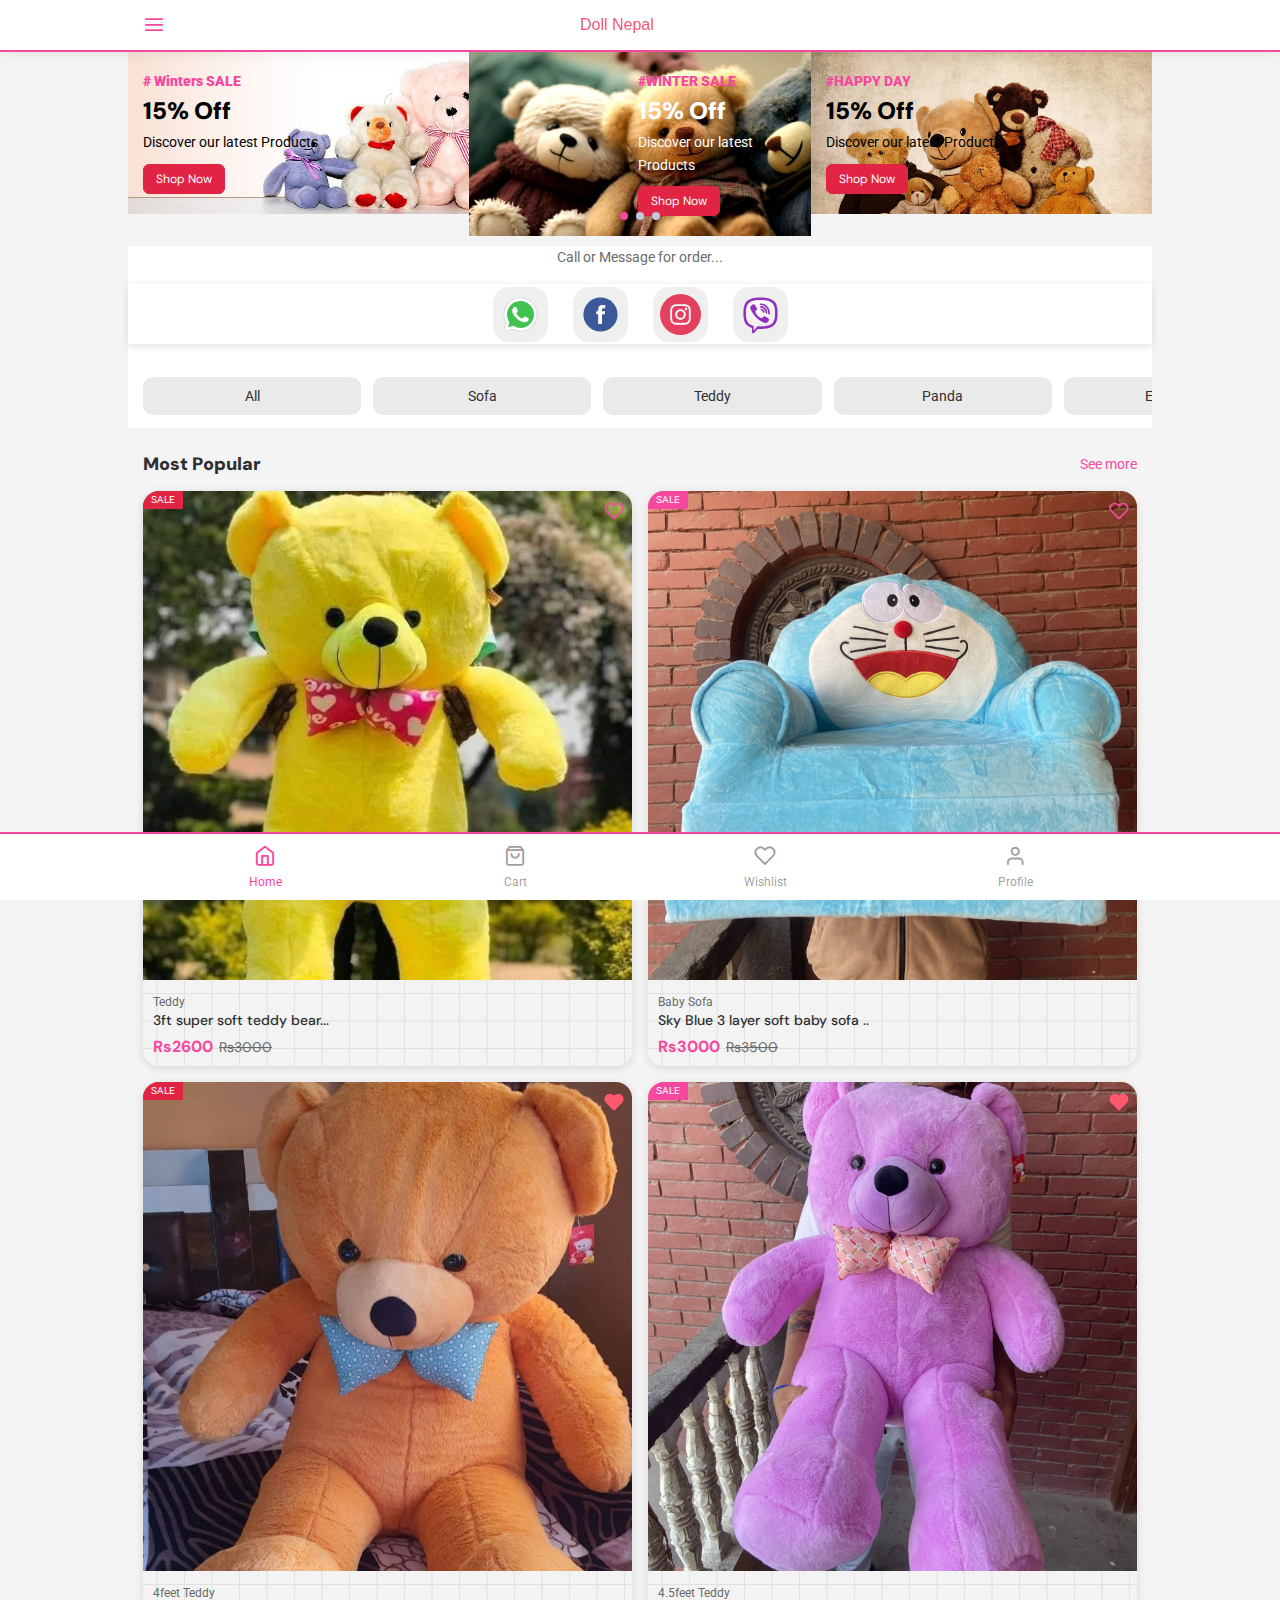
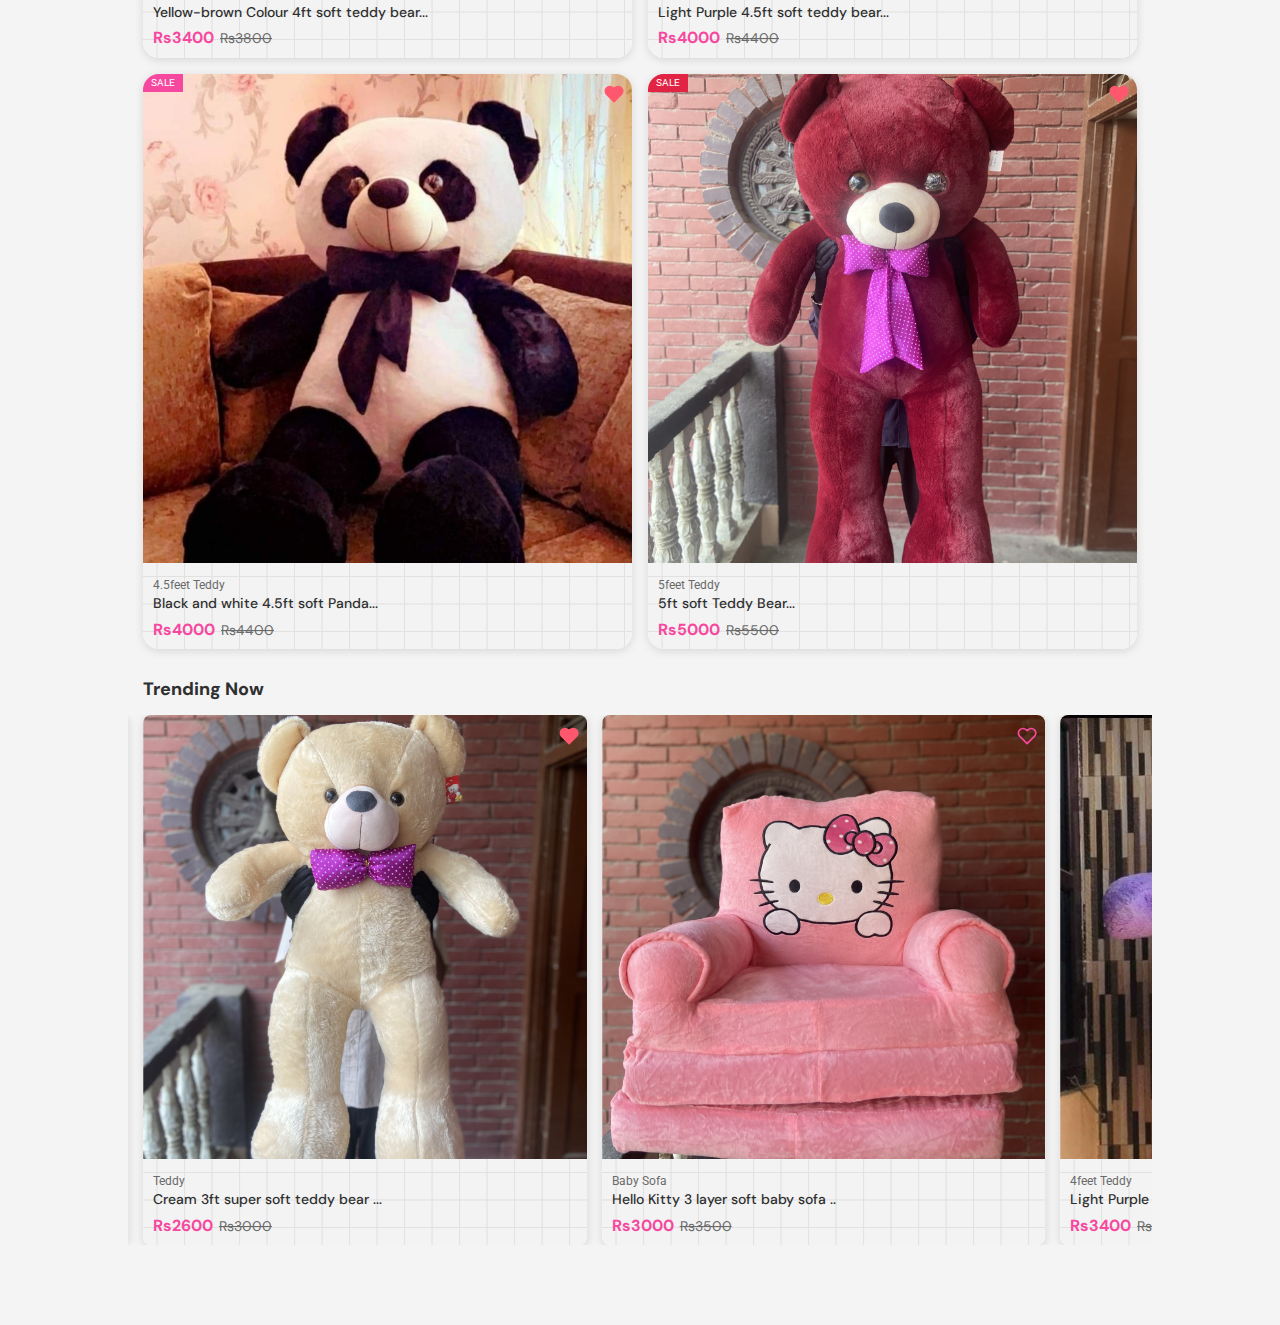
<file: index.html>
<!DOCTYPE html><html lang="en"><head>
	
	<!-- Title -->
	<title>Doll Nepal</title>
	
	<!-- Meta -->
	<meta charset="utf-8">
        <meta name="viewport" content="width=device-width, initial-scale=1, maximum-scale=1, minimum-scale=1, minimal-ui, viewport-fit=cover">
        <meta name="keywords" content="Doll Nepal, doll nepal, dollnepal, dollmandu, Dollmandu, Dolls in Nepal, Teddy Bear in Nepal, teddy bear in nepal, Valentine Gift in Nepal, Best Gift for girls">
        <meta name="description" content="Doll Nepal is a Nepal based dolls and teddy bear provider in Nepal.">

	<!-- Favicons Icon -->
	<link rel="shortcut icon" type="image/x-icon" href="assets/images/teddy-bear.png">
	
    
    <!-- Global CSS -->
	<link href="assets/vendor/bootstrap-select/dist/css/bootstrap-select.min.css" rel="stylesheet">
	<link rel="stylesheet" href="assets/vendor/bootstrap-touchspin/dist/jquery.bootstrap-touchspin.min.css">
	<link rel="stylesheet" href="assets/vendor/swiper/swiper-bundle.min.css">
    
	<!-- Stylesheets -->
    <link rel="stylesheet" type="text/css" href="assets/css/style.css">
	
    <!-- Google Fonts -->
	<link rel="preconnect" href="https://fonts.googleapis.com">
	<link rel="preconnect" href="https://fonts.gstatic.com" crossorigin="">
	<link href="https://fonts.googleapis.com/css2?family=DM+Sans:wght@100;200;300;400;500;600;700;800;900;1000&amp;family=Roboto:wght@100;300;400;500;700;900&amp;display=swap" rel="stylesheet">

</head>   
<body>
<div class="page-wrapper">
    
	
	<!-- Header -->
		<header class="header shadow header-fixed" style="border-bottom: 2px solid rgb(246, 72, 159);">
			<div class="container">
				<div class="header-content">
					<div class="left-content">
						<a href="javascript:void(0);" class="menu-toggler">
							<i class="icon feather icon-menu" style="color: rgb(246, 72, 159) ;"></i>
						</a>
					</div>
					<div class="mid-content header-logo">
				
							<span style="color: rgb(252, 83, 111); font-weight: 500; font-size: 1rem; font-family: 'Segoe UI', Tahoma, Geneva, Verdana, sans-serif;">Doll Nepal</span>
							<!-- <img class="logo-dark" src="assets/images/teddy-bear.png"> -->
							<!-- <img class="logo-light" src="assets/images/teddy-bear.png" alt="logo"> -->
					
					</div>
					
				</div>
			</div>
		</header>
	<!--Header-->
	
	<!-- Sidebar -->
    <div class="dark-overlay"></div>
	<div class="sidebar" style="background-image: url('./assets/images/background/bg3.png');">
		
		<ul class="nav navbar-nav">	
			<li class="nav-item">
				<a class="nav-link" href="index.html"> Home </a>
			</li>
			<li class="nav-item has-submenu">
				<a class="nav-link" href=""> Teddy Bears </a>
				<ul class="submenu collapsing">
					<li><a class="nav-link" href="3ft-teddy.html">3 Feet Teddy </a></li>
					<li><a class="nav-link" href="4ft-teddy.html">4 Feet Teddy </a></li>
					<li><a class="nav-link" href="4.5ft-teddy.html">4.5 Feet Teddy </a> </li>
					<li><a class="nav-link" href="5ft-teddy.html">5 Feet Teddy </a> </li>
				</ul>
			</li>
			<li class="nav-item has-submenu">
				<a class="nav-link" href="babysofa.html"> Baby Sofa  </a>
				
			</li>
			<li class="nav-item">
				<a class="nav-link" href="panda.html"> Panda Doll</a>
			</li>
			<li class="nav-item">
				<a class="nav-link" href="allproduct.html"> All Products </a>
			</li>
			</ul>
			
        </div>
    </div>
    <!-- Sidebar End -->
	
	<!-- Page Content Start -->
	<div class="page-content space-top p-b80">
		<div class="container p-0">
			<!-- Banner -->
			<div class="dz-banner">
				<div class="swiper banner-swiper">
					<div class="swiper-wrapper">
						<div class="swiper-slide">
							<div class="banner-bg" style="background-image: url('assets/images/slider/1.jpg');"></div>
							<div class="banner-content">
								<span class="font-w900"># Winters SALE</span>
								<h2 class="offer">15% Off</h2>
								<p>Discover our latest Products</p>
								<a href="product.html" class="btn btn-danger btn-sm rounded-2">Shop Now</a>
							</div>
						</div>
						<div class="swiper-slide">
							<div class="banner-bg" style="background-image: url('assets/images/slider/3.jpg');"></div>
							<div class="banner-content content-right">
								<span class="font-w900 text-primary">#WINTER SALE</span>
								<h2 class="offer text-white">15% Off</h2>
								<p class="text-white">Discover our latest Products</p>
								<a href="product.html" class="btn btn-danger btn-sm rounded-2">Shop Now</a>
							</div>
						</div>
						<div class="swiper-slide">
							<div class="banner-bg" style="background-image: url('assets/images/slider/4.jpg');"></div>
							<div class="banner-content">
								<span class="font-w900">#HAPPY DAY</span>
								<h2 class="offer">15% Off</h2>
								<p>Discover our latest Products</p>
								<a href="product.html" class="btn btn-danger btn-sm rounded-2">Shop Now</a>
							</div>
						</div>
					</div>
					<div class="swiper-pagination style-3"></div>
				</div>
			</div>
			<!-- Banner End -->


<!-- -----------------------------------SOcials Start-------------------------------------- -->
<div id="socials">
	<p>Call or Message for order...</p>
	<div class="card">
		<button>
			<a href="https://wa.me/+9779813586191" target="_blank">
				<svg xmlns="http://www.w3.org/2000/svg" viewBox="0,0,256,256">
					<g id="SVGRepo_iconCarrier" fill="none" fill-rule="none" stroke="none" stroke-width="0" stroke-linecap="round" stroke-linejoin="round" stroke-miterlimit="10" stroke-dasharray="" stroke-dashoffset="0" font-family="none" font-weight="none" font-size="none" text-anchor="none" style="mix-blend-mode: normal"><g transform="scale(5.33333,5.33333)"><path d="M4.868,43.303l2.694,-9.835c-1.662,-2.878 -2.536,-6.144 -2.535,-9.489c0.005,-10.465 8.521,-18.979 18.987,-18.979c5.079,0.002 9.845,1.979 13.43,5.566c3.584,3.588 5.558,8.356 5.556,13.428c-0.004,10.465 -8.522,18.98 -18.986,18.98c-0.001,0 0,0 0,0h-0.008c-3.177,-0.001 -6.3,-0.798 -9.073,-2.311z" fill="#ffffff" fill-rule="nonzero"></path><path d="M4.868,43.803c-0.132,0 -0.26,-0.052 -0.355,-0.148c-0.125,-0.127 -0.174,-0.312 -0.127,-0.483l2.639,-9.636c-1.636,-2.906 -2.499,-6.206 -2.497,-9.556c0.004,-10.742 8.745,-19.48 19.486,-19.48c5.21,0.002 10.105,2.031 13.784,5.713c3.679,3.683 5.704,8.577 5.702,13.781c-0.004,10.741 -8.746,19.48 -19.486,19.48c-3.189,-0.001 -6.344,-0.788 -9.144,-2.277l-9.875,2.589c-0.042,0.012 -0.084,0.017 -0.127,0.017z" fill="#ffffff" fill-rule="nonzero"></path><path d="M24.014,5c5.079,0.002 9.845,1.979 13.43,5.566c3.584,3.588 5.558,8.356 5.556,13.428c-0.004,10.465 -8.522,18.98 -18.986,18.98h-0.008c-3.177,-0.001 -6.3,-0.798 -9.073,-2.311l-10.065,2.64l2.694,-9.835c-1.662,-2.878 -2.536,-6.144 -2.535,-9.489c0.005,-10.465 8.521,-18.979 18.987,-18.979M24.014,42.974v0v0M24.014,42.974v0v0M24.014,4v0c-11.016,0 -19.982,8.962 -19.987,19.979c-0.001,3.367 0.849,6.685 2.461,9.622l-2.585,9.439c-0.094,0.345 0.002,0.713 0.254,0.967c0.19,0.192 0.447,0.297 0.711,0.297c0.085,0 0.17,-0.011 0.254,-0.033l9.687,-2.54c2.828,1.468 5.998,2.243 9.197,2.244c11.024,0 19.99,-8.963 19.995,-19.98c0.002,-5.339 -2.075,-10.359 -5.848,-14.135c-3.775,-3.777 -8.796,-5.858 -14.139,-5.86z" fill="#cfd8dc" fill-rule="nonzero"></path><path d="M35.176,12.832c-2.98,-2.982 -6.941,-4.625 -11.157,-4.626c-8.704,0 -15.783,7.076 -15.787,15.774c-0.001,2.981 0.833,5.883 2.413,8.396l0.376,0.597l-1.595,5.821l5.973,-1.566l0.577,0.342c2.422,1.438 5.2,2.198 8.032,2.199h0.006c8.698,0 15.777,-7.077 15.78,-15.776c0.001,-4.215 -1.638,-8.179 -4.618,-11.161z" fill="#40c351" fill-rule="nonzero"></path><path d="M19.268,16.045c-0.355,-0.79 -0.729,-0.806 -1.068,-0.82c-0.277,-0.012 -0.593,-0.011 -0.909,-0.011c-0.316,0 -0.83,0.119 -1.265,0.594c-0.435,0.475 -1.661,1.622 -1.661,3.956c0,2.334 1.7,4.59 1.937,4.906c0.237,0.316 3.282,5.259 8.104,7.161c4.007,1.58 4.823,1.266 5.693,1.187c0.87,-0.079 2.807,-1.147 3.202,-2.255c0.395,-1.108 0.395,-2.057 0.277,-2.255c-0.119,-0.198 -0.435,-0.316 -0.909,-0.554c-0.474,-0.238 -2.807,-1.385 -3.242,-1.543c-0.435,-0.158 -0.751,-0.237 -1.068,0.238c-0.316,0.474 -1.225,1.543 -1.502,1.859c-0.277,0.317 -0.554,0.357 -1.028,0.119c-0.474,-0.238 -2.002,-0.738 -3.815,-2.354c-1.41,-1.257 -2.362,-2.81 -2.639,-3.285c-0.277,-0.474 -0.03,-0.731 0.208,-0.968c0.213,-0.213 0.474,-0.554 0.712,-0.831c0.237,-0.277 0.316,-0.475 0.474,-0.791c0.158,-0.317 0.079,-0.594 -0.04,-0.831c-0.117,-0.238 -1.039,-2.584 -1.461,-3.522z" fill="#ffffff" fill-rule="evenodd"></path></g></g>
					</svg>
			</a>
		</button>
		<button>
			<a href="https://www.facebook.com/dollnepal/?paipv=0&eav=AfZLbj_J6cxJbYORw5Lx3wcZvEEnTyMZOre9AFHM-hhuGkMQwcL0IOP9yo3pXT7Xm2k&_rdr" target="_blank">
			<svg xmlns="http://www.w3.org/2000/svg" fill="none" viewBox="0 0 48 48"><g stroke-width="0" id="SVGRepo_bgCarrier"></g><g stroke-linejoin="round" stroke-linecap="round" id="SVGRepo_tracerCarrier"></g><g id="SVGRepo_iconCarrier"> <circle fill="#3B5998" r="20" cy="24" cx="24"></circle> <path fill="white" d="M29.315 16.9578C28.6917 16.8331 27.8498 16.74 27.3204 16.74C25.8867 16.74 25.7936 17.3633 25.7936 18.3607V20.1361H29.3774L29.065 23.8137H25.7936V35H21.3063V23.8137H19V20.1361H21.3063V17.8613C21.3063 14.7453 22.7708 13 26.4477 13C27.7252 13 28.6602 13.187 29.8753 13.4363L29.315 16.9578Z" clip-rule="evenodd" fill-rule="evenodd"></path> </g></svg>
			</a>
		</button>
		<button>
			<a href="https://www.instagram.com/doll.nepal/" target="_blank">
			<svg fill="#000000" xmlns="http://www.w3.org/2000/svg" viewBox="0 0 1024 1024"><g stroke-width="0" id="SVGRepo_bgCarrier"></g><g stroke-linejoin="round" stroke-linecap="round" id="SVGRepo_tracerCarrier"></g><g id="SVGRepo_iconCarrier"> <circle style="fill:#e4405f" r="512" cy="512" cx="512"></circle> <path style="fill:#fff" d="M512 256c-69.5 0-78.2.3-105.5 1.5-27.3 1.3-45.8 5.6-62.1 11.9-16.8 6.5-31.1 15.3-45.4 29.5s-23 28.5-29.5 45.4c-6.3 16.3-10.6 34.9-11.9 62.1-1.3 27.3-1.5 36-1.5 105.5s.3 78.2 1.5 105.5c1.3 27.2 5.6 45.8 11.9 62.1 6.5 16.8 15.3 31.1 29.5 45.4 14.2 14.2 28.5 23 45.4 29.5 16.3 6.3 34.9 10.6 62.1 11.9 27.3 1.3 36 1.5 105.5 1.5s78.2-.3 105.5-1.5c27.2-1.3 45.8-5.6 62.1-11.9 16.8-6.5 31.1-15.3 45.4-29.5 14.2-14.2 23-28.5 29.5-45.4 6.3-16.3 10.6-34.9 11.9-62.1 1.3-27.3 1.5-36 1.5-105.5s-.3-78.2-1.5-105.5c-1.3-27.2-5.6-45.8-11.9-62.1-6.5-16.8-15.3-31.1-29.5-45.4-14.2-14.2-28.5-23-45.4-29.5-16.3-6.3-34.9-10.6-62.1-11.9-27.3-1.2-36-1.5-105.5-1.5zm0 46.1c68.3 0 76.5.3 103.5 1.5 25 1.2 38.5 5.3 47.5 8.9 12 4.6 20.5 10.2 29.5 19.1 8.9 9 14.5 17.5 19.1 29.5 3.5 9 7.7 22.5 8.8 47.5 1.2 27 1.5 35.1 1.5 103.5s-.3 76.5-1.6 103.5c-1.3 25-5.5 38.5-9 47.5-4.8 12-10.2 20.5-19.2 29.5-8.9 8.9-17.6 14.5-29.4 19.1-9 3.5-22.7 7.7-47.7 8.8-27.2 1.2-35.2 1.5-103.7 1.5s-76.5-.3-103.7-1.6c-25-1.3-38.7-5.5-47.7-9-12.1-4.8-20.5-10.2-29.4-19.2-9-8.9-14.7-17.6-19.2-29.4-3.5-9-7.7-22.7-9-47.7-1-26.9-1.3-35.2-1.3-103.3 0-68.2.3-76.5 1.3-103.7 1.3-25 5.4-38.7 9-47.7 4.5-12.2 10.2-20.5 19.2-29.5 8.9-8.9 17.3-14.7 29.4-19.2 9-3.5 22.4-7.7 47.4-9 27.2-1 35.2-1.3 103.7-1.3l1 .7zm0 78.4c-72.6 0-131.5 58.9-131.5 131.5S439.4 643.5 512 643.5 643.5 584.6 643.5 512 584.6 380.5 512 380.5zm0 216.8c-47.1 0-85.3-38.2-85.3-85.3s38.2-85.3 85.3-85.3 85.3 38.2 85.3 85.3-38.2 85.3-85.3 85.3zm167.4-221.9c0 17-13.8 30.7-30.7 30.7-17 0-30.7-13.8-30.7-30.7s13.8-30.7 30.7-30.7c16.9-.1 30.7 13.7 30.7 30.7z"></path> </g></svg>      
			</a>
		</button>
		<button>
			<a>
				<svg xmlns="http://www.w3.org/2000/svg" x="0px" y="0px"  viewBox="0 0 48 48">
					<linearGradient id="kVR4WAMiBT-ffYOHy6lJja_COxxOBCCKtwj_gr1" x1="14.111" x2="34.153" y1="-5.971" y2="51.731" gradientUnits="userSpaceOnUse"><stop offset="0" stop-color="#fcfcfc"></stop><stop offset=".495" stop-color="#f4f4f4"></stop><stop offset=".946" stop-color="#e8e8e8"></stop><stop offset="1" stop-color="#e8e8e8"></stop></linearGradient><path fill="url(#kVR4WAMiBT-ffYOHy6lJja_COxxOBCCKtwj_gr1)" d="M24,5C21.361,5,13.33,5,8.89,9.054	C6.246,11.688,5,15.494,5,21v3c0,5.506,1.246,9.312,3.921,11.976c1.332,1.215,3.148,2.186,5.368,2.857L15,39.047v5.328	C15,45,15.181,45,15.241,45c0.123,0,0.32-0.039,0.694-0.371c0.09-0.089,0.75-0.803,3.96-4.399l0.324-0.363l0.485,0.031	C21.779,39.965,22.888,40,24,40c2.639,0,10.67,0,15.11-4.055C41.753,33.311,43,29.505,43,24v-3c0-5.506-1.246-9.312-3.921-11.976	C34.67,5,26.639,5,24,5z"></path><linearGradient id="kVR4WAMiBT-ffYOHy6lJjb_COxxOBCCKtwj_gr2" x1="42.608" x2="2.522" y1="48.397" y2="-7.263" gradientUnits="userSpaceOnUse"><stop offset="0" stop-color="#912fbd"></stop><stop offset="1" stop-color="#9332bf"></stop></linearGradient><path fill="url(#kVR4WAMiBT-ffYOHy6lJjb_COxxOBCCKtwj_gr2)" d="M33.451,28.854	c-1.111-0.936-1.624-1.219-3.158-2.14C29.654,26.331,28.68,26,28.169,26c-0.349,0-0.767,0.267-1.023,0.523	C26.49,27.179,26.275,28,25.125,28c-1.125,0-3.09-1.145-4.5-2.625C19.145,23.965,18,22,18,20.875c0-1.15,0.806-1.38,1.462-2.037	C19.718,18.583,20,18.165,20,17.816c0-0.511-0.331-1.47-0.714-2.109c-0.921-1.535-1.203-2.048-2.14-3.158	c-0.317-0.376-0.678-0.548-1.056-0.549c-0.639-0.001-1.478,0.316-2.046,0.739c-0.854,0.637-1.747,1.504-1.986,2.584	c-0.032,0.147-0.051,0.295-0.057,0.443c-0.046,1.125,0.396,2.267,0.873,3.234c1.123,2.279,2.609,4.485,4.226,6.455	c0.517,0.63,1.08,1.216,1.663,1.782c0.566,0.582,1.152,1.145,1.782,1.663c1.97,1.617,4.176,3.103,6.455,4.226	c0.958,0.472,2.086,0.906,3.2,0.874c0.159-0.005,0.318-0.023,0.477-0.058c1.08-0.238,1.947-1.132,2.584-1.986	c0.423-0.568,0.74-1.406,0.739-2.046C33.999,29.532,33.827,29.171,33.451,28.854z M34,24c-0.552,0-1-0.448-1-1v-1	c0-4.962-4.038-9-9-9c-0.552,0-1-0.448-1-1s0.448-1,1-1c6.065,0,11,4.935,11,11v1C35,23.552,34.552,24,34,24z M27.858,22	c-0.444,0-0.85-0.298-0.967-0.748c-0.274-1.051-1.094-1.872-2.141-2.142c-0.535-0.139-0.856-0.684-0.718-1.219	c0.138-0.534,0.682-0.855,1.219-0.718c1.748,0.453,3.118,1.822,3.575,3.574c0.139,0.535-0.181,1.08-0.715,1.22	C28.026,21.989,27.941,22,27.858,22z M31,23c-0.552,0-1-0.448-1-1c0-3.188-2.494-5.818-5.678-5.986	c-0.552-0.029-0.975-0.5-0.946-1.051c0.029-0.552,0.508-0.976,1.051-0.946C28.674,14.241,32,17.748,32,22C32,22.552,31.552,23,31,23	z M24,4C19.5,4,12.488,4.414,8.216,8.316C5.196,11.323,4,15.541,4,21c0,0.452-0.002,0.956,0.002,1.5C3.998,23.043,4,23.547,4,23.999	c0,5.459,1.196,9.677,4.216,12.684c1.626,1.485,3.654,2.462,5.784,3.106v4.586C14,45.971,15.049,46,15.241,46h0.009	c0.494-0.002,0.921-0.244,1.349-0.624c0.161-0.143,2.02-2.215,4.042-4.481C21.845,40.972,22.989,41,23.999,41l0,0l0,0	c4.5,0,11.511-0.415,15.784-4.317c3.019-3.006,4.216-7.225,4.216-12.684c0-0.452,0.002-0.956-0.002-1.5	c0.004-0.544,0.002-1.047,0.002-1.5c0-5.459-1.196-9.677-4.216-12.684C35.511,4.414,28.5,4,24,4z M41,23.651v0.348	c0,4.906-1.045,8.249-3.286,10.512C33.832,38,26.437,38,23.999,38c-0.742,0-1.946-0.001-3.367-0.1	C20.237,38.344,16,43.083,16,43.083V37.22c-2.104-0.505-4.183-1.333-5.714-2.708C8.045,32.248,7,28.905,7,23.999v-0.348	c0-0.351-0.001-0.73,0.002-1.173C6.999,22.078,6.999,21.7,7,21.348V21c0-4.906,1.045-8.249,3.286-10.512	C14.167,6.999,21.563,6.999,24,6.999s9.832,0,13.713,3.489c2.242,2.263,3.286,5.606,3.286,10.512v0.348	c0,0.351,0.001,0.73-0.002,1.173C41,22.922,41,23.3,41,23.651z"></path>
					</svg>

			<!-- <svg xmlns="http://www.w3.org/2000/svg" fill="none" viewBox="0 0 32 32"><g stroke-width="0" id="SVGRepo_bgCarrier"></g><g stroke-linejoin="round" stroke-linecap="round" id="SVGRepo_tracerCarrier"></g><g id="SVGRepo_iconCarrier"> <path fill="#47ACDF" d="M11.7887 28C8.55374 28 5.53817 27.0591 3 25.4356C5.15499 25.5751 8.95807 25.2411 11.3236 22.9848C7.76508 22.8215 6.16026 20.0923 5.95094 18.926C6.25329 19.0426 7.6953 19.1826 8.50934 18.856C4.4159 17.8296 3.78793 14.2373 3.92748 13.141C4.695 13.6775 5.99745 13.8641 6.50913 13.8174C2.69479 11.0882 4.06703 6.98276 4.74151 6.09635C7.47882 9.88867 11.5812 12.0186 16.6564 12.137C16.5607 11.7174 16.5102 11.2804 16.5102 10.8316C16.5102 7.61092 19.1134 5 22.3247 5C24.0025 5 25.5144 5.71275 26.5757 6.85284C27.6969 6.59011 29.3843 5.97507 30.2092 5.4432C29.7934 6.93611 28.4989 8.18149 27.7159 8.64308C27.7224 8.65878 27.7095 8.62731 27.7159 8.64308C28.4037 8.53904 30.2648 8.18137 31 7.68256C30.6364 8.52125 29.264 9.91573 28.1377 10.6964C28.3473 19.9381 21.2765 28 11.7887 28Z"></path> </g></svg> -->
			
			</a>
		</button>
  
		
  
  </div>
</div>
			  
			  
<!-- -----------------------------------SOcials End-------------------------------------- -->


			
			<!-- Catagory Start -->
			<div class="swiper category-swiper">
				<div class="swiper-wrapper">
					<div class="swiper-slide">
						<a href="allproduct.html"  class="category-btn rounded-md">All</a>                                    
					</div>
					<div class="swiper-slide">
						<a href="babysofa.html" class="category-btn rounded-md">Sofa</a>                                    
						</div>
					<div class="swiper-slide">
						<a href="3ft-teddy.html" class="category-btn rounded-md">Teddy</a>
					</div>
					<div class="swiper-slide">
						<a href="javascript:void(0);" class="category-btn rounded-md">Panda</a>                                    
					</div>
					<div class="swiper-slide">
						<a href="javascript:void(0);" class="category-btn rounded-md">Elephant</a>                                    
					</div>
					
				</div>
			</div>
			<!-- Catagory End -->
			
			<div class="title-bar container mb-0 pb-0">
				<h5 class="title font-w900 mb-0">Most Popular</h5>
				<a href="allproduct.html">See more</a>
			</div>
			
			<!-- Shop Section Start -->
			<div class="container">
				<div class="row g-3">
					<div class="col-6">
						<div class="shop-card rounded-4">
							<div class="dz-media">
								<a href="3ft-teddy.html">
									<img src="assets/images/3ft/yellow3.JPG" alt="image">	
								</a>
								<a href="javascript:void(0);" class="item-bookmark">
									<svg width="24" height="24" viewBox="0 0 24 24" fill="none" stroke="currentColor" stroke-width="2" stroke-linecap="round" stroke-linejoin="round" class="feather feather-heart"><path d="M20.84 4.61a5.5 5.5 0 0 0-7.78 0L12 5.67l-1.06-1.06a5.5 5.5 0 0 0-7.78 7.78l1.06 1.06L12 21.23l7.78-7.78 1.06-1.06a5.5 5.5 0 0 0 0-7.78z"></path></svg>
								</a>
							</div>
							<div class="dz-content">
								<span class="font-12">Teddy</span>
								<h6 class="title"><a href="3ft-teddy.html"> 3ft super soft teddy bear...</a></h6>
								<h6 class="price">Rs2600<del>Rs3000</del></h6>
							</div>
							<div class="product-tag">
								<span class="badge badge-danger">SALE</span>
							</div>
						</div>
					</div>

					<div class="col-6">
						<div class="shop-card rounded-4">
							<div class="dz-media">
								<a href="babysofa.html">
									<img src="assets/images/sofa/blue-fold.jpg" alt="image">
								</a>
								<a href="javascript:void(0);" class="item-bookmark">
									<svg width="24" height="24" viewBox="0 0 24 24" fill="none" stroke="currentColor" stroke-width="2" stroke-linecap="round" stroke-linejoin="round" class="feather feather-heart"><path d="M20.84 4.61a5.5 5.5 0 0 0-7.78 0L12 5.67l-1.06-1.06a5.5 5.5 0 0 0-7.78 7.78l1.06 1.06L12 21.23l7.78-7.78 1.06-1.06a5.5 5.5 0 0 0 0-7.78z"></path></svg>
								</a>
							</div>
							<div class="dz-content">
								<span class="font-12">Baby Sofa</span>
								<h6 class="title"><a href="babysofa.html">Sky Blue 3 layer soft baby sofa ..</a></h6>
								<h6 class="price">Rs3000<del>Rs3500</del></h6>
							</div>
							<div class="product-tag">
								<span class="badge badge-primary">SALE</span>
							</div>
						</div>
					</div>
					
					<div class="col-6">
						<div class="shop-card rounded-4">
							<div class="dz-media">
								<a href="4ft-teddy.html">
									<img src="assets/images/4ft/yellow-brown.JPG" alt="image">
								</a>
								<a href="javascript:void(0);" class="item-bookmark active">
									<svg width="24" height="24" viewBox="0 0 24 24" fill="none" stroke="currentColor" stroke-width="2" stroke-linecap="round" stroke-linejoin="round" class="feather feather-heart"><path d="M20.84 4.61a5.5 5.5 0 0 0-7.78 0L12 5.67l-1.06-1.06a5.5 5.5 0 0 0-7.78 7.78l1.06 1.06L12 21.23l7.78-7.78 1.06-1.06a5.5 5.5 0 0 0 0-7.78z"></path></svg>
								</a>
							</div>
							<div class="dz-content">
								<span class="font-12">4feet Teddy</span>
								<h6 class="title"><a href="4ft-teddy.html">Yellow-brown Colour 4ft soft teddy bear...</a></h6>
								<h6 class="price">Rs3400<del>Rs3800</del></h6>
							</div>
							<div class="product-tag">
								<span class="badge badge-danger">SALE</span>
							</div>
						</div>
					</div>
					<div class="col-6">
						<div class="shop-card rounded-4">
							<div class="dz-media">
								<a href="4.5ft-teddy.html">
									<img src="assets/images/4.5ft/light-purple.jpg" alt="image">
								</a>
								<a href="javascript:void(0);" class="item-bookmark active">
									<svg width="24" height="24" viewBox="0 0 24 24" fill="none" stroke="currentColor" stroke-width="2" stroke-linecap="round" stroke-linejoin="round" class="feather feather-heart"><path d="M20.84 4.61a5.5 5.5 0 0 0-7.78 0L12 5.67l-1.06-1.06a5.5 5.5 0 0 0-7.78 7.78l1.06 1.06L12 21.23l7.78-7.78 1.06-1.06a5.5 5.5 0 0 0 0-7.78z"></path></svg>
								</a>
							</div>
							<div class="dz-content">
								<span class="font-12">4.5feet Teddy</span>
								<h6 class="title"><a href="4.5ft.html">Light Purple 4.5ft soft teddy bear...</a></h6>
								<h6 class="price">Rs4000<del>Rs4400</del></h6>
							</div>
							<div class="product-tag">
								<span class="badge badge-primary">SALE</span>
							</div>
						</div>
					</div>
					<div class="col-6">
						<div class="shop-card rounded-4">
							<div class="dz-media">
								<a href="panda.html">
									<img src="assets/images/4.5ft/panda4.5.JPG" alt="image">
								</a>
								<a href="javascript:void(0);" class="item-bookmark active">
									<svg width="24" height="24" viewBox="0 0 24 24" fill="none" stroke="currentColor" stroke-width="2" stroke-linecap="round" stroke-linejoin="round" class="feather feather-heart"><path d="M20.84 4.61a5.5 5.5 0 0 0-7.78 0L12 5.67l-1.06-1.06a5.5 5.5 0 0 0-7.78 7.78l1.06 1.06L12 21.23l7.78-7.78 1.06-1.06a5.5 5.5 0 0 0 0-7.78z"></path></svg>
								</a>
							</div>
							<div class="dz-content">
								<span class="font-12">4.5feet Teddy</span>
								<h6 class="title"><a href="panda.html">Black and white 4.5ft soft Panda...</a></h6>
								<h6 class="price">Rs4000<del>Rs4400</del></h6>
							</div>
							<div class="product-tag">
								<span class="badge badge-primary">SALE</span>
							</div>
						</div>
					</div>
					
					<div class="col-6">
						<div class="shop-card rounded-4">
							<div class="dz-media">
								<a href="5ft-teddy.html">
									<img src="assets/images/5ft/maroon.jpg" alt="image">
								</a>
								<a href="javascript:void(0);" class="item-bookmark active">
									<svg width="24" height="24" viewBox="0 0 24 24" fill="none" stroke="currentColor" stroke-width="2" stroke-linecap="round" stroke-linejoin="round" class="feather feather-heart"><path d="M20.84 4.61a5.5 5.5 0 0 0-7.78 0L12 5.67l-1.06-1.06a5.5 5.5 0 0 0-7.78 7.78l1.06 1.06L12 21.23l7.78-7.78 1.06-1.06a5.5 5.5 0 0 0 0-7.78z"></path></svg>
								</a>
							</div>
							<div class="dz-content">
								<span class="font-12">5feet Teddy</span>
								<h6 class="title"><a href="5ft-teddy.html"> 5ft soft Teddy Bear...</a></h6>
								<h6 class="price">Rs5000<del>Rs5500</del></h6>
							</div>
							<div class="product-tag">
								<span class="badge badge-danger">SALE</span>
							</div>
						</div>
					</div>
			
				</div>
			</div>
			<!-- Shop Section End -->
			
			<div class="title-bar container my-0">
				<h5 class="title font-w800 mb-0">Trending Now</h5>
				<!-- <a href="product.html">See more</a> -->
			</div>
			
			<!-- Shop Section Start -->
			<div class="swiper trending-swiper p-lr15">
				<div class="swiper-wrapper">
					<div class="swiper-slide">
							<div class="shop-card rounded-3">
								<div class="dz-media">
									<a href="3ft-teddy.html">
										<img src="assets/images/3ft/cream3.jpg" alt="image">
									</a>
									<a href="javascript:void(0);" class="item-bookmark active">
										<svg width="24" height="24" viewBox="0 0 24 24" fill="none" stroke="currentColor" stroke-width="2" stroke-linecap="round" stroke-linejoin="round" class="feather feather-heart"><path d="M20.84 4.61a5.5 5.5 0 0 0-7.78 0L12 5.67l-1.06-1.06a5.5 5.5 0 0 0-7.78 7.78l1.06 1.06L12 21.23l7.78-7.78 1.06-1.06a5.5 5.5 0 0 0 0-7.78z"></path></svg>
									</a>	
								</div>
								<div class="dz-content">
									<span class="font-12">Teddy</span>
									<h6 class="title"><a href="product-detail.html">Cream 3ft super soft teddy bear ...</a></h6>
									<h6 class="price">Rs2600<del>Rs3000</del></h6>
								</div>
							</div>
						
					</div>
					<div class="swiper-slide">
						<div class="shop-card rounded-3">
							<div class="dz-media">
								<a href="babysofa.html">
									<img src="assets/images/sofa/pink-fold.jpg" alt="image">	
								</a>
								<a href="javascript:void(0);" class="item-bookmark">
									<svg width="24" height="24" viewBox="0 0 24 24" fill="none" stroke="currentColor" stroke-width="2" stroke-linecap="round" stroke-linejoin="round" class="feather feather-heart"><path d="M20.84 4.61a5.5 5.5 0 0 0-7.78 0L12 5.67l-1.06-1.06a5.5 5.5 0 0 0-7.78 7.78l1.06 1.06L12 21.23l7.78-7.78 1.06-1.06a5.5 5.5 0 0 0 0-7.78z"></path></svg>
								</a>
							</div>
							<div class="dz-content">
								<span class="font-12">Baby Sofa</span>
								<h6 class="title"><a href="babysofa.html">Hello Kitty 3 layer soft baby sofa ..</a></h6>
								<h6 class="price">Rs3000<del>Rs3500</del></h6>
							</div>
							
						</div>
					</div>
					<div class="swiper-slide">
						<div class="shop-card rounded-3">
							<div class="dz-media">
								<a href="4ft-teddy.html">
									<img src="assets/images/4ft/light-purple.JPG" alt="image">
								</a>
								<a href="javascript:void(0);" class="item-bookmark active">
									<svg width="24" height="24" viewBox="0 0 24 24" fill="none" stroke="currentColor" stroke-width="2" stroke-linecap="round" stroke-linejoin="round" class="feather feather-heart"><path d="M20.84 4.61a5.5 5.5 0 0 0-7.78 0L12 5.67l-1.06-1.06a5.5 5.5 0 0 0-7.78 7.78l1.06 1.06L12 21.23l7.78-7.78 1.06-1.06a5.5 5.5 0 0 0 0-7.78z"></path></svg>
								</a>
							</div>
							<div class="dz-content">
								<span class="font-12">4feet Teddy</span>
								<h6 class="title"><a href="4ft-teddy.html">Light Purple Colour 4ft soft teddy bear...</a></h6>
								<h6 class="price">Rs3400<del>Rs3800</del></h6>
							</div>
						</div>
					</div>
					<div class="swiper-slide">
						<div class="shop-card rounded-3">
							<div class="dz-media">
								<a href="4.5ft-teddy.html">
									<img src="assets/images/4.5ft/panda4.5.JPG" alt="image">
								</a>
								<a href="javascript:void(0);" class="item-bookmark active">
									<svg width="24" height="24" viewBox="0 0 24 24" fill="none" stroke="currentColor" stroke-width="2" stroke-linecap="round" stroke-linejoin="round" class="feather feather-heart"><path d="M20.84 4.61a5.5 5.5 0 0 0-7.78 0L12 5.67l-1.06-1.06a5.5 5.5 0 0 0-7.78 7.78l1.06 1.06L12 21.23l7.78-7.78 1.06-1.06a5.5 5.5 0 0 0 0-7.78z"></path></svg>
								</a>
							</div>
							<div class="dz-content">
								<span class="font-12">4.5feet Teddy</span>
								<h6 class="title"><a href="4.5ft-teddy.html">Black and white 4.5ft soft Panda...</a></h6>
								<h6 class="price">Rs4000<del>Rs4400</del></h6>
							</div>
						</div>
					</div>
				</div>
			</div>
			<!-- Shop Section End -->
		</div>
	</div>
	<!-- Page Content End -->
	
	<!-- Menubar -->
	<div class="menubar-area footer-fixed rounded-0" style="border-top: 2px solid rgb(246, 72, 159);">
		<div class="toolbar-inner menubar-nav">
			<a href="index.html" class="nav-link active" style="color: rgb(246, 72, 159);">
				<i class="icon feather icon-home"></i>
				<span>Home</span>
			</a>
			<a href="#" class="nav-link">
				<!-- <i class="icon feather icon-grid"></i> -->
				<i class="icon feather icon-shopping-bag"></i>
				<span>Cart</span>
			</a>
			<!-- <a href="cart.html" class="nav-link cart-handle">
				<div class="hexad-menu">
					<img src="assets/images/menu-shape-dark.svg" class="shape-dark" alt="">
					<img src="assets/images/menu-shape-light.svg" class="shape-light" alt="">
					<i class="icon feather icon-shopping-bag"></i>
				</div> -->
			</a>
			<a href="#" class="nav-link ">
				<i class="icon feather icon-heart"></i>
				<span>Wishlist</span>
			</a>
			<a href="#" class="nav-link">
				<i class="icon feather icon-user"></i>
				<span>Profile</span>
			</a>
		</div>
	</div>
	<!-- Menubar -->


	
</div>  
<!--**********************************
    Scripts
***********************************-->
<script src="assets/js/jquery.js"></script>
<script src="assets/vendor/bootstrap/js/bootstrap.bundle.min.js"></script>
<script src="assets/vendor/swiper/swiper-bundle.min.js"></script>
<script src="assets/js/dz.carousel.js"></script>
<script src="assets/js/custom.js"></script>
<script src="assets/vendor/bootstrap-touchspin/dist/jquery.bootstrap-touchspin.min.js"></script>


</body></html>
</file>
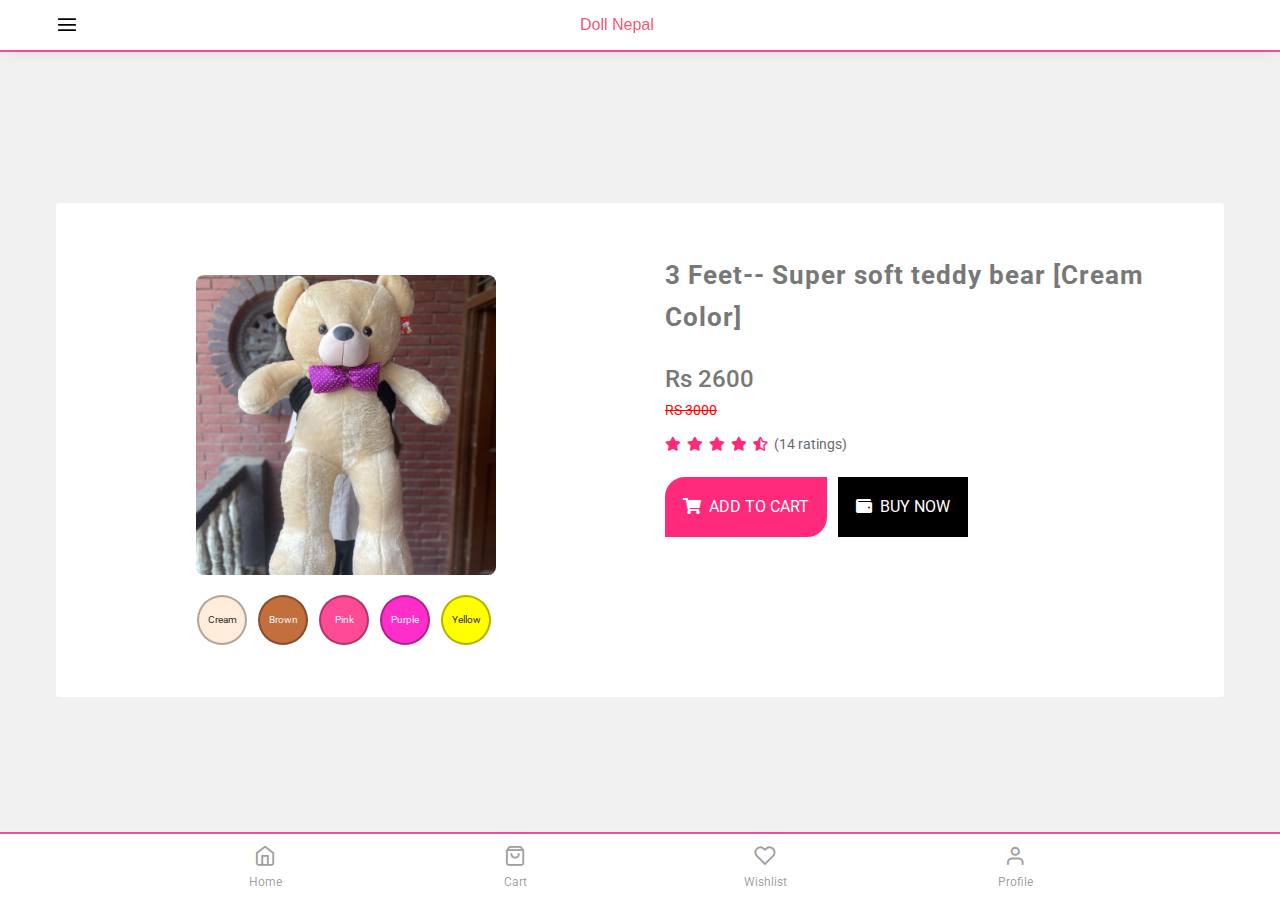
<file: 3ft-teddy.html>
<!DOCTYPE html>
    <html lang="en">
    <head>
        <meta charset="UTF-8">
        <meta name="viewport" content="width=device-width, initial-scale=1.0">

        <title>3 Feet Teddy/Doll Nepal</title>
    
            <!-- Meta -->
        <meta charset="utf-8">
        <meta name="viewport" content="width=device-width, initial-scale=1, maximum-scale=1, minimum-scale=1, minimal-ui, viewport-fit=cover">
        <meta name="keywords" content="Doll Nepal, doll nepal, dollnepal, dollmandu, Dollmandu, Dolls in Nepal, Teddy Bear in Nepal, teddy bear in nepal, Valentine Gift in Nepal, Best Gift for girls">
        <meta name="description" content="Doll Nepal is a Nepal based dolls and teddy bear provider in Nepal.">
    
        <!-- Favicons Icon -->
        <link rel="shortcut icon" type="image/x-icon" href="assets/images/teddy-bear.png">
        
        <!-- Global CSS -->
        <link href="assets/vendor/bootstrap-select/dist/css/bootstrap-select.min.css" rel="stylesheet">
        <link rel="stylesheet" href="assets/vendor/bootstrap-touchspin/dist/jquery.bootstrap-touchspin.min.css">
        <link rel="stylesheet" href="assets/vendor/swiper/swiper-bundle.min.css">
        
        <!-- Stylesheets -->
        <link rel="stylesheet" type="text/css" href="assets/css/style.css">
        <link rel = "stylesheet" href = "product.css">
        <link rel="stylesheet" href="https://cdnjs.cloudflare.com/ajax/libs/font-awesome/5.15.4/css/all.min.css" integrity="sha512-1ycn6IcaQQ40/MKBW2W4Rhis/DbILU74C1vSrLJxCq57o941Ym01SwNsOMqvEBFlcgUa6xLiPY/NS5R+E6ztJQ==" crossorigin="anonymous" referrerpolicy="no-referrer" />
        
        <!-- Google Fonts -->
        <link rel="preconnect" href="https://fonts.googleapis.com">
        <link rel="preconnect" href="https://fonts.gstatic.com" crossorigin="">
        <link href="https://fonts.googleapis.com/css2?family=DM+Sans:wght@100;200;300;400;500;600;700;800;900;1000&amp;family=Roboto:wght@100;300;400;500;700;900&amp;display=swap" rel="stylesheet">
    
<style>
 
</style>

    </head>
    <body>
	<!-- Header -->
    <header class="header shadow header-fixed " style="border-bottom: 2px solid rgb(246, 72, 159);">
        <div class="container">
            <div class="header-content">
                <div class="left-content">
                    <a href="javascript:void(0);" class="menu-toggler">
                        <i class="icon feather icon-menu"></i>
                    </a>
                </div>
                <div class="mid-content header-logo">
            
                        <span style="color: rgb(252, 83, 111); font-weight: 500; font-size: 1rem; font-family: 'Segoe UI', Tahoma, Geneva, Verdana, sans-serif;">Doll Nepal</span>
                        <!-- <span><img class="logo-dark" src="assets/images/teddy-bear.png" alt="logo"></span> -->
                        <!-- <img class="logo-light" src="assets/images/teddy-bear.png" alt="logo"> -->
                
                </div>
                
            </div>
        </div>
    </header>
<!--Header-->
        
        	<!-- Sidebar -->
    <div class="dark-overlay"></div>
	<div class="sidebar" style="background-image: url('./assets/images/background/bg3.png');">
		<!-- <a href="profile.html" class="author-box">
			<div class="dz-media">
				<img src="assets/images/user-profile.jpg" alt="author-image">
			</div>
			<div class="dz-info">
				<h5 class="name">Doll Nepal</h5>
				<span><P>dollnepal6@gmail.com</P>
					<P><a href="tel:+9779813586191">9813586191</a></P>
				</span>
				
			</div>
		</a> -->
		<ul class="nav navbar-nav">	
			<li class="nav-item">
				<a class="nav-link" href="index.html"> Home </a>
			</li>
			<li class="nav-item has-submenu">
				<a class="nav-link" href=""> Teddy Bears </a>
				<ul class="submenu collapsing">
					<li><a class="nav-link" href="3ft-teddy.html">3 Feet Teddy </a></li>
					<li><a class="nav-link" href="4ft-teddy.html">4 Feet Teddy </a></li>
					<li><a class="nav-link" href="4.5ft-teddy.html">4.5 Feet Teddy </a> </li>
					<li><a class="nav-link" href="5ft-teddy.html">5 Feet Teddy </a> </li>
				</ul>
			</li>
			<li class="nav-item has-submenu">
				<a class="nav-link" href="babysofa.html"> Baby Sofa  </a>
				
			</li>
			<li class="nav-item">
				<a class="nav-link" href="panda.html"> Panda Doll</a>
			</li>
			<li class="nav-item">
				<a class="nav-link" href="allproduct.html"> All Products </a>
			</li>
			</ul>
			
        </div>
    </div>
    <!-- Sidebar End -->   

    <div class = "main-wrapper">
        <div class = "container">
            <div class = "product-div">
                <div class = "product-div-left">
                    <div class="product-div-left-top">
                        <div class = "img-container">
                            <img id="main"src = "./assets/images/3ft/cream3.jpg">
                        </div>
    
                        <!-- <div id="hover-container" class = "hover-container">
                            <div><img src = "assets/images/3ft/cream3.jpg" onclick="small1()"></div>
                            <div><img src = "assets/images/3ft/brown3.JPG" onclick="small2()"></div>
                            <div><img src = "assets/images/3ft/pink3.jpg" onclick="small3()"></div>
                            <div><img src = "assets/images/3ft/purple3.jpg" onclick="small4()"></div>
                            <div><img src = "assets/images/3ft/yellow3.JPG" onclick="small5()"></div>
                        </div> -->
                    </div>

                    <div class="colors-3ft">
                        <button id="btn1" onclick="choice1()">Cream</button>
                        <button id="btn2" onclick="choice2()">Brown</button>
                        <button id="btn3" onclick="choice3()">Pink</button>
                        <button id="btn4" onclick="choice4()">Purple</button>
                        <button id="btn5" onclick="choice5()">Yellow</button>
                    </div>
                    
                </div>
                
                <div class = "product-div-right">
                    <span class = "product-name">3 Feet-- Super soft teddy bear <h id="pcolor">[Cream Color]</h></span>
                    <span class = "product-price">Rs 2600</span><del style="color: red;">RS 3000</del>
                    <div class = "product-rating">
                        <span><i class = "fas fa-star" ></i></span>
                        <span><i class = "fas fa-star"></i></span>
                        <span><i class = "fas fa-star"></i></span>
                        <span><i class = "fas fa-star"></i></span>
                        <span><i class = "fas fa-star-half-alt"></i></span>
                        <span>(14 ratings)</span>
                    </div>
                    <!-- <p class = "product-description">Lorem ipsum dolor, sit amet consectetur adipisicing elit. Vitae animi ad minima veritatis dolore. Architecto facere dignissimos voluptate fugit ratione molestias quis quidem exercitationem voluptas.</p> -->
                    <div class = "btn-groups">
                        <button type = "button" class = "add-cart-btn"><i class = "fas fa-shopping-cart"></i>add to cart</button>
                        <button type = "button" class = "buy-now-btn"><i class = "fas fa-wallet"></i>buy now</button>
                    </div>
                </div>
            </div>
        </div>
    </div>




	<!-- Menubar -->
	<div class="menubar-area footer-fixed rounded-0" style="border-top: 2px solid rgb(246, 72, 159);">
		<div class="toolbar-inner menubar-nav">
			<a href="index.html" class="nav-link">
				<i class="icon feather icon-home"></i>
				<span>Home</span>
			</a>
			<a href="#" class="nav-link">
				<!-- <i class="icon feather icon-grid"></i> -->
				<i class="icon feather icon-shopping-bag"></i>
				<span>Cart</span>
			</a>
			<!-- <a href="cart.html" class="nav-link cart-handle">
				<div class="hexad-menu">
					<img src="assets/images/menu-shape-dark.svg" class="shape-dark" alt="">
					<img src="assets/images/menu-shape-light.svg" class="shape-light" alt="">
					<i class="icon feather icon-shopping-bag"></i>
				</div> -->
			</a>
			<a href="#" class="nav-link ">
				<i class="icon feather icon-heart"></i>
				<span>Wishlist</span>
			</a>
			<a href="#" class="nav-link">
				<i class="icon feather icon-user"></i>
				<span>Profile</span>
			</a>
		</div>
	</div>
	<!-- Menubar -->
    
        
    </div>  
    <!--**********************************
        Scripts
    ***********************************-->
    <script>

        function choice1(){
            document.getElementById('main').src = 'assets/images/3ft/cream3.jpg';
            x = document.getElementById('pcolor');
            x.innerHTML = "[Cream Color]";
            
        }
        function choice2(){
            document.getElementById('main').src = 'assets/images/3ft/brown3.JPG';
            x = document.getElementById('pcolor');
            x.innerHTML = "[Dark-Brown Color]";
            
        }
        function choice3(){
            document.getElementById('main').src = 'assets/images/3ft/pink3.jpg';
            x = document.getElementById('pcolor');
            x.innerHTML = "[Pink Color]";
        }
        function choice4(){
            document.getElementById('main').src = 'assets/images/3ft/purple3.jpg';
            x = document.getElementById('pcolor');
            x.innerHTML = "[Dark-Purple Color]";
        }
        function choice5(){
            document.getElementById('main').src = 'assets/images/3ft/yellow3.JPG';
            x = document.getElementById('pcolor');
            x.innerHTML = "[Yellow-Brown Color]";
        }
        function choice6(){
            document.getElementById('main').src = 'assets/images/3ft/pink3.jpg';
            x = document.getElementById('pcolor');
            x.innerHTML = "[Red Color]";
        }
        function choice7(){
            document.getElementById('main').src = 'assets/images/3ft/purple3.jpg';
            x = document.getElementById('pcolor');
            x.innerHTML = "[Maroon Color]";
        }
        function choice8(){
            document.getElementById('main').src = 'assets/images/3ft/yellow3.JPG';
            x = document.getElementById('pcolor');
            x.innerHTML = "[Light-Purple Color]";
        }



                            // function small1(){
                            //     document.getElementById('main').src = 'assets/images/3ft/cream3.jpg';
                            // }
                            // function small2(){
                            //     document.getElementById('main').src = 'assets/images/3ft/brown3.JPG';
                            // }
                            // function small3(){
                            //     document.getElementById('main').src = 'assets/images/3ft/pink3.jpg';
                            // }
                            // function small4(){
                            //     document.getElementById('main').src = 'assets/images/3ft/purple3.jpg';
                            // }
                            // function small5(){
                            //     document.getElementById('main').src = 'assets/images/3ft/yellow3.JPG';
                            // }


    </script>

    <script src="assets/js/jquery.js"></script>
    <script src="assets/vendor/bootstrap/js/bootstrap.bundle.min.js"></script>
    <script src="assets/vendor/swiper/swiper-bundle.min.js"></script><!-- Swiper -->
    <script src="assets/vendor/bootstrap-touchspin/dist/jquery.bootstrap-touchspin.min.js"></script><!-- Swiper -->
    <script src="assets/js/dz.carousel.js"></script><!-- Swiper -->
    <script src="assets/js/custom.js"></script>

    


    </body>
    </html>
</file>
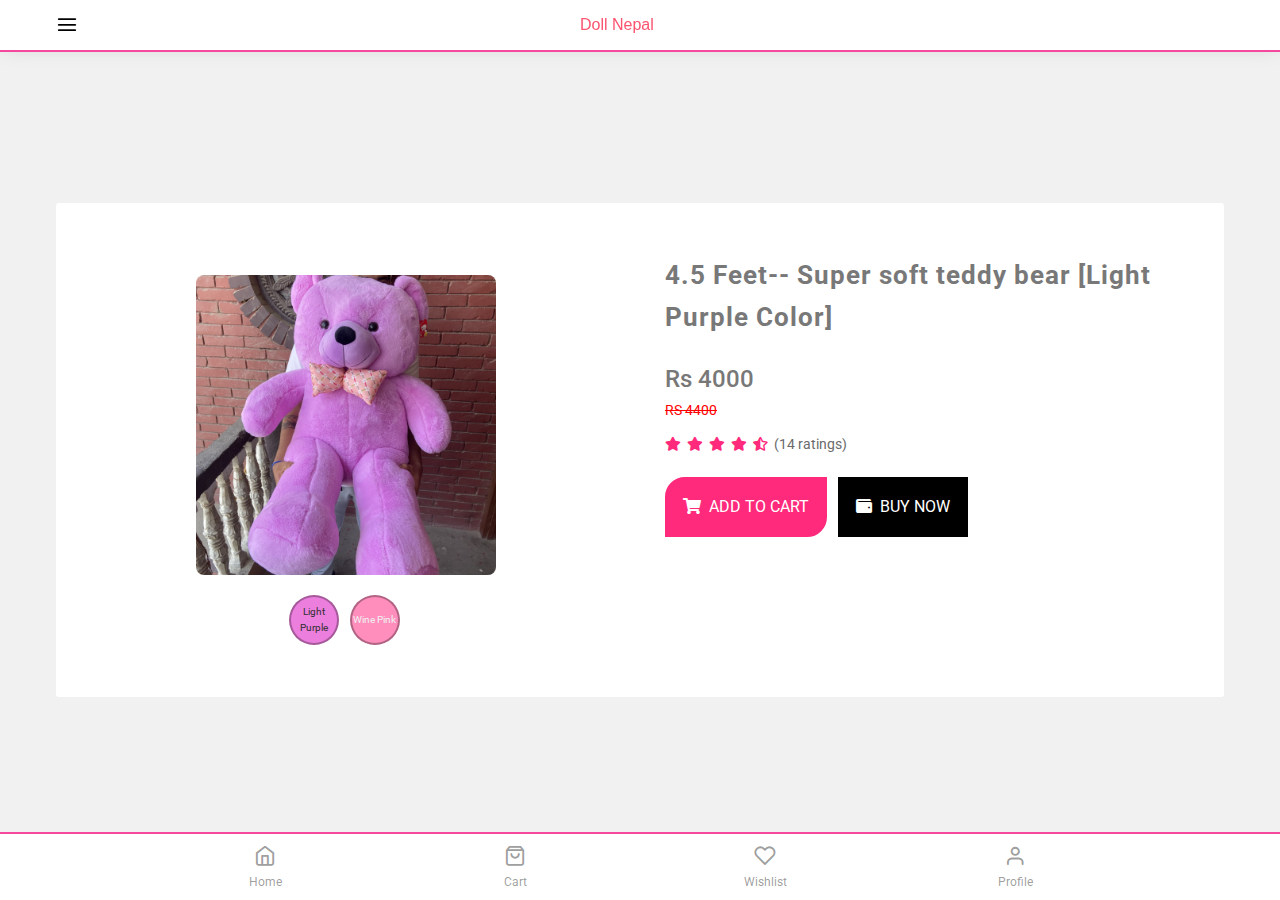
<file: 4.5ft-teddy.html>
<!DOCTYPE html>
    <html lang="en">
    <head>
        <meta charset="UTF-8">
        <meta name="viewport" content="width=device-width, initial-scale=1.0">

        <title>4.5 Feet Teddy/ Doll Nepal</title>
    
            <!-- Meta -->
        <meta charset="utf-8">
        <meta name="viewport" content="width=device-width, initial-scale=1, maximum-scale=1, minimum-scale=1, minimal-ui, viewport-fit=cover">
        <meta name="keywords" content="Doll Nepal, doll nepal, dollnepal, dollmandu, Dollmandu, Dolls in Nepal, Teddy Bear in Nepal, teddy bear in nepal, Valentine Gift in Nepal, Best Gift for girls">
        <meta name="description" content="Doll Nepal is a Nepal based dolls and teddy bear provider in Nepal.">
    
        <!-- Favicons Icon -->
        <link rel="shortcut icon" type="image/x-icon" href="assets/images/teddy-bear.png">
        
        <!-- Global CSS -->
        <link href="assets/vendor/bootstrap-select/dist/css/bootstrap-select.min.css" rel="stylesheet">
        <link rel="stylesheet" href="assets/vendor/bootstrap-touchspin/dist/jquery.bootstrap-touchspin.min.css">
        <link rel="stylesheet" href="assets/vendor/swiper/swiper-bundle.min.css">
        
        <!-- Stylesheets -->
        <link rel="stylesheet" type="text/css" href="assets/css/style.css">
        <link rel = "stylesheet" href = "product.css">
        <link rel="stylesheet" href="https://cdnjs.cloudflare.com/ajax/libs/font-awesome/5.15.4/css/all.min.css" integrity="sha512-1ycn6IcaQQ40/MKBW2W4Rhis/DbILU74C1vSrLJxCq57o941Ym01SwNsOMqvEBFlcgUa6xLiPY/NS5R+E6ztJQ==" crossorigin="anonymous" referrerpolicy="no-referrer" />
        
        <!-- Google Fonts -->
        <link rel="preconnect" href="https://fonts.googleapis.com">
        <link rel="preconnect" href="https://fonts.gstatic.com" crossorigin="">
        <link href="https://fonts.googleapis.com/css2?family=DM+Sans:wght@100;200;300;400;500;600;700;800;900;1000&amp;family=Roboto:wght@100;300;400;500;700;900&amp;display=swap" rel="stylesheet">
    
<style>
    .colors-45ft{
    display: flex;
    flex-direction: row;
    align-items: center;
    justify-content: center;
    margin: 0px;
    flex-wrap: wrap;
    font-size: 10px;
}

.colors-45ft  button{
    height: 50px;
    width: 50px;
    border: 2px solid rgba(0, 0, 0, 0.3);
    border-radius: 50%;
    margin: 0 7px 0px 4px;
    display: flex;
    align-items: center;
    justify-content: center; 
    
}
.colors-45ft #btn1{
    background-color: rgb(236, 126, 221);
    color: rgb(47, 47, 47);
}
.colors-45ft #btn2{
    background-color: rgb(255, 142, 189);
    color:#f1f1f1;
}
</style>

    </head>
    <body>
	<!-- Header -->
    <header class="header shadow header-fixed " style="border-bottom: 2px solid rgb(246, 72, 159);">
        <div class="container">
            <div class="header-content">
                <div class="left-content">
                    <a href="javascript:void(0);" class="menu-toggler">
                        <i class="icon feather icon-menu"></i>
                    </a>
                </div>
                <div class="mid-content header-logo">
            
                        <span style="color: rgb(252, 83, 111); font-weight: 500; font-size: 1rem; font-family: 'Segoe UI', Tahoma, Geneva, Verdana, sans-serif;">Doll Nepal</span>
                        <!-- <span><img class="logo-dark" src="assets/images/teddy-bear.png" alt="logo"></span> -->
                        <!-- <img class="logo-light" src="assets/images/teddy-bear.png" alt="logo"> -->
                
                </div>
                
            </div>
        </div>
    </header>
<!--Header-->
        
        	<!-- Sidebar -->
    <div class="dark-overlay"></div>
	<div class="sidebar" style="background-image: url('./assets/images/background/bg3.png');">
		<!-- <a href="profile.html" class="author-box">
			<div class="dz-media">
				<img src="assets/images/user-profile.jpg" alt="author-image">
			</div>
			<div class="dz-info">
				<h5 class="name">Doll Nepal</h5>
				<span><P>dollnepal6@gmail.com</P>
					<P><a href="tel:+9779813586191">9813586191</a></P>
				</span>
				
			</div>
		</a> -->
		<ul class="nav navbar-nav">	
			<li class="nav-item">
				<a class="nav-link" href="index.html"> Home </a>
			</li>
			<li class="nav-item has-submenu">
				<a class="nav-link" href=""> Teddy Bears </a>
				<ul class="submenu collapsing">
					<li><a class="nav-link" href="3ft-teddy.html">3 Feet Teddy </a></li>
					<li><a class="nav-link" href="4ft-teddy.html">4 Feet Teddy </a></li>
					<li><a class="nav-link" href="4.5ft-teddy.html">4.5 Feet Teddy </a> </li>
					<li><a class="nav-link" href="5ft-teddy.html">5 Feet Teddy </a> </li>
				</ul>
			</li>
			<li class="nav-item has-submenu">
				<a class="nav-link" href="babysofa.html"> Baby Sofa  </a>
				
			</li>
			<li class="nav-item">
				<a class="nav-link" href="panda.html"> Panda Doll</a>
			</li>
			<li class="nav-item">
				<a class="nav-link" href="allproduct.html"> All Products </a>
			</li>
			</ul>
			
        </div>
    </div>
    <!-- Sidebar End -->  

    <div class = "main-wrapper">
        <div class = "container">
            <div class = "product-div">
                <div class = "product-div-left">
                    <div class="product-div-left-top">
                        <div class = "img-container">
                            <img id="main"src = "./assets/images/4.5ft/light-purple.jpg">
                        </div>
    
                        <!-- <div id="hover-container" class = "hover-container">
                            <div><img src = "assets/images/3ft/cream3.jpg" onclick="small1()"></div>
                            <div><img src = "assets/images/3ft/brown3.JPG" onclick="small2()"></div>
                            <div><img src = "assets/images/3ft/pink3.jpg" onclick="small3()"></div>
                            <div><img src = "assets/images/3ft/purple3.jpg" onclick="small4()"></div>
                            <div><img src = "assets/images/3ft/yellow3.JPG" onclick="small5()"></div>
                        </div> -->
                    </div>

                    <div class="colors-45ft">
                        <button id="btn1" onclick="choice1()">Light Purple</button>
                        <button id="btn2" onclick="choice2()">Wine Pink</button>
                  
                    </div>
                    
                </div>
                
                <div class = "product-div-right">
                    <span class = "product-name">4.5 Feet-- Super soft teddy bear <h id="pcolor">[Light Purple Color]</h></span>
                    <span class = "product-price">Rs 4000</span><del style="color: red;">RS 4400</del>
                    <div class = "product-rating">
                        <span><i class = "fas fa-star" ></i></span>
                        <span><i class = "fas fa-star"></i></span>
                        <span><i class = "fas fa-star"></i></span>
                        <span><i class = "fas fa-star"></i></span>
                        <span><i class = "fas fa-star-half-alt"></i></span>
                        <span>(14 ratings)</span>
                    </div>
                    <!-- <p class = "product-description">Lorem ipsum dolor, sit amet consectetur adipisicing elit. Vitae animi ad minima veritatis dolore. Architecto facere dignissimos voluptate fugit ratione molestias quis quidem exercitationem voluptas.</p> -->
                    <div class = "btn-groups">
                        <button type = "button" class = "add-cart-btn"><i class = "fas fa-shopping-cart"></i>add to cart</button>
                        <button type = "button" class = "buy-now-btn"><i class = "fas fa-wallet"></i>buy now</button>
                    </div>
                </div>
            </div>
        </div>
    </div>




	<!-- Menubar -->
	<div class="menubar-area footer-fixed rounded-0" style="border-top: 2px solid rgb(246, 72, 159);">
		<div class="toolbar-inner menubar-nav">
			<a href="index.html" class="nav-link">
				<i class="icon feather icon-home"></i>
				<span>Home</span>
			</a>
			<a href="#" class="nav-link">
				<!-- <i class="icon feather icon-grid"></i> -->
				<i class="icon feather icon-shopping-bag"></i>
				<span>Cart</span>
			</a>
			<!-- <a href="cart.html" class="nav-link cart-handle">
				<div class="hexad-menu">
					<img src="assets/images/menu-shape-dark.svg" class="shape-dark" alt="">
					<img src="assets/images/menu-shape-light.svg" class="shape-light" alt="">
					<i class="icon feather icon-shopping-bag"></i>
				</div> -->
			</a>
			<a href="#" class="nav-link ">
				<i class="icon feather icon-heart"></i>
				<span>Wishlist</span>
			</a>
			<a href="#" class="nav-link">
				<i class="icon feather icon-user"></i>
				<span>Profile</span>
			</a>
		</div>
	</div>
	<!-- Menubar -->
    
        
    </div>  
    <!--**********************************
        Scripts
    ***********************************-->
    <script>

        function choice1(){
            document.getElementById('main').src = 'assets/images/4.5ft/light-purple.jpg';
            x = document.getElementById('pcolor');
            x.innerHTML = "[Light-Purple Color]";
            
        }
       
        function choice2(){
            document.getElementById('main').src = 'assets/images/4.5ft/wine-pink.jpg';
            x = document.getElementById('pcolor');
            x.innerHTML = "[Wine Pink Color]";
        }
        



                            // function small1(){
                            //     document.getElementById('main').src = 'assets/images/3ft/cream3.jpg';
                            // }
                            // function small2(){
                            //     document.getElementById('main').src = 'assets/images/3ft/brown3.JPG';
                            // }
                            // function small3(){
                            //     document.getElementById('main').src = 'assets/images/3ft/pink3.jpg';
                            // }
                            // function small4(){
                            //     document.getElementById('main').src = 'assets/images/3ft/purple3.jpg';
                            // }
                            // function small5(){
                            //     document.getElementById('main').src = 'assets/images/3ft/yellow3.JPG';
                            // }


    </script>

    <script src="assets/js/jquery.js"></script>
    <script src="assets/vendor/bootstrap/js/bootstrap.bundle.min.js"></script>
    <script src="assets/vendor/swiper/swiper-bundle.min.js"></script><!-- Swiper -->
    <script src="assets/vendor/bootstrap-touchspin/dist/jquery.bootstrap-touchspin.min.js"></script><!-- Swiper -->
    <script src="assets/js/dz.carousel.js"></script><!-- Swiper -->
    <script src="assets/js/custom.js"></script>

    


    </body>
    </html>
</file>
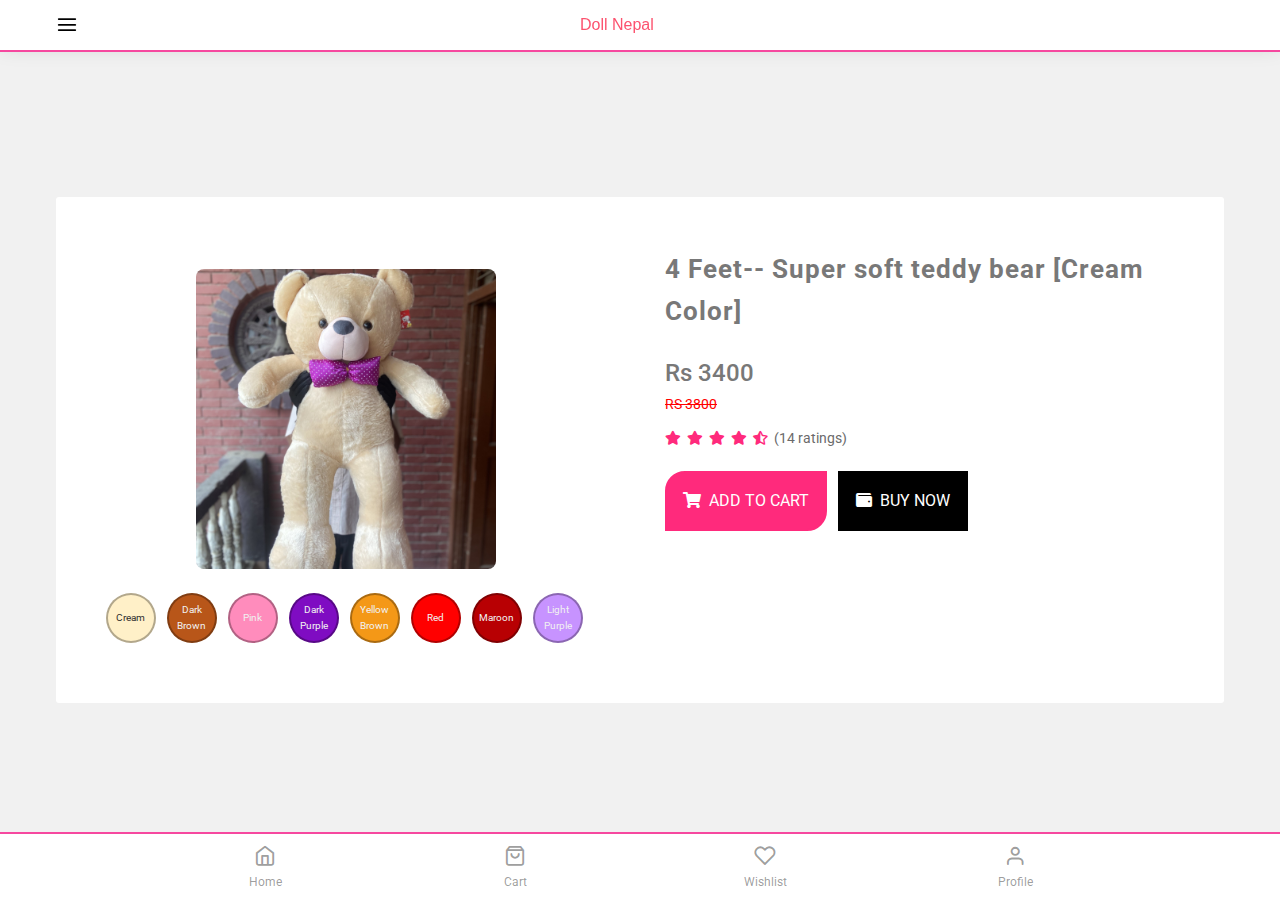
<file: 4ft-teddy.html>
<!DOCTYPE html>
<html lang="en">
<head>
    <meta charset="UTF-8">
    <meta name="viewport" content="width=device-width, initial-scale=1.0">

    <title>4 Feet Teddy/ Doll Nepal</title>

        <!-- Meta -->
    <meta charset="utf-8">
    <meta name="viewport" content="width=device-width, initial-scale=1, maximum-scale=1, minimum-scale=1, minimal-ui, viewport-fit=cover">
    <meta name="keywords" content="Doll Nepal, doll nepal, dollnepal, dollmandu, Dollmandu, Dolls in Nepal, Teddy Bear in Nepal, teddy bear in nepal, Valentine Gift in Nepal, Best Gift for girls">
    <meta name="description" content="Doll Nepal is a Nepal based dolls and teddy bear provider in Nepal.">

    <!-- Favicons Icon -->
    <link rel="shortcut icon" type="image/x-icon" href="assets/images/teddy-bear.png">
    
    <!-- Global CSS -->
    <link href="assets/vendor/bootstrap-select/dist/css/bootstrap-select.min.css" rel="stylesheet">
    <link rel="stylesheet" href="assets/vendor/bootstrap-touchspin/dist/jquery.bootstrap-touchspin.min.css">
    <link rel="stylesheet" href="assets/vendor/swiper/swiper-bundle.min.css">
    
    <!-- Stylesheets -->
    <link rel="stylesheet" type="text/css" href="assets/css/style.css">
    <link rel = "stylesheet" href = "product.css">
    <link rel="stylesheet" href="https://cdnjs.cloudflare.com/ajax/libs/font-awesome/5.15.4/css/all.min.css" integrity="sha512-1ycn6IcaQQ40/MKBW2W4Rhis/DbILU74C1vSrLJxCq57o941Ym01SwNsOMqvEBFlcgUa6xLiPY/NS5R+E6ztJQ==" crossorigin="anonymous" referrerpolicy="no-referrer" />
    
    <!-- Google Fonts -->
    <link rel="preconnect" href="https://fonts.googleapis.com">
    <link rel="preconnect" href="https://fonts.gstatic.com" crossorigin="">
    <link href="https://fonts.googleapis.com/css2?family=DM+Sans:wght@100;200;300;400;500;600;700;800;900;1000&amp;family=Roboto:wght@100;300;400;500;700;900&amp;display=swap" rel="stylesheet">

<style>
    .colors-4ft{
    display: flex;
    flex-direction: row;
    align-items: center;
    justify-content: center;
    margin: 0px;
    flex-wrap: wrap;
    font-size: 10px;

}

.colors-4ft button{
    height: 50px;
    width: 50px;
    border: 2px solid rgba(0, 0, 0, 0.3);
    border-radius: 50%;
    margin: 4px 7px 8px 4px;
    display: flex;
    align-items: center;
    justify-content: center; 
    
}
.colors-4ft #btn1{
    background-color: rgb(255, 240, 200);
    color: rgb(47, 47, 47);
}
.colors-4ft #btn2{
    background-color: rgb(184, 86, 25);
    color:#f1f1f1;
}
.colors-4ft #btn3{
    background-color: rgb(255, 140, 188);
    color:#f1f1f1;
}
.colors-4ft #btn4{
    background-color: rgb(127, 12, 194);
    color:#f1f1f1;
}
.colors-4ft #btn5{
    background-color: rgb(244, 152, 23);
    color:#f1f1f1;
}
.colors-4ft #btn6{
    background-color: rgb(255, 0, 0);
    color:#f1f1f1;
}
.colors-4ft #btn7{
    background-color: rgb(184, 0, 3);
    color:#f1f1f1;
}
.colors-4ft #btn8{
    background-color: rgb(199, 147, 255);
    color:#f1f1f1;
}
</style>

</head>
<body>
<!-- Header -->
<header class="header shadow header-fixed " style="border-bottom: 2px solid rgb(246, 72, 159);">
    <div class="container">
        <div class="header-content">
            <div class="left-content">
                <a href="javascript:void(0);" class="menu-toggler">
                    <i class="icon feather icon-menu"></i>
                </a>
            </div>
            <div class="mid-content header-logo">
        
                    <span style="color: rgb(252, 83, 111); font-weight: 500; font-size: 1rem; font-family: 'Segoe UI', Tahoma, Geneva, Verdana, sans-serif;">Doll Nepal</span>
                    <!-- <span><img class="logo-dark" src="assets/images/teddy-bear.png" alt="logo"></span> -->
                    <!-- <img class="logo-light" src="assets/images/teddy-bear.png" alt="logo"> -->
            
            </div>
            
        </div>
    </div>
</header>
<!--Header-->
    
    	<!-- Sidebar -->
        <div class="dark-overlay"></div>
        <div class="sidebar" style="background-image: url('./assets/images/background/bg3.png');">
            <!-- <a href="profile.html" class="author-box">
                <div class="dz-media">
                    <img src="assets/images/user-profile.jpg" alt="author-image">
                </div>
                <div class="dz-info">
                    <h5 class="name">Doll Nepal</h5>
                    <span><P>dollnepal6@gmail.com</P>
                        <P><a href="tel:+9779813586191">9813586191</a></P>
                    </span>
                    
                </div>
            </a> -->
            <ul class="nav navbar-nav">	
                <li class="nav-item">
                    <a class="nav-link" href="index.html"> Home </a>
                </li>
                <li class="nav-item has-submenu">
                    <a class="nav-link" href=""> Teddy Bears </a>
                    <ul class="submenu collapsing">
                        <li><a class="nav-link" href="3ft-teddy.html">3 Feet Teddy </a></li>
                        <li><a class="nav-link" href="4ft-teddy.html">4 Feet Teddy </a></li>
                        <li><a class="nav-link" href="4.5ft-teddy.html">4.5 Feet Teddy </a> </li>
                        <li><a class="nav-link" href="5ft-teddy.html">5 Feet Teddy </a> </li>
                    </ul>
                </li>
                <li class="nav-item has-submenu">
                    <a class="nav-link" href="babysofa.html"> Baby Sofa  </a>
                    
                </li>
                <li class="nav-item">
                    <a class="nav-link" href="panda.html"> Panda Doll</a>
                </li>
                <li class="nav-item">
                    <a class="nav-link" href="allproduct.html"> All Products </a>
                </li>
                </ul>
                
            </div>
        </div>
        <!-- Sidebar End --> 

<div class = "main-wrapper">
    <div class = "container">
        <div class = "product-div">
            <div class = "product-div-left">
                <div class="product-div-left-top">
                    <div class = "img-container">
                        <img id="main"src = "./assets/images/3ft/cream3.jpg">
                    </div>

                    <!-- <div id="hover-container" class = "hover-container">
                        <div><img src = "assets/images/4ft/yellow-brown.JPG" onclick="small1()"></div>
                        <div><img src = "assets/images/3ft/brown3.JPG" onclick="small2()"></div>
                        <div><img src = "assets/images/3ft/pink3.jpg" onclick="small3()"></div>
                        <div><img src = "assets/images/3ft/purple3.jpg" onclick="small4()"></div>
                        <div><img src = "assets/images/3ft/yellow3.JPG" onclick="small5()"></div>
                    </div> -->
                </div>

                <div class="colors-4ft">
                    <button id="btn1" onclick="choice1();">Cream</button>
                    <button id="btn2" onclick="choice2();">Dark Brown</button>
                    <button id="btn3" onclick="choice3()">Pink</button>
                    <button id="btn4" onclick="choice4()">Dark Purple</button>
                    <button id="btn5" onclick="choice5()">Yellow Brown</button>
                    <button id="btn6" onclick="choice6()">Red</button>
                    <button id="btn7" onclick="choice7()">Maroon</button>
                    <button id="btn8" onclick="choice8()">Light Purple</button>
                </div>
                
            </div>
            
            <div class = "product-div-right">
                <span class = "product-name">4 Feet-- Super soft teddy bear <h id="pcolor">[Cream Color]</h></span>
                <span class = "product-price">Rs 3400</span><del style="color: red;">RS 3800</del>
                <div class = "product-rating">
                    <span><i class = "fas fa-star" ></i></span>
                    <span><i class = "fas fa-star"></i></span>
                    <span><i class = "fas fa-star"></i></span>
                    <span><i class = "fas fa-star"></i></span>
                    <span><i class = "fas fa-star-half-alt"></i></span>
                    <span>(14 ratings)</span>
                </div>
                <!-- <p class = "product-description">Lorem ipsum dolor, sit amet consectetur adipisicing elit. Vitae animi ad minima veritatis dolore. Architecto facere dignissimos voluptate fugit ratione molestias quis quidem exercitationem voluptas.</p> -->
                <div class = "btn-groups">
                    <button type = "button" class = "add-cart-btn"><i class = "fas fa-shopping-cart"></i>add to cart</button>
                    <button type = "button" class = "buy-now-btn"><i class = "fas fa-wallet"></i>buy now</button>
                </div>
            </div>
        </div>
    </div>
</div>




<!-- Menubar -->
<div class="menubar-area footer-fixed rounded-0" style="border-top: 2px solid rgb(246, 72, 159);">
    <div class="toolbar-inner menubar-nav">
        <a href="index.html" class="nav-link">
            <i class="icon feather icon-home"></i>
            <span>Home</span>
        </a>
        <a href="#" class="nav-link">
            <!-- <i class="icon feather icon-grid"></i> -->
            <i class="icon feather icon-shopping-bag"></i>
            <span>Cart</span>
        </a>
        <!-- <a href="cart.html" class="nav-link cart-handle">
            <div class="hexad-menu">
                <img src="assets/images/menu-shape-dark.svg" class="shape-dark" alt="">
                <img src="assets/images/menu-shape-light.svg" class="shape-light" alt="">
                <i class="icon feather icon-shopping-bag"></i>
            </div> -->
        </a>
        <a href="#" class="nav-link ">
            <i class="icon feather icon-heart"></i>
            <span>Wishlist</span>
        </a>
        <a href="#" class="nav-link">
            <i class="icon feather icon-user"></i>
            <span>Profile</span>
        </a>
    </div>
</div>
<!-- Menubar -->

    
</div>  
<!--**********************************
    Scripts
***********************************-->
<script>

    function choice1(){
        document.getElementById('main').src = 'assets/images/4ft/cream.JPG';
        x = document.getElementById('pcolor');
        x.innerHTML = "[Cream Color]";
    }
    function choice2(){
        document.getElementById('main').src = 'assets/images/4ft/dark-brown.JPG';
        x = document.getElementById('pcolor');
        x.innerHTML = "[Dark Brown Color]";
    }
    function choice3(){
        document.getElementById('main').src = 'assets/images/4ft/pink.jpg';
        x = document.getElementById('pcolor');
        x.innerHTML = "[Pink Color]";
    }
    function choice4(){
        document.getElementById('main').src = 'assets/images/4ft/dark-purple.JPG';
        x = document.getElementById('pcolor');
        x.innerHTML = "[Dark Purple Color]";
    }
    function choice5(){
        document.getElementById('main').src = 'assets/images/4ft/yellow-brown.JPG';
        x = document.getElementById('pcolor');
        x.innerHTML = "[Yellow Brown Color]";
    }
    function choice6(){
        document.getElementById('main').src = 'assets/images/4ft/red.jpg';
        x = document.getElementById('pcolor');
        x.innerHTML = "[Red Color]";
    }

    function choice7(){
        document.getElementById('main').src = 'assets/images/4ft/maroon.jpg';
        x = document.getElementById('pcolor');
        x.innerHTML = "[Maroon Color]";
    }

    function choice8(){
        document.getElementById('main').src = 'assets/images/4ft/light-purple.JPG';
        x = document.getElementById('pcolor');
        x.innerHTML = "[Light Purple Color]";
    }
 






                        // function small1(){
                        //     document.getElementById('main').src = 'assets/images/3ft/cream3.jpg';
                        // }
                        // function small2(){
                        //     document.getElementById('main').src = 'assets/images/3ft/brown3.JPG';
                        // }
                        // function small3(){
                        //     document.getElementById('main').src = 'assets/images/3ft/pink3.jpg';
                        // }
                        // function small4(){
                        //     document.getElementById('main').src = 'assets/images/3ft/purple3.jpg';
                        // }
                        // function small5(){
                        //     document.getElementById('main').src = 'assets/images/3ft/yellow3.JPG';
                        // }


</script>

<script src="assets/js/jquery.js"></script>
<script src="assets/vendor/bootstrap/js/bootstrap.bundle.min.js"></script>
<script src="assets/vendor/swiper/swiper-bundle.min.js"></script><!-- Swiper -->
<script src="assets/vendor/bootstrap-touchspin/dist/jquery.bootstrap-touchspin.min.js"></script><!-- Swiper -->
<script src="assets/js/dz.carousel.js"></script><!-- Swiper -->
<script src="assets/js/custom.js"></script>



</body>
</html>
</file>
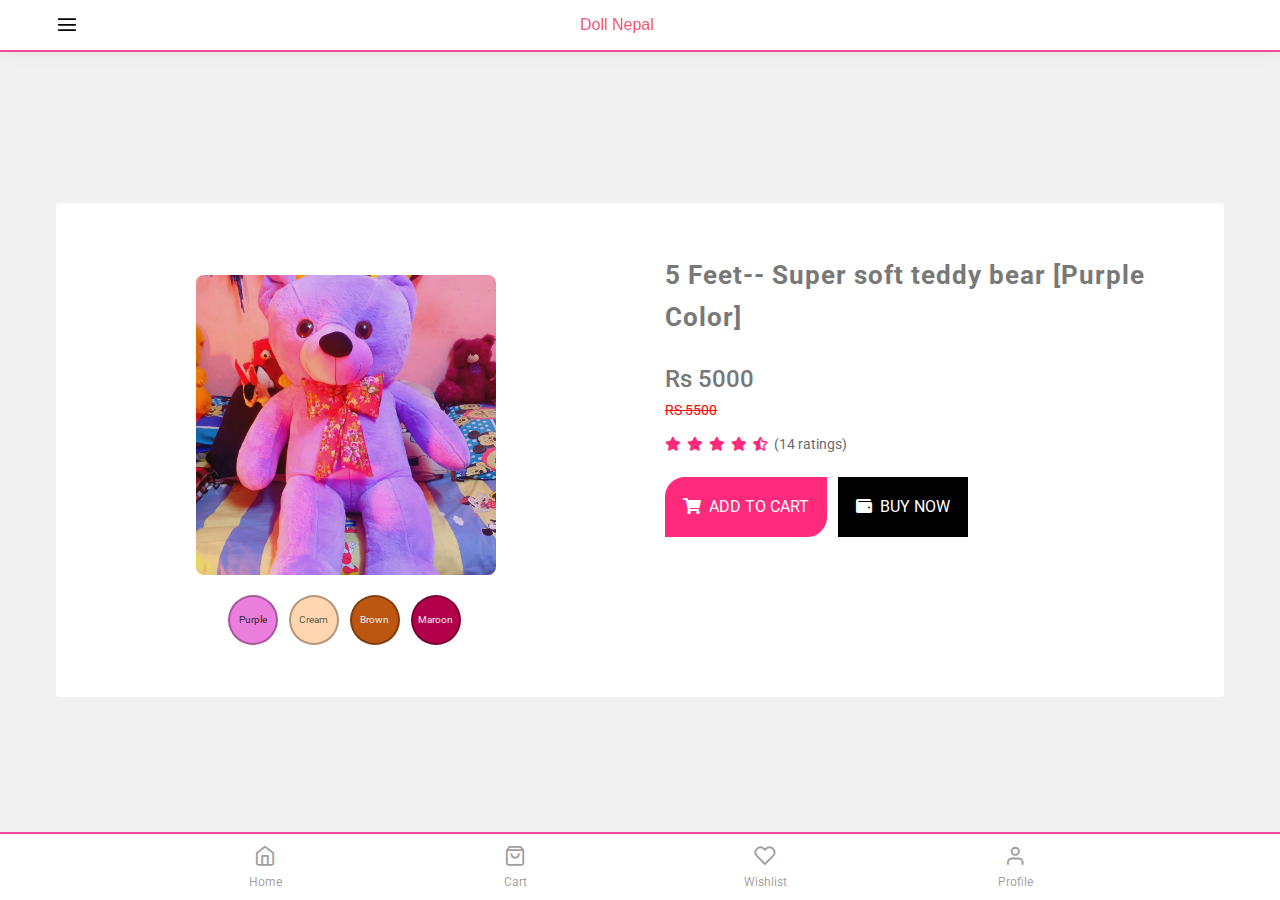
<file: 5ft-teddy.html>
<!DOCTYPE html>
<html lang="en">
<head>
    <meta charset="UTF-8">
    <meta name="viewport" content="width=device-width, initial-scale=1.0">

    <title>5 Feet Teddy/ Doll Nepal</title>

        <!-- Meta -->
    <meta charset="utf-8">
    <meta name="viewport" content="width=device-width, initial-scale=1, maximum-scale=1, minimum-scale=1, minimal-ui, viewport-fit=cover"> 
    <meta name="keywords" content="Doll Nepal, doll nepal, dollnepal, dollmandu, Dollmandu, Dolls in Nepal, Teddy Bear in Nepal, teddy bear in nepal, Valentine Gift in Nepal, Best Gift for girls">
    <meta name="description" content="Doll Nepal is a Nepal based dolls and teddy bear provider in Nepal.">

    <!-- Favicons Icon -->
    <link rel="shortcut icon" type="image/x-icon" href="assets/images/teddy-bear.png">
    
    <!-- Global CSS -->
    <link href="assets/vendor/bootstrap-select/dist/css/bootstrap-select.min.css" rel="stylesheet">
    <link rel="stylesheet" href="assets/vendor/bootstrap-touchspin/dist/jquery.bootstrap-touchspin.min.css">
    <link rel="stylesheet" href="assets/vendor/swiper/swiper-bundle.min.css">
    
    <!-- Stylesheets -->
    <link rel="stylesheet" type="text/css" href="assets/css/style.css">
    <link rel = "stylesheet" href = "product.css">
    <link rel="stylesheet" href="https://cdnjs.cloudflare.com/ajax/libs/font-awesome/5.15.4/css/all.min.css" integrity="sha512-1ycn6IcaQQ40/MKBW2W4Rhis/DbILU74C1vSrLJxCq57o941Ym01SwNsOMqvEBFlcgUa6xLiPY/NS5R+E6ztJQ==" crossorigin="anonymous" referrerpolicy="no-referrer" />
    
    <!-- Google Fonts -->
    <link rel="preconnect" href="https://fonts.googleapis.com">
    <link rel="preconnect" href="https://fonts.gstatic.com" crossorigin="">
    <link href="https://fonts.googleapis.com/css2?family=DM+Sans:wght@100;200;300;400;500;600;700;800;900;1000&amp;family=Roboto:wght@100;300;400;500;700;900&amp;display=swap" rel="stylesheet">

<style>
.colors-5ft{
display: flex;
flex-direction: row;
align-items: center;
justify-content: center;
margin: 0px;
flex-wrap: wrap;
font-size: 10px;
}

.colors-5ft  button{
height: 50px;
width: 50px;
border: 2px solid rgba(0, 0, 0, 0.3);
border-radius: 50%;
margin: 0 7px 0px 4px;
display: flex;
align-items: center;
justify-content: center; 

}
.colors-5ft #btn1{
background-color: rgb(236, 126, 221);
color: rgb(47, 47, 47);
}
.colors-5ft #btn2{
background-color: rgb(255, 214, 175);
color:#262626bc;
}
.colors-5ft #btn3{
background-color: rgb(187, 87, 16);
color:#f1f1f1;
}
.colors-5ft #btn4{
background-color: rgb(178, 0, 74);
color:#f1f1f1;
}
</style>

</head>
<body>
<!-- Header -->
<header class="header shadow header-fixed " style="border-bottom: 2px solid rgb(246, 72, 159);">
    <div class="container">
        <div class="header-content">
            <div class="left-content">
                <a href="javascript:void(0);" class="menu-toggler">
                    <i class="icon feather icon-menu"></i>
                </a>
            </div>
            <div class="mid-content header-logo">
        
                    <span style="color: rgb(252, 83, 111); font-weight: 500; font-size: 1rem; font-family: 'Segoe UI', Tahoma, Geneva, Verdana, sans-serif;">Doll Nepal</span>
                    <!-- <span><img class="logo-dark" src="assets/images/teddy-bear.png" alt="logo"></span> -->
                    <!-- <img class="logo-light" src="assets/images/teddy-bear.png" alt="logo"> -->
            
            </div>
            
        </div>
    </div>
</header>
<!--Header-->
    
    	<!-- Sidebar -->
        <div class="dark-overlay"></div>
        <div class="sidebar" style="background-image: url('./assets/images/background/bg3.png');">
            <!-- <a href="profile.html" class="author-box">
                <div class="dz-media">
                    <img src="assets/images/user-profile.jpg" alt="author-image">
                </div>
                <div class="dz-info">
                    <h5 class="name">Doll Nepal</h5>
                    <span><P>dollnepal6@gmail.com</P>
                        <P><a href="tel:+9779813586191">9813586191</a></P>
                    </span>
                    
                </div>
            </a> -->
            <ul class="nav navbar-nav">	
                <li class="nav-item">
                    <a class="nav-link" href="index.html"> Home </a>
                </li>
                <li class="nav-item has-submenu">
                    <a class="nav-link" href=""> Teddy Bears </a>
                    <ul class="submenu collapsing">
                        <li><a class="nav-link" href="3ft-teddy.html">3 Feet Teddy </a></li>
                        <li><a class="nav-link" href="4ft-teddy.html">4 Feet Teddy </a></li>
                        <li><a class="nav-link" href="4.5ft-teddy.html">4.5 Feet Teddy </a> </li>
                        <li><a class="nav-link" href="5ft-teddy.html">5 Feet Teddy </a> </li>
                    </ul>
                </li>
                <li class="nav-item has-submenu">
                    <a class="nav-link" href="babysofa.html"> Baby Sofa  </a>
                    
                </li>
                <li class="nav-item">
                    <a class="nav-link" href="panda.html"> Panda Doll</a>
                </li>
                <li class="nav-item">
                    <a class="nav-link" href="allproduct.html"> All Products </a>
                </li>
                </ul>
                
            </div>
        </div>
        <!-- Sidebar End -->   

<div class = "main-wrapper">
    <div class = "container">
        <div class = "product-div">
            <div class = "product-div-left">
                <div class="product-div-left-top">
                    <div class = "img-container">
                        <img id="main"src = "./assets/images/5ft/purple.JPG">
                    </div>

                    <!-- <div id="hover-container" class = "hover-container">
                        <div><img src = "assets/images/3ft/cream3.jpg" onclick="small1()"></div>
                        <div><img src = "assets/images/3ft/brown3.JPG" onclick="small2()"></div>
                        <div><img src = "assets/images/3ft/pink3.jpg" onclick="small3()"></div>
                        <div><img src = "assets/images/3ft/purple3.jpg" onclick="small4()"></div>
                        <div><img src = "assets/images/3ft/yellow3.JPG" onclick="small5()"></div>
                    </div> -->
                </div>

                <div class="colors-5ft">
                    <button id="btn1" onclick="choice1()">Purple</button>
                    <button id="btn2" onclick="choice2()">Cream</button>
                    <button id="btn3" onclick="choice3()">Brown</button>
                    <button id="btn4" onclick="choice4()">Maroon</button>
                </div>
                
            </div>
            
            <div class = "product-div-right">
                <span class = "product-name">5 Feet-- Super soft teddy bear <h id="pcolor">[Purple Color]</h></span>
                <span class = "product-price">Rs 5000</span><del style="color: red;">RS 5500</del>
                <div class = "product-rating">
                    <span><i class = "fas fa-star" ></i></span>
                    <span><i class = "fas fa-star"></i></span>
                    <span><i class = "fas fa-star"></i></span>
                    <span><i class = "fas fa-star"></i></span>
                    <span><i class = "fas fa-star-half-alt"></i></span>
                    <span>(14 ratings)</span>
                </div>
                <!-- <p class = "product-description">Lorem ipsum dolor, sit amet consectetur adipisicing elit. Vitae animi ad minima veritatis dolore. Architecto facere dignissimos voluptate fugit ratione molestias quis quidem exercitationem voluptas.</p> -->
                <div class = "btn-groups">
                    <button type = "button" class = "add-cart-btn"><i class = "fas fa-shopping-cart"></i>add to cart</button>
                    <button type = "button" class = "buy-now-btn"><i class = "fas fa-wallet"></i>buy now</button>
                </div>
            </div>
        </div>
    </div>
</div>




<!-- Menubar -->
<div class="menubar-area footer-fixed rounded-0" style="border-top: 2px solid rgb(246, 72, 159);">
    <div class="toolbar-inner menubar-nav">
        <a href="index.html" class="nav-link">
            <i class="icon feather icon-home"></i>
            <span>Home</span>
        </a>
        <a href="#" class="nav-link">
            <!-- <i class="icon feather icon-grid"></i> -->
            <i class="icon feather icon-shopping-bag"></i>
            <span>Cart</span>
        </a>
        <!-- <a href="cart.html" class="nav-link cart-handle">
            <div class="hexad-menu">
                <img src="assets/images/menu-shape-dark.svg" class="shape-dark" alt="">
                <img src="assets/images/menu-shape-light.svg" class="shape-light" alt="">
                <i class="icon feather icon-shopping-bag"></i>
            </div> -->
        </a>
        <a href="#" class="nav-link ">
            <i class="icon feather icon-heart"></i>
            <span>Wishlist</span>
        </a>
        <a href="#" class="nav-link">
            <i class="icon feather icon-user"></i>
            <span>Profile</span>
        </a>
    </div>
</div>
<!-- Menubar -->

    
</div>  
<!--**********************************
    Scripts
***********************************-->
<script>

    function choice1(){
        document.getElementById('main').src = 'assets/images/5ft/purple.JPG';
        x = document.getElementById('pcolor');
        x.innerHTML = "[Purple Color]";
        
    }
   
    function choice2(){
        document.getElementById('main').src = 'assets/images/5ft/cream.JPG';
        x = document.getElementById('pcolor');
        x.innerHTML = "[Cream Color]";
    }

    function choice3(){
        document.getElementById('main').src = 'assets/images/5ft/brown.JPG';
        x = document.getElementById('pcolor');
        x.innerHTML = "[Brown Color]";
    }

    function choice4(){
        document.getElementById('main').src = 'assets/images/5ft/maroon.jpg';
        x = document.getElementById('pcolor');
        x.innerHTML = "[Maroon Color]";
    }
    



                        // function small1(){
                        //     document.getElementById('main').src = 'assets/images/3ft/cream3.jpg';
                        // }
                        // function small2(){
                        //     document.getElementById('main').src = 'assets/images/3ft/brown3.JPG';
                        // }
                        // function small3(){
                        //     document.getElementById('main').src = 'assets/images/3ft/pink3.jpg';
                        // }
                        // function small4(){
                        //     document.getElementById('main').src = 'assets/images/3ft/purple3.jpg';
                        // }
                        // function small5(){
                        //     document.getElementById('main').src = 'assets/images/3ft/yellow3.JPG';
                        // }


</script>

<script src="assets/js/jquery.js"></script>
<script src="assets/vendor/bootstrap/js/bootstrap.bundle.min.js"></script>
<script src="assets/vendor/swiper/swiper-bundle.min.js"></script><!-- Swiper -->
<script src="assets/vendor/bootstrap-touchspin/dist/jquery.bootstrap-touchspin.min.js"></script><!-- Swiper -->
<script src="assets/js/dz.carousel.js"></script><!-- Swiper -->
<script src="assets/js/custom.js"></script>




</body>
</html>
</file>
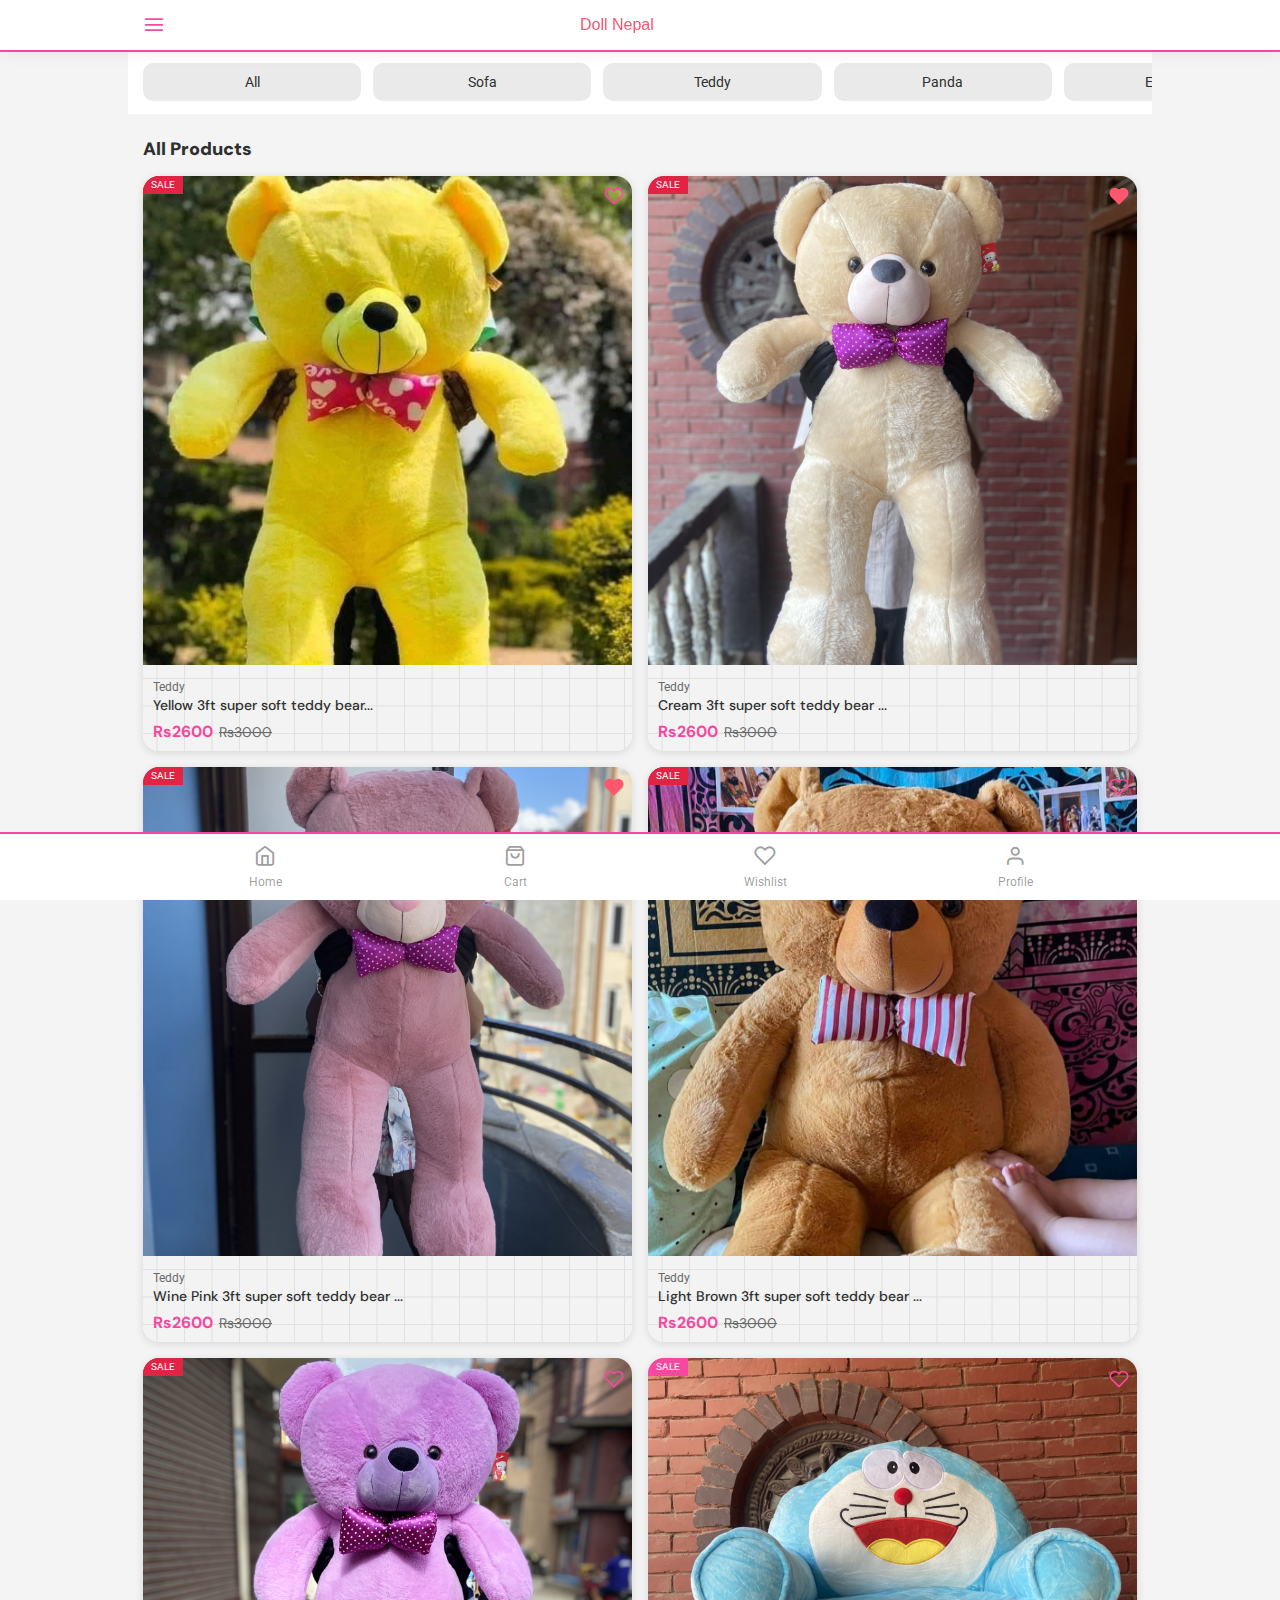
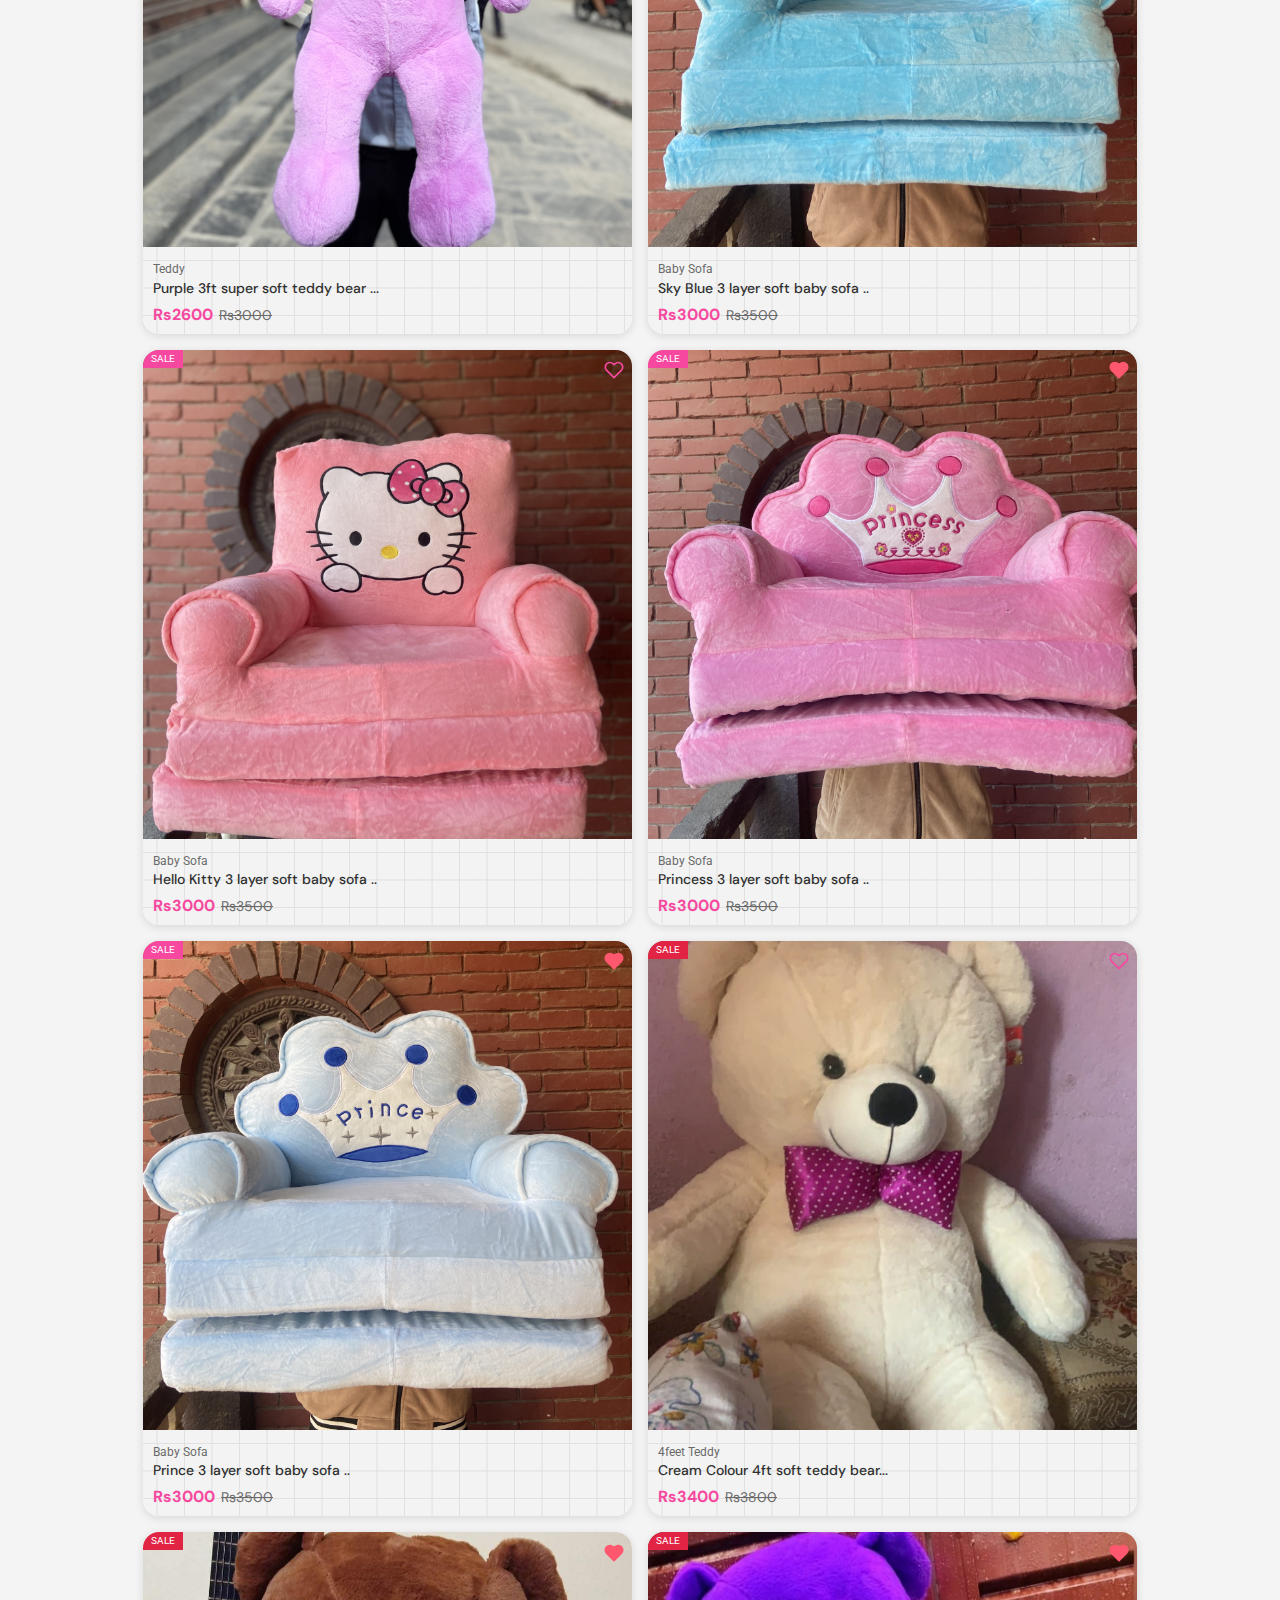
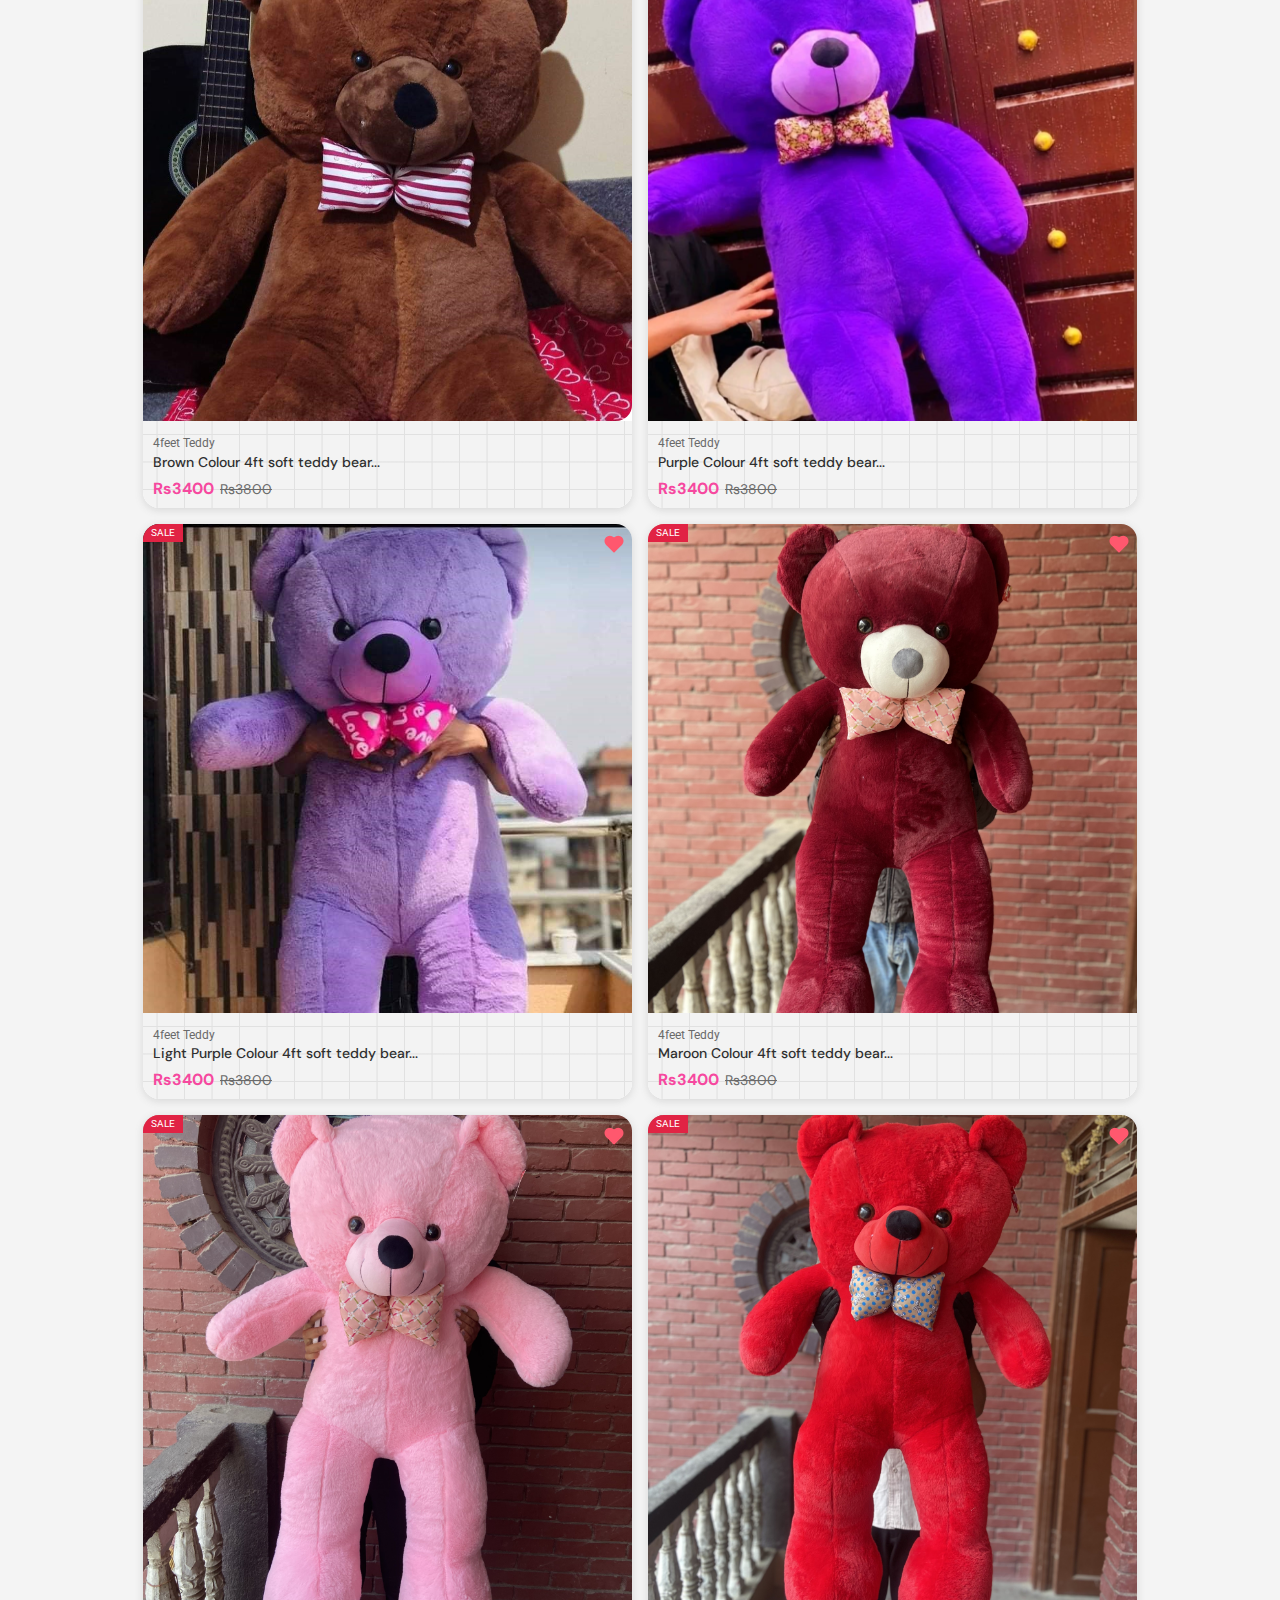
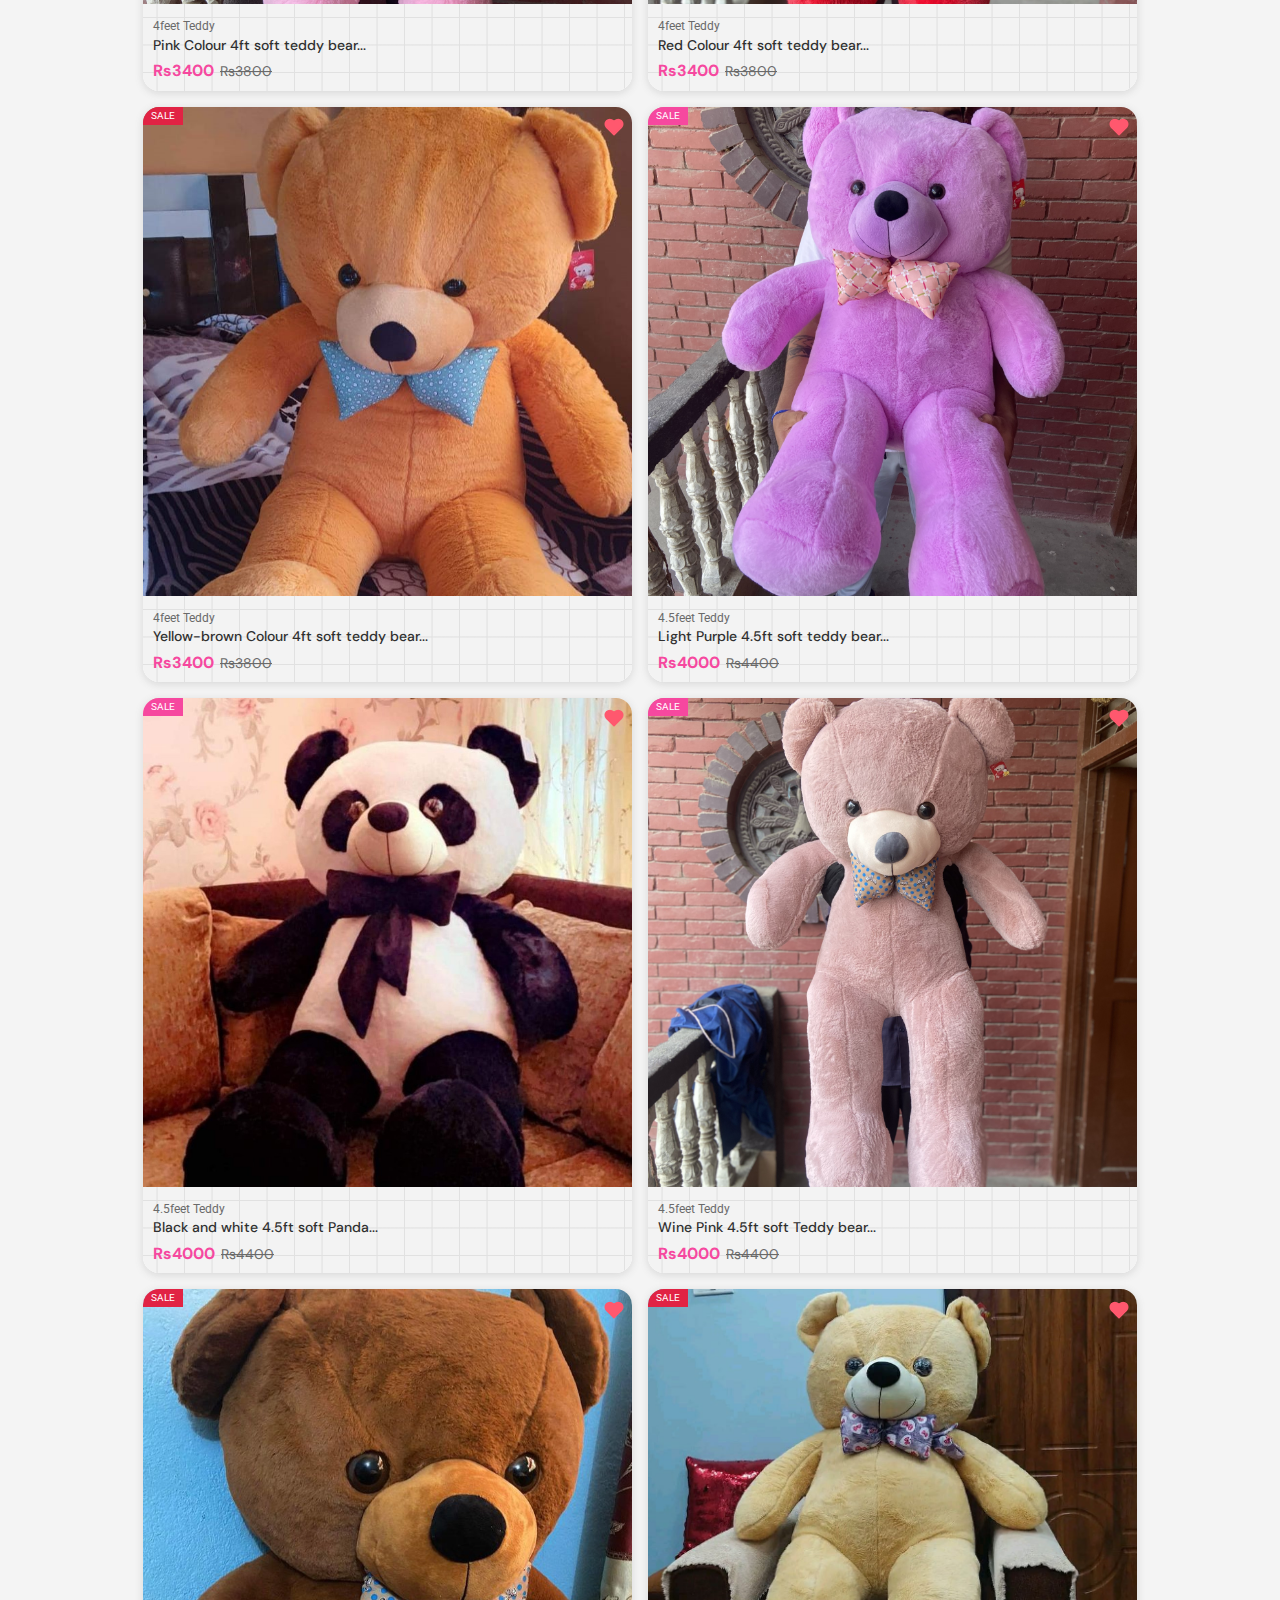
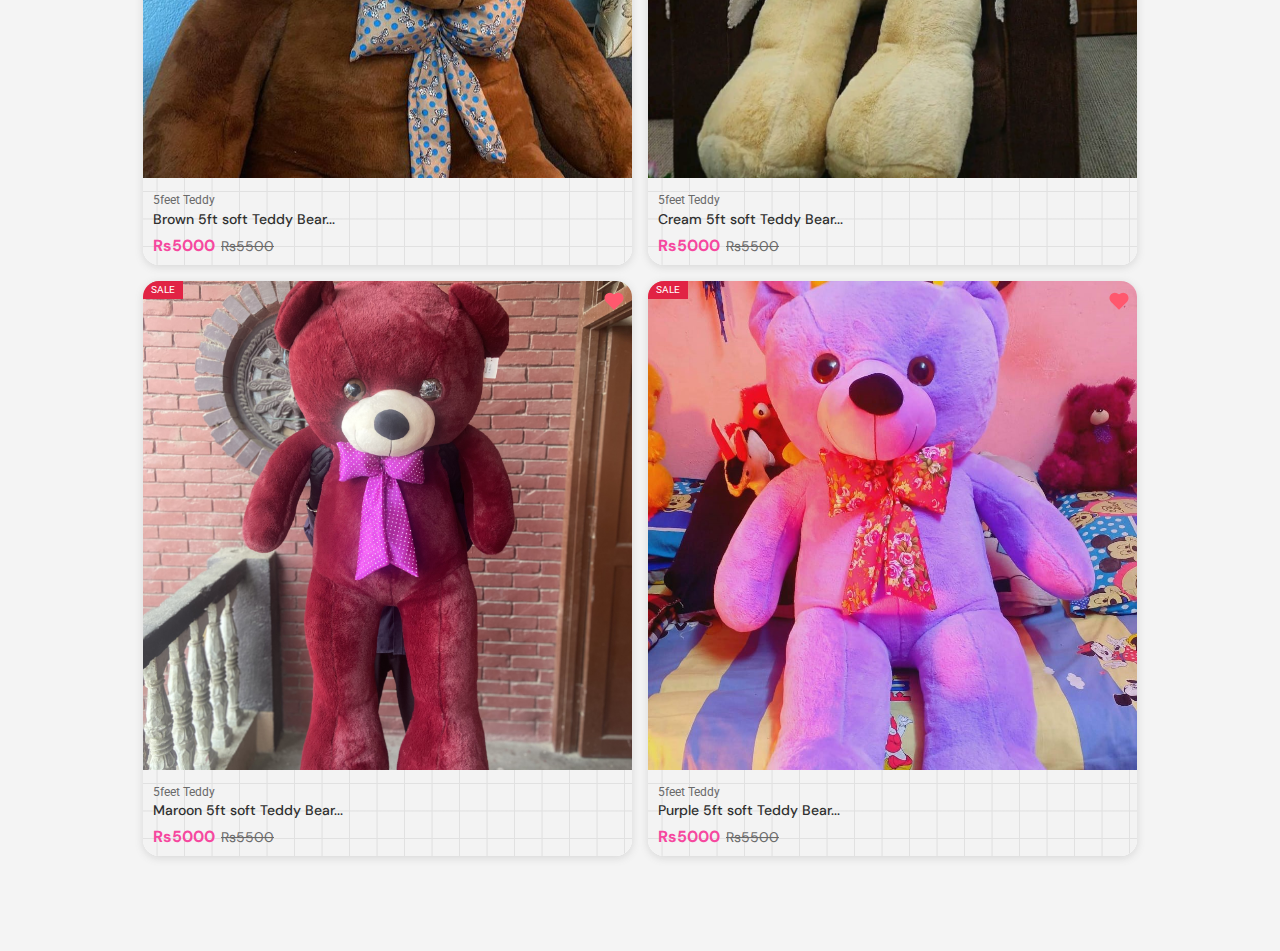
<file: allproduct.html>
<!DOCTYPE html><html lang="en"><head>
	
	<!-- Title -->
	<title>All Products/Doll Nepal All products</title>
	
	<!-- Meta -->
	<meta charset="utf-8">
        <meta name="viewport" content="width=device-width, initial-scale=1, maximum-scale=1, minimum-scale=1, minimal-ui, viewport-fit=cover">
        <meta name="keywords" content="Doll Nepal, doll nepal, dollnepal, dollmandu, Dollmandu, Dolls in Nepal, Teddy Bear in Nepal, teddy bear in nepal, Valentine Gift in Nepal, Best Gift for girls">
        <meta name="description" content="Doll Nepal is a Nepal based dolls and teddy bear provider in Nepal.">

	<!-- Favicons Icon -->
	<link rel="shortcut icon" type="image/x-icon" href="assets/images/teddy-bear.png">
    
    <!-- Global CSS -->
	<link href="assets/vendor/bootstrap-select/dist/css/bootstrap-select.min.css" rel="stylesheet">
	<link rel="stylesheet" href="assets/vendor/bootstrap-touchspin/dist/jquery.bootstrap-touchspin.min.css">
	<link rel="stylesheet" href="assets/vendor/swiper/swiper-bundle.min.css">
    
	<!-- Stylesheets -->
    <link rel="stylesheet" type="text/css" href="assets/css/style.css">
	
    <!-- Google Fonts -->
	<link rel="preconnect" href="https://fonts.googleapis.com">
	<link rel="preconnect" href="https://fonts.gstatic.com" crossorigin="">
	<link href="https://fonts.googleapis.com/css2?family=DM+Sans:wght@100;200;300;400;500;600;700;800;900;1000&amp;family=Roboto:wght@100;300;400;500;700;900&amp;display=swap" rel="stylesheet">

</head>   
<body>
<div class="page-wrapper">
    
	
	<!-- Header -->
		<header class="header shadow header-fixed" style="border-bottom: 2px solid rgb(246, 72, 159);">
			<div class="container">
				<div class="header-content">
					<div class="left-content">
						<a href="javascript:void(0);" class="menu-toggler">
							<i class="icon feather icon-menu" style="color: rgb(246, 72, 159) ;"></i>
						</a>
					</div>
					<div class="mid-content header-logo">
				
							<span style="color: rgb(252, 83, 111); font-weight: 500; font-size: 1rem; font-family: 'Segoe UI', Tahoma, Geneva, Verdana, sans-serif;">Doll Nepal</span>
							<!-- <img class="logo-dark" src="assets/images/teddy-bear.png"> -->
							<!-- <img class="logo-light" src="assets/images/teddy-bear.png" alt="logo"> -->
					
					</div>
					
				</div>
			</div>
		</header>
	<!--Header-->
	
		<!-- Sidebar -->
        <div class="dark-overlay"></div>
        <div class="sidebar" style="background-image: url('./assets/images/background/bg3.png');">
            <!-- <a href="profile.html" class="author-box">
                <div class="dz-media">
                    <img src="assets/images/user-profile.jpg" alt="author-image">
                </div>
                <div class="dz-info">
                    <h5 class="name">Doll Nepal</h5>
                    <span><P>dollnepal6@gmail.com</P>
                        <P><a href="tel:+9779813586191">9813586191</a></P>
                    </span>
                    
                </div>
            </a> -->
            <ul class="nav navbar-nav">	
                <li class="nav-item">
                    <a class="nav-link" href="index.html"> Home </a>
                </li>
                <li class="nav-item has-submenu">
                    <a class="nav-link" href=""> Teddy Bears </a>
                    <ul class="submenu collapsing">
                        <li><a class="nav-link" href="3ft-teddy.html">3 Feet Teddy </a></li>
                        <li><a class="nav-link" href="4ft-teddy.html">4 Feet Teddy </a></li>
                        <li><a class="nav-link" href="4.5ft-teddy.html">4.5 Feet Teddy </a> </li>
                        <li><a class="nav-link" href="5ft-teddy.html">5 Feet Teddy </a> </li>
                    </ul>
                </li>
                <li class="nav-item has-submenu">
                    <a class="nav-link" href="babysofa.html"> Baby Sofa  </a>
                    
                </li>
                <li class="nav-item">
                    <a class="nav-link" href="panda.html"> Panda Doll</a>
                </li>
                <li class="nav-item">
                    <a class="nav-link" href="allproduct.html"> All Products </a>
                </li>
                </ul>
                
            </div>
        </div>
        <!-- Sidebar End -->
	
	<!-- Page Content Start -->
	<div class="page-content space-top p-b80">
		<div class="container p-0">
			




			
			<!-- Catagory Start -->
			<div class="swiper category-swiper">
				<div class="swiper-wrapper">
					<div class="swiper-slide">
						<a href="allproduct.html" class="category-btn rounded-md">All</a>                                    
					</div>
					<div class="swiper-slide">
						<a href="babysofa.html" class="category-btn rounded-md">Sofa</a>                                    
						</div>
					<div class="swiper-slide">
						<a href="3ft-teddy.html" class="category-btn rounded-md">Teddy</a>
					</div>
					<div class="swiper-slide">
						<a href="panda.html" class="category-btn rounded-md">Panda</a>                                    
					</div>
					<div class="swiper-slide">
						<a href="javascript:void(0);" class="category-btn rounded-md">Elephant</a>                                    
					</div>
					
				</div>
			</div>
			<!-- Catagory End -->
			
			<div class="title-bar container mb-0 pb-0">
				<h5 class="title font-w900 mb-0">All Products</h5>
			</div>
			
			<!-- Shop Section Start -->
			<div class="container">
				<div class="row g-3">
					<div class="col-6">
						<div class="shop-card rounded-4">
							<div class="dz-media">
								<a href="3ft-teddy.html">
									<img src="assets/images/3ft/yellow3.JPG" alt="image">	
								</a>
								<a href="javascript:void(0);" class="item-bookmark">
									<svg width="24" height="24" viewBox="0 0 24 24" fill="none" stroke="currentColor" stroke-width="2" stroke-linecap="round" stroke-linejoin="round" class="feather feather-heart"><path d="M20.84 4.61a5.5 5.5 0 0 0-7.78 0L12 5.67l-1.06-1.06a5.5 5.5 0 0 0-7.78 7.78l1.06 1.06L12 21.23l7.78-7.78 1.06-1.06a5.5 5.5 0 0 0 0-7.78z"></path></svg>
								</a>
							</div>
							<div class="dz-content">
								<span class="font-12">Teddy</span>
								<h6 class="title"><a href="3ft\"> Yellow 3ft super soft teddy bear...</a></h6>
								<h6 class="price">Rs2600<del>Rs3000</del></h6>
							</div>
							<div class="product-tag">
								<span class="badge badge-danger">SALE</span>
							</div>
						</div>
					</div>
					<div class="col-6">
						<div class="shop-card rounded-4">
							<div class="dz-media">
								<a href="3ft-teddy.html">
									<img src="assets/images/3ft/cream3.jpg" alt="image">
								</a>
								<a href="javascript:void(0);" class="item-bookmark active">
									<svg width="24" height="24" viewBox="0 0 24 24" fill="none" stroke="currentColor" stroke-width="2" stroke-linecap="round" stroke-linejoin="round" class="feather feather-heart"><path d="M20.84 4.61a5.5 5.5 0 0 0-7.78 0L12 5.67l-1.06-1.06a5.5 5.5 0 0 0-7.78 7.78l1.06 1.06L12 21.23l7.78-7.78 1.06-1.06a5.5 5.5 0 0 0 0-7.78z"></path></svg>
								</a>	
							</div>
							<div class="dz-content">
								<span class="font-12">Teddy</span>
								<h6 class="title"><a href="3ft-teddy.html">Cream 3ft super soft teddy bear ...</a></h6>
								<h6 class="price">Rs2600<del>Rs3000</del></h6>
							</div>
							<div class="product-tag">
								<span class="badge badge-danger">SALE</span>
							</div>
						</div>
					</div>
					<div class="col-6">
						<div class="shop-card rounded-4">
							<div class="dz-media">
								<a href="3ft-teddy.html">
									<img src="assets/images/3ft/pink3.jpg" alt="image">
								</a>
								<a href="javascript:void(0);" class="item-bookmark active">
									<svg width="24" height="24" viewBox="0 0 24 24" fill="none" stroke="currentColor" stroke-width="2" stroke-linecap="round" stroke-linejoin="round" class="feather feather-heart"><path d="M20.84 4.61a5.5 5.5 0 0 0-7.78 0L12 5.67l-1.06-1.06a5.5 5.5 0 0 0-7.78 7.78l1.06 1.06L12 21.23l7.78-7.78 1.06-1.06a5.5 5.5 0 0 0 0-7.78z"></path></svg>
								</a>
							</div>
							<div class="dz-content">
								<span class="font-12">Teddy</span>
								<h6 class="title"><a href="3ft-teddy.html">Wine Pink 3ft super soft teddy bear ...</a></h6>
								<h6 class="price">Rs2600<del>Rs3000</del></h6>
							</div>
							<div class="product-tag">
								<span class="badge badge-danger">SALE</span>
							</div>
						</div>
					</div>
					<div class="col-6">
						<div class="shop-card rounded-4">
							<div class="dz-media">
								<a href="3ft-teddy.html">
									<img src="assets/images/3ft/brown3.JPG" alt="image">
								</a>
								<a href="javascript:void(0);" class="item-bookmark">
									<svg width="24" height="24" viewBox="0 0 24 24" fill="none" stroke="currentColor" stroke-width="2" stroke-linecap="round" stroke-linejoin="round" class="feather feather-heart"><path d="M20.84 4.61a5.5 5.5 0 0 0-7.78 0L12 5.67l-1.06-1.06a5.5 5.5 0 0 0-7.78 7.78l1.06 1.06L12 21.23l7.78-7.78 1.06-1.06a5.5 5.5 0 0 0 0-7.78z"></path></svg>
								</a>
							</div>
							<div class="dz-content">
								<span class="font-12">Teddy</span>
								<h6 class="title"><a href="3ft-teddy.html">Light Brown 3ft super soft teddy bear ...</a></h6>
								<h6 class="price">Rs2600<del>Rs3000</del></h6>
							</div>
							<div class="product-tag">
								<span class="badge badge-danger">SALE</span>
							</div>
						</div>
					</div>
					<div class="col-6">
						<div class="shop-card rounded-4">
							<div class="dz-media">
								<a href="3ft-teddy.html">
									<img src="assets/images/3ft/purple3.jpg" alt="image">
								</a>
								<a href="javascript:void(0);" class="item-bookmark">
									<svg width="24" height="24" viewBox="0 0 24 24" fill="none" stroke="currentColor" stroke-width="2" stroke-linecap="round" stroke-linejoin="round" class="feather feather-heart"><path d="M20.84 4.61a5.5 5.5 0 0 0-7.78 0L12 5.67l-1.06-1.06a5.5 5.5 0 0 0-7.78 7.78l1.06 1.06L12 21.23l7.78-7.78 1.06-1.06a5.5 5.5 0 0 0 0-7.78z"></path></svg>
								</a>
							</div>
							<div class="dz-content">
								<span class="font-12">Teddy</span>
								<h6 class="title"><a href="3ft-teddy.html">Purple 3ft super soft teddy bear ...</a></h6>
								<h6 class="price">Rs2600<del>Rs3000</del></h6>
							</div>
							<div class="product-tag">
								<span class="badge badge-danger">SALE</span>
							</div>
						</div>
					</div>
					<div class="col-6">
						<div class="shop-card rounded-4">
							<div class="dz-media">
								<a href="babysofa.html">
									<img src="assets/images/sofa/blue-fold.jpg" alt="image">
								</a>
								<a href="javascript:void(0);" class="item-bookmark">
									<svg width="24" height="24" viewBox="0 0 24 24" fill="none" stroke="currentColor" stroke-width="2" stroke-linecap="round" stroke-linejoin="round" class="feather feather-heart"><path d="M20.84 4.61a5.5 5.5 0 0 0-7.78 0L12 5.67l-1.06-1.06a5.5 5.5 0 0 0-7.78 7.78l1.06 1.06L12 21.23l7.78-7.78 1.06-1.06a5.5 5.5 0 0 0 0-7.78z"></path></svg>
								</a>
							</div>
							<div class="dz-content">
								<span class="font-12">Baby Sofa</span>
								<h6 class="title"><a href="babysofa.html">Sky Blue 3 layer soft baby sofa ..</a></h6>
								<h6 class="price">Rs3000<del>Rs3500</del></h6>
							</div>
							<div class="product-tag">
								<span class="badge badge-primary">SALE</span>
							</div>
						</div>
					</div>
					<div class="col-6">
						<div class="shop-card rounded-4">
							<div class="dz-media">
								<a href="babysofa.html">
									<img src="assets/images/sofa/pink-fold.jpg" alt="image">	
								</a>
								<a href="javascript:void(0);" class="item-bookmark">
									<svg width="24" height="24" viewBox="0 0 24 24" fill="none" stroke="currentColor" stroke-width="2" stroke-linecap="round" stroke-linejoin="round" class="feather feather-heart"><path d="M20.84 4.61a5.5 5.5 0 0 0-7.78 0L12 5.67l-1.06-1.06a5.5 5.5 0 0 0-7.78 7.78l1.06 1.06L12 21.23l7.78-7.78 1.06-1.06a5.5 5.5 0 0 0 0-7.78z"></path></svg>
								</a>
							</div>
							<div class="dz-content">
								<span class="font-12">Baby Sofa</span>
								<h6 class="title"><a href="babysofa.html">Hello Kitty 3 layer soft baby sofa ..</a></h6>
								<h6 class="price">Rs3000<del>Rs3500</del></h6>
							</div>
							<div class="product-tag">
								<span class="badge badge-primary">SALE</span>
							</div>
						</div>
					</div>
					<div class="col-6">
						<div class="shop-card rounded-4">
							<div class="dz-media">
								<a href="babysofa.html">
									<img src="assets/images/sofa/pink1-fold.jpg" alt="image">
								</a>
								<a href="javascript:void(0);" class="item-bookmark active">
									<svg width="24" height="24" viewBox="0 0 24 24" fill="none" stroke="currentColor" stroke-width="2" stroke-linecap="round" stroke-linejoin="round" class="feather feather-heart"><path d="M20.84 4.61a5.5 5.5 0 0 0-7.78 0L12 5.67l-1.06-1.06a5.5 5.5 0 0 0-7.78 7.78l1.06 1.06L12 21.23l7.78-7.78 1.06-1.06a5.5 5.5 0 0 0 0-7.78z"></path></svg>
								</a>	
							</div>
							<div class="dz-content">
								<span class="font-12">Baby Sofa</span>
								<h6 class="title"><a href="babysofa.html">Princess 3 layer soft baby sofa ..</a></h6>
								<h6 class="price">Rs3000<del>Rs3500</del></h6>
							</div>
							<div class="product-tag">
								<span class="badge badge-primary">SALE</span>
							</div>
						</div>
					</div>
					<div class="col-6">
						<div class="shop-card rounded-4">
							<div class="dz-media">
								<a href="babysofa.html">
									<img src="assets/images/sofa/skyblue-fold.jpg" alt="image">
								</a>
								<a href="javascript:void(0);" class="item-bookmark active">
									<svg width="24" height="24" viewBox="0 0 24 24" fill="none" stroke="currentColor" stroke-width="2" stroke-linecap="round" stroke-linejoin="round" class="feather feather-heart"><path d="M20.84 4.61a5.5 5.5 0 0 0-7.78 0L12 5.67l-1.06-1.06a5.5 5.5 0 0 0-7.78 7.78l1.06 1.06L12 21.23l7.78-7.78 1.06-1.06a5.5 5.5 0 0 0 0-7.78z"></path></svg>
								</a>
							</div>
							<div class="dz-content">
								<span class="font-12">Baby Sofa</span>
								<h6 class="title"><a href="babysofa.html">Prince 3 layer soft baby sofa ..</a></h6>
								<h6 class="price">Rs3000<del>Rs3500</del></h6>
							</div>
							<div class="product-tag">
								<span class="badge badge-primary">SALE</span>
							</div>
						</div>
					</div><div class="col-6">
						<div class="shop-card rounded-4">
							<div class="dz-media">
								<a href="4ft-teddy.html">
									<img src="assets/images/4ft/cream.JPG" alt="image">	
								</a>
								<a href="javascript:void(0);" class="item-bookmark">
									<svg width="24" height="24" viewBox="0 0 24 24" fill="none" stroke="currentColor" stroke-width="2" stroke-linecap="round" stroke-linejoin="round" class="feather feather-heart"><path d="M20.84 4.61a5.5 5.5 0 0 0-7.78 0L12 5.67l-1.06-1.06a5.5 5.5 0 0 0-7.78 7.78l1.06 1.06L12 21.23l7.78-7.78 1.06-1.06a5.5 5.5 0 0 0 0-7.78z"></path></svg>
								</a>
							</div>
							<div class="dz-content">
								<span class="font-12">4feet Teddy</span>
								<h6 class="title"><a href="4ft-teddy.html">Cream Colour 4ft soft teddy bear...</a></h6>
								<h6 class="price">Rs3400<del>Rs3800</del></h6>
							</div>
							<div class="product-tag">
								<span class="badge badge-danger">SALE</span>
							</div>
						</div>
					</div>
					<div class="col-6">
						<div class="shop-card rounded-4">
							<div class="dz-media">
								<a href="4ft-teddy.html">
									<img src="assets/images/4ft/dark-brown.JPG" alt="image" class="rounded-end-4">
								</a>
								<a href="javascript:void(0);" class="item-bookmark active">
									<svg width="24" height="24" viewBox="0 0 24 24" fill="none" stroke="currentColor" stroke-width="2" stroke-linecap="round" stroke-linejoin="round" class="feather feather-heart"><path d="M20.84 4.61a5.5 5.5 0 0 0-7.78 0L12 5.67l-1.06-1.06a5.5 5.5 0 0 0-7.78 7.78l1.06 1.06L12 21.23l7.78-7.78 1.06-1.06a5.5 5.5 0 0 0 0-7.78z"></path></svg>
								</a>	
							</div>
							<div class="dz-content">
								<span class="font-12">4feet Teddy</span>
								<h6 class="title"><a href="4ft-teddy.html">Brown Colour 4ft soft teddy bear...</a></h6>
								<h6 class="price">Rs3400<del>Rs3800</del></h6>
							</div>
							<div class="product-tag">
								<span class="badge badge-danger">SALE</span>
							</div>
						</div>
					</div>
					<div class="col-6">
						<div class="shop-card rounded-4">
							<div class="dz-media">
								<a href="4ft-teddy.html">
									<img src="assets/images/4ft/dark-purple.JPG" alt="image">
								</a>
								<a href="javascript:void(0);" class="item-bookmark active">
									<svg width="24" height="24" viewBox="0 0 24 24" fill="none" stroke="currentColor" stroke-width="2" stroke-linecap="round" stroke-linejoin="round" class="feather feather-heart"><path d="M20.84 4.61a5.5 5.5 0 0 0-7.78 0L12 5.67l-1.06-1.06a5.5 5.5 0 0 0-7.78 7.78l1.06 1.06L12 21.23l7.78-7.78 1.06-1.06a5.5 5.5 0 0 0 0-7.78z"></path></svg>
								</a>
							</div>
							<div class="dz-content">
								<span class="font-12">4feet Teddy</span>
								<h6 class="title"><a href="4ft-teddy.html">Purple Colour 4ft soft teddy bear...</a></h6>
								<h6 class="price">Rs3400<del>Rs3800</del></h6>
							</div>
							<div class="product-tag">
								<span class="badge badge-danger">SALE</span>
							</div>
						</div>
					</div>
					<div class="col-6">
						<div class="shop-card rounded-4">
							<div class="dz-media">
								<a href="4ft-teddy.html">
									<img src="assets/images/4ft/light-purple.JPG" alt="image">
								</a>
								<a href="javascript:void(0);" class="item-bookmark active">
									<svg width="24" height="24" viewBox="0 0 24 24" fill="none" stroke="currentColor" stroke-width="2" stroke-linecap="round" stroke-linejoin="round" class="feather feather-heart"><path d="M20.84 4.61a5.5 5.5 0 0 0-7.78 0L12 5.67l-1.06-1.06a5.5 5.5 0 0 0-7.78 7.78l1.06 1.06L12 21.23l7.78-7.78 1.06-1.06a5.5 5.5 0 0 0 0-7.78z"></path></svg>
								</a>
							</div>
							<div class="dz-content">
								<span class="font-12">4feet Teddy</span>
								<h6 class="title"><a href="4ft-teddy.html">Light Purple Colour 4ft soft teddy bear...</a></h6>
								<h6 class="price">Rs3400<del>Rs3800</del></h6>
							</div>
							<div class="product-tag">
								<span class="badge badge-danger">SALE</span>
							</div>
						</div>
					</div>
					<div class="col-6">
						<div class="shop-card rounded-4">
							<div class="dz-media">
								<a href="4ft-teddy.html">
									<img src="assets/images/4ft/maroon.jpg" alt="image">
								</a>
								<a href="javascript:void(0);" class="item-bookmark active">
									<svg width="24" height="24" viewBox="0 0 24 24" fill="none" stroke="currentColor" stroke-width="2" stroke-linecap="round" stroke-linejoin="round" class="feather feather-heart"><path d="M20.84 4.61a5.5 5.5 0 0 0-7.78 0L12 5.67l-1.06-1.06a5.5 5.5 0 0 0-7.78 7.78l1.06 1.06L12 21.23l7.78-7.78 1.06-1.06a5.5 5.5 0 0 0 0-7.78z"></path></svg>
								</a>
							</div>
							<div class="dz-content">
								<span class="font-12">4feet Teddy</span>
								<h6 class="title"><a href="4ft-teddy.html">Maroon Colour 4ft soft teddy bear...</a></h6>
								<h6 class="price">Rs3400<del>Rs3800</del></h6>
							</div>
							<div class="product-tag">
								<span class="badge badge-danger">SALE</span>
							</div>
						</div>
					</div>
					<div class="col-6">
						<div class="shop-card rounded-4">
							<div class="dz-media">
								<a href="4ft-teddy.html">
									<img src="assets/images/4ft/pink.jpg" alt="image">
								</a>
								<a href="javascript:void(0);" class="item-bookmark active">
									<svg width="24" height="24" viewBox="0 0 24 24" fill="none" stroke="currentColor" stroke-width="2" stroke-linecap="round" stroke-linejoin="round" class="feather feather-heart"><path d="M20.84 4.61a5.5 5.5 0 0 0-7.78 0L12 5.67l-1.06-1.06a5.5 5.5 0 0 0-7.78 7.78l1.06 1.06L12 21.23l7.78-7.78 1.06-1.06a5.5 5.5 0 0 0 0-7.78z"></path></svg>
								</a>
							</div>
							<div class="dz-content">
								<span class="font-12">4feet Teddy</span>
								<h6 class="title"><a href="4ft-teddy.html">Pink Colour 4ft soft teddy bear...</a></h6>
								<h6 class="price">Rs3400<del>Rs3800</del></h6>
							</div>
							<div class="product-tag">
								<span class="badge badge-danger">SALE</span>
							</div>
						</div>
					</div>
					<div class="col-6">
						<div class="shop-card rounded-4">
							<div class="dz-media">
								<a href="4ft-teddy.html">
									<img src="assets/images/4ft/red.jpg" alt="image">
								</a>
								<a href="javascript:void(0);" class="item-bookmark active">
									<svg width="24" height="24" viewBox="0 0 24 24" fill="none" stroke="currentColor" stroke-width="2" stroke-linecap="round" stroke-linejoin="round" class="feather feather-heart"><path d="M20.84 4.61a5.5 5.5 0 0 0-7.78 0L12 5.67l-1.06-1.06a5.5 5.5 0 0 0-7.78 7.78l1.06 1.06L12 21.23l7.78-7.78 1.06-1.06a5.5 5.5 0 0 0 0-7.78z"></path></svg>
								</a>
							</div>
							<div class="dz-content">
								<span class="font-12">4feet Teddy</span>
								<h6 class="title"><a href="4ft-teddy.html">Red Colour 4ft soft teddy bear...</a></h6>
								<h6 class="price">Rs3400<del>Rs3800</del></h6>
							</div>
							<div class="product-tag">
								<span class="badge badge-danger">SALE</span>
							</div>
						</div>
					</div>
					<div class="col-6">
						<div class="shop-card rounded-4">
							<div class="dz-media">
								<a href="4ft-teddy.html">
									<img src="assets/images/4ft/yellow-brown.JPG" alt="image">
								</a>
								<a href="javascript:void(0);" class="item-bookmark active">
									<svg width="24" height="24" viewBox="0 0 24 24" fill="none" stroke="currentColor" stroke-width="2" stroke-linecap="round" stroke-linejoin="round" class="feather feather-heart"><path d="M20.84 4.61a5.5 5.5 0 0 0-7.78 0L12 5.67l-1.06-1.06a5.5 5.5 0 0 0-7.78 7.78l1.06 1.06L12 21.23l7.78-7.78 1.06-1.06a5.5 5.5 0 0 0 0-7.78z"></path></svg>
								</a>
							</div>
							<div class="dz-content">
								<span class="font-12">4feet Teddy</span>
								<h6 class="title"><a href="4ft-teddy.html">Yellow-brown Colour 4ft soft teddy bear...</a></h6>
								<h6 class="price">Rs3400<del>Rs3800</del></h6>
							</div>
							<div class="product-tag">
								<span class="badge badge-danger">SALE</span>
							</div>
						</div>
					</div>
					<div class="col-6">
						<div class="shop-card rounded-4">
							<div class="dz-media">
								<a href="4.5ft-teddy.html">
									<img src="assets/images/4.5ft/light-purple.jpg" alt="image">
								</a>
								<a href="javascript:void(0);" class="item-bookmark active">
									<svg width="24" height="24" viewBox="0 0 24 24" fill="none" stroke="currentColor" stroke-width="2" stroke-linecap="round" stroke-linejoin="round" class="feather feather-heart"><path d="M20.84 4.61a5.5 5.5 0 0 0-7.78 0L12 5.67l-1.06-1.06a5.5 5.5 0 0 0-7.78 7.78l1.06 1.06L12 21.23l7.78-7.78 1.06-1.06a5.5 5.5 0 0 0 0-7.78z"></path></svg>
								</a>
							</div>
							<div class="dz-content">
								<span class="font-12">4.5feet Teddy</span>
								<h6 class="title"><a href="4.5ft-teddy.html">Light Purple 4.5ft soft teddy bear...</a></h6>
								<h6 class="price">Rs4000<del>Rs4400</del></h6>
							</div>
							<div class="product-tag">
								<span class="badge badge-primary">SALE</span>
							</div>
						</div>
					</div>
					<div class="col-6">
						<div class="shop-card rounded-4">
							<div class="dz-media">
								<a href="4.5ft-teddy.html">
									<img src="assets/images/4.5ft/panda4.5.JPG" alt="image">
								</a>
								<a href="javascript:void(0);" class="item-bookmark active">
									<svg width="24" height="24" viewBox="0 0 24 24" fill="none" stroke="currentColor" stroke-width="2" stroke-linecap="round" stroke-linejoin="round" class="feather feather-heart"><path d="M20.84 4.61a5.5 5.5 0 0 0-7.78 0L12 5.67l-1.06-1.06a5.5 5.5 0 0 0-7.78 7.78l1.06 1.06L12 21.23l7.78-7.78 1.06-1.06a5.5 5.5 0 0 0 0-7.78z"></path></svg>
								</a>
							</div>
							<div class="dz-content">
								<span class="font-12">4.5feet Teddy</span>
								<h6 class="title"><a href="4.5ft-teddy.html">Black and white 4.5ft soft Panda...</a></h6>
								<h6 class="price">Rs4000<del>Rs4400</del></h6>
							</div>
							<div class="product-tag">
								<span class="badge badge-primary">SALE</span>
							</div>
						</div>
					</div>
					<div class="col-6">
						<div class="shop-card rounded-4">
							<div class="dz-media">
								<a href="4.5ft-teddy.html">
									<img src="assets/images/4.5ft/wine-pink.jpg" alt="image">
								</a>
								<a href="javascript:void(0);" class="item-bookmark active">
									<svg width="24" height="24" viewBox="0 0 24 24" fill="none" stroke="currentColor" stroke-width="2" stroke-linecap="round" stroke-linejoin="round" class="feather feather-heart"><path d="M20.84 4.61a5.5 5.5 0 0 0-7.78 0L12 5.67l-1.06-1.06a5.5 5.5 0 0 0-7.78 7.78l1.06 1.06L12 21.23l7.78-7.78 1.06-1.06a5.5 5.5 0 0 0 0-7.78z"></path></svg>
								</a>
							</div>
							<div class="dz-content">
								<span class="font-12">4.5feet Teddy</span>
								<h6 class="title"><a href="4.5ft-teddy.html">Wine Pink 4.5ft soft Teddy bear...</a></h6>
								<h6 class="price">Rs4000<del>Rs4400</del></h6>
							</div>
							<div class="product-tag">
								<span class="badge badge-primary">SALE</span>
							</div>
						</div>
					</div>
					<div class="col-6">
						<div class="shop-card rounded-4">
							<div class="dz-media">
								<a href="5ft-teddy.html">
									<img src="assets/images/5ft/brown.JPG" alt="image">
								</a>
								<a href="javascript:void(0);" class="item-bookmark active">
									<svg width="24" height="24" viewBox="0 0 24 24" fill="none" stroke="currentColor" stroke-width="2" stroke-linecap="round" stroke-linejoin="round" class="feather feather-heart"><path d="M20.84 4.61a5.5 5.5 0 0 0-7.78 0L12 5.67l-1.06-1.06a5.5 5.5 0 0 0-7.78 7.78l1.06 1.06L12 21.23l7.78-7.78 1.06-1.06a5.5 5.5 0 0 0 0-7.78z"></path></svg>
								</a>
							</div>
							<div class="dz-content">
								<span class="font-12">5feet Teddy</span>
								<h6 class="title"><a href="5ft-teddy.html">Brown 5ft soft Teddy Bear...</a></h6>
								<h6 class="price">Rs5000<del>Rs5500</del></h6>
							</div>
							<div class="product-tag">
								<span class="badge badge-danger">SALE</span>
							</div>
						</div>
					</div>
					<div class="col-6">
						<div class="shop-card rounded-4">
							<div class="dz-media">
								<a href="5ft-teddy.html">
									<img src="assets/images/5ft/cream.JPG" alt="image">
								</a>
								<a href="javascript:void(0);" class="item-bookmark active">
									<svg width="24" height="24" viewBox="0 0 24 24" fill="none" stroke="currentColor" stroke-width="2" stroke-linecap="round" stroke-linejoin="round" class="feather feather-heart"><path d="M20.84 4.61a5.5 5.5 0 0 0-7.78 0L12 5.67l-1.06-1.06a5.5 5.5 0 0 0-7.78 7.78l1.06 1.06L12 21.23l7.78-7.78 1.06-1.06a5.5 5.5 0 0 0 0-7.78z"></path></svg>
								</a>
							</div>
							<div class="dz-content">
								<span class="font-12">5feet Teddy</span>
								<h6 class="title"><a href="5ft-teddy.html">Cream 5ft soft Teddy Bear...</a></h6>
								<h6 class="price">Rs5000<del>Rs5500</del></h6>
							</div>
							<div class="product-tag">
								<span class="badge badge-danger">SALE</span>
							</div>
						</div>
					</div>
					<div class="col-6">
						<div class="shop-card rounded-4">
							<div class="dz-media">
								<a href="5ft-teddy.html">
									<img src="assets/images/5ft/maroon.jpg" alt="image">
								</a>
								<a href="javascript:void(0);" class="item-bookmark active">
									<svg width="24" height="24" viewBox="0 0 24 24" fill="none" stroke="currentColor" stroke-width="2" stroke-linecap="round" stroke-linejoin="round" class="feather feather-heart"><path d="M20.84 4.61a5.5 5.5 0 0 0-7.78 0L12 5.67l-1.06-1.06a5.5 5.5 0 0 0-7.78 7.78l1.06 1.06L12 21.23l7.78-7.78 1.06-1.06a5.5 5.5 0 0 0 0-7.78z"></path></svg>
								</a>
							</div>
							<div class="dz-content">
								<span class="font-12">5feet Teddy</span>
								<h6 class="title"><a href="5ft-teddy.html">Maroon 5ft soft Teddy Bear...</a></h6>
								<h6 class="price">Rs5000<del>Rs5500</del></h6>
							</div>
							<div class="product-tag">
								<span class="badge badge-danger">SALE</span>
							</div>
						</div>
					</div>
					<div class="col-6">
						<div class="shop-card rounded-4">
							<div class="dz-media">
								<a href="5ft-teddy.html">
									<img src="assets/images/5ft/purple.JPG" alt="image">
								</a>
								<a href="javascript:void(0);" class="item-bookmark active">
									<svg width="24" height="24" viewBox="0 0 24 24" fill="none" stroke="currentColor" stroke-width="2" stroke-linecap="round" stroke-linejoin="round" class="feather feather-heart"><path d="M20.84 4.61a5.5 5.5 0 0 0-7.78 0L12 5.67l-1.06-1.06a5.5 5.5 0 0 0-7.78 7.78l1.06 1.06L12 21.23l7.78-7.78 1.06-1.06a5.5 5.5 0 0 0 0-7.78z"></path></svg>
								</a>
							</div>
							<div class="dz-content">
								<span class="font-12">5feet Teddy</span>
								<h6 class="title"><a href="5ft-teddy.html">Purple 5ft soft Teddy Bear...</a></h6>
								<h6 class="price">Rs5000<del>Rs5500</del></h6>
							</div>
							<div class="product-tag">
								<span class="badge badge-danger">SALE</span>
							</div>
						</div>
					</div>
				</div>
			</div>
			<!-- Shop Section End -->
			

		</div>
	</div>
	<!-- Page Content End -->
	
	<!-- Menubar -->
	<div class="menubar-area footer-fixed rounded-0" style="border-top: 2px solid rgb(246, 72, 159);">
		<div class="toolbar-inner menubar-nav">
			<a href="index.html" class="nav-link">
				<i class="icon feather icon-home"></i>
				<span>Home</span>
			</a>
			<a href="#" class="nav-link">
				<!-- <i class="icon feather icon-grid"></i> -->
				<i class="icon feather icon-shopping-bag"></i>
				<span>Cart</span>
			</a>
			<!-- <a href="cart.html" class="nav-link cart-handle">
				<div class="hexad-menu">
					<img src="assets/images/menu-shape-dark.svg" class="shape-dark" alt="">
					<img src="assets/images/menu-shape-light.svg" class="shape-light" alt="">
					<i class="icon feather icon-shopping-bag"></i>
				</div> -->
			</a>
			<a href="#" class="nav-link ">
				<i class="icon feather icon-heart"></i>
				<span>Wishlist</span>
			</a>
			<a href="#" class="nav-link">
				<i class="icon feather icon-user"></i>
				<span>Profile</span>
			</a>
		</div>
	</div>
	<!-- Menubar -->


	
</div>  
<!--**********************************
    Scripts
***********************************-->
<script src="assets/js/jquery.js"></script>
<script src="assets/vendor/bootstrap/js/bootstrap.bundle.min.js"></script>
<script src="assets/vendor/swiper/swiper-bundle.min.js"></script>
<script src="assets/js/dz.carousel.js"></script>
<script src="assets/js/custom.js"></script>
<script src="assets/vendor/bootstrap-touchspin/dist/jquery.bootstrap-touchspin.min.js"></script>

</body></html>
</file>
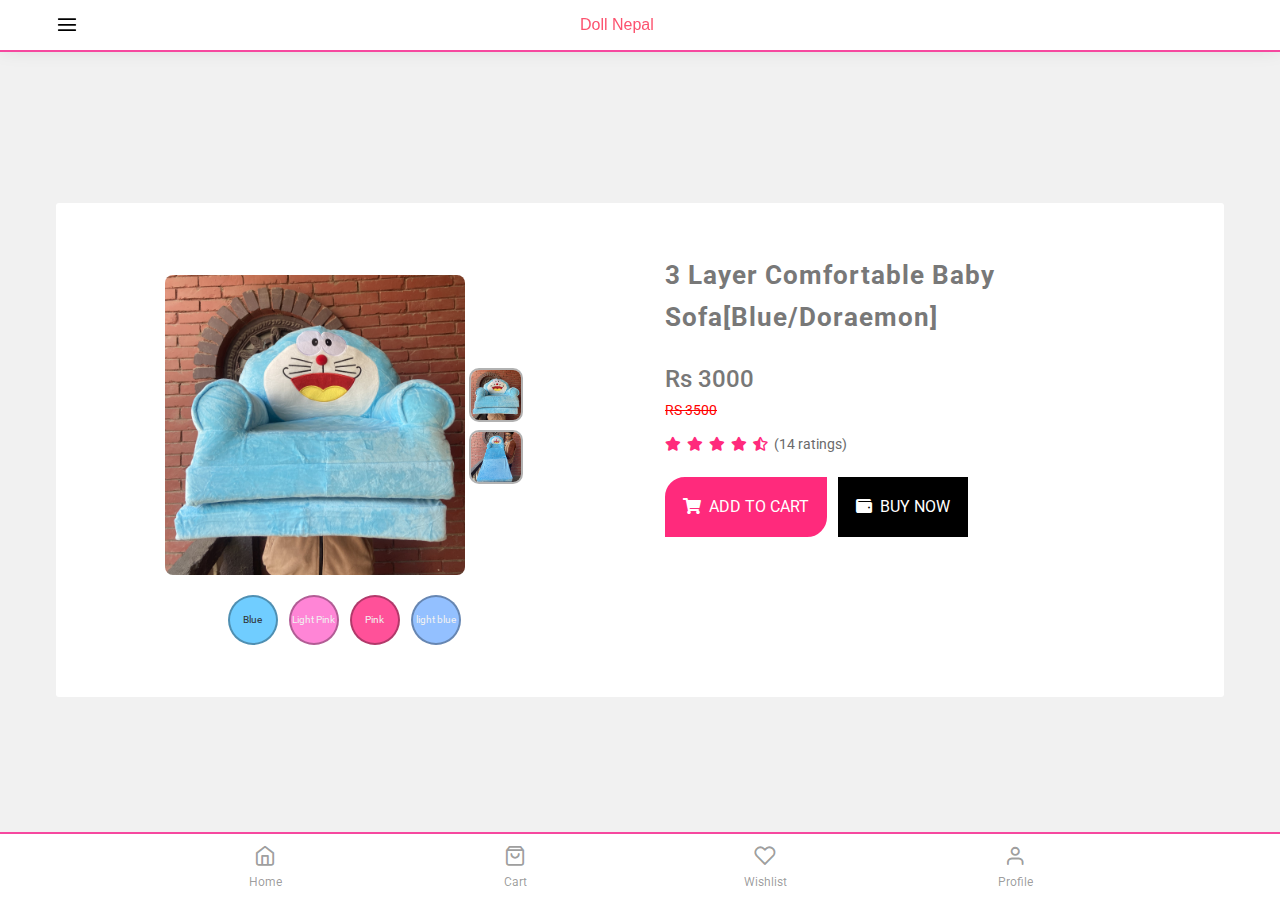
<file: babysofa.html>
<!DOCTYPE html>
<html lang="en">
<head>
    <meta charset="UTF-8">
    <meta name="viewport" content="width=device-width, initial-scale=1.0">

    <title>Baby Sofa/ DOll Nepal</title>

        <!-- Meta -->
    <meta charset="utf-8">
    <meta name="viewport" content="width=device-width, initial-scale=1, maximum-scale=1, minimum-scale=1, minimal-ui, viewport-fit=cover">
    <meta name="keywords" content="Doll Nepal, doll nepal, dollnepal, dollmandu, Dollmandu, Dolls in Nepal, Teddy Bear in Nepal, teddy bear in nepal, Valentine Gift in Nepal, Best Gift for girls">
    <meta name="description" content="Doll Nepal is a Nepal based dolls and teddy bear provider in Nepal.">

    <!-- Favicons Icon -->
    <link rel="shortcut icon" type="image/x-icon" href="assets/images/teddy-bear.png">
    
    <!-- Global CSS -->
    <link href="assets/vendor/bootstrap-select/dist/css/bootstrap-select.min.css" rel="stylesheet">
    <link rel="stylesheet" href="assets/vendor/bootstrap-touchspin/dist/jquery.bootstrap-touchspin.min.css">
    <link rel="stylesheet" href="assets/vendor/swiper/swiper-bundle.min.css">
    
    <!-- Stylesheets -->
    <link rel="stylesheet" type="text/css" href="assets/css/style.css">
    <link rel = "stylesheet" href = "product.css">
    <link rel="stylesheet" href="https://cdnjs.cloudflare.com/ajax/libs/font-awesome/5.15.4/css/all.min.css" integrity="sha512-1ycn6IcaQQ40/MKBW2W4Rhis/DbILU74C1vSrLJxCq57o941Ym01SwNsOMqvEBFlcgUa6xLiPY/NS5R+E6ztJQ==" crossorigin="anonymous" referrerpolicy="no-referrer" />
    
    <!-- Google Fonts -->
    <link rel="preconnect" href="https://fonts.googleapis.com">
    <link rel="preconnect" href="https://fonts.gstatic.com" crossorigin="">
    <link href="https://fonts.googleapis.com/css2?family=DM+Sans:wght@100;200;300;400;500;600;700;800;900;1000&amp;family=Roboto:wght@100;300;400;500;700;900&amp;display=swap" rel="stylesheet">
    <style>
    .hidden {
      display: none;
    }

    .visible{
    display: block;
    flex-direction: column;
    /* flex-wrap: wrap; */
    align-items: center;
    justify-content: right;
    margin-top: 10px;

}
.visible div{
    border: 2px solid rgba(0, 0, 0, 0.3);
    border-radius: 10px;
    margin: 0 4px 8px 4px;
    display: flex;
    align-items: center;
    justify-content: center;
}

.visible div img{
    width: 50px;
    cursor: pointer;
}
    </style>


</head>
<body>
<!-- Header -->
<header class="header shadow header-fixed " style="border-bottom: 2px solid rgb(246, 72, 159);">
    <div class="container">
        <div class="header-content">
            <div class="left-content">
                <a href="javascript:void(0);" class="menu-toggler">
                    <i class="icon feather icon-menu"></i>
                </a>
            </div>
            <div class="mid-content header-logo">
        
                    <span style="color: rgb(252, 83, 111); font-weight: 500; font-size: 1rem; font-family: 'Segoe UI', Tahoma, Geneva, Verdana, sans-serif;">Doll Nepal</span>
                    <!-- <span><img class="logo-dark" src="assets/images/teddy-bear.png" alt="logo"></span> -->
                    <!-- <img class="logo-light" src="assets/images/teddy-bear.png" alt="logo"> -->
            
            </div>
            
        </div>
    </div>
</header>
<!--Header-->
    
    	<!-- Sidebar -->
        <div class="dark-overlay"></div>
        <div class="sidebar" style="background-image: url('./assets/images/background/bg3.png');">
            <!-- <a href="profile.html" class="author-box">
                <div class="dz-media">
                    <img src="assets/images/user-profile.jpg" alt="author-image">
                </div>
                <div class="dz-info">
                    <h5 class="name">Doll Nepal</h5>
                    <span><P>dollnepal6@gmail.com</P>
                        <P><a href="tel:+9779813586191">9813586191</a></P>
                    </span>
                    
                </div>
            </a> -->
            <ul class="nav navbar-nav">	
                <li class="nav-item">
                    <a class="nav-link" href="index.html"> Home </a>
                </li>
                <li class="nav-item has-submenu">
                    <a class="nav-link" href=""> Teddy Bears </a>
                    <ul class="submenu collapsing">
                        <li><a class="nav-link" href="3ft-teddy.html">3 Feet Teddy </a></li>
                        <li><a class="nav-link" href="4ft-teddy.html">4 Feet Teddy </a></li>
                        <li><a class="nav-link" href="4.5ft-teddy.html">4.5 Feet Teddy </a> </li>
                        <li><a class="nav-link" href="5ft-teddy.html">5 Feet Teddy </a> </li>
                    </ul>
                </li>
                <li class="nav-item has-submenu">
                    <a class="nav-link" href="babysofa.html"> Baby Sofa  </a>
                    
                </li>
                <li class="nav-item">
                    <a class="nav-link" href="panda.html"> Panda Doll</a>
                </li>
                <li class="nav-item">
                    <a class="nav-link" href="allproduct.html"> All Products </a>
                </li>
                </ul>
                
            </div>
        </div>
        <!-- Sidebar End -->  

<div class = "main-wrapper">
    <div class = "container">
        <div class = "product-div">
            <div class = "product-div-left">
                <div class="product-div-left-top">
                    <div class = "img-container">
                        <img id="main"src = "./assets/images/sofa/blue-fold.jpg">
                    </div>

                    <div id="hover-container-sofa">
                        <div id="hover-container-sofa1" class = "visible">
                            <div><img src = "assets/images/sofa/blue-fold.jpg" onclick="small1()"></div>
                            <div><img src = "assets/images/sofa/blue-unflod.jpg" onclick="small2()"></div>
                        </div>
                        <div id="hover-container-sofa2" class = "hidden" >
                            <div><img src = "assets/images/sofa/pink-fold.jpg" onclick="small3()"></div>
                            <div><img src = "assets/images/sofa/pink-unfold.jpg" onclick="small4()"></div>
                        </div>
                        <div id="hover-container-sofa3" class = "hidden" >
                            <div><img src = "assets/images/sofa/pink1-fold.jpg" onclick="small5()"></div>
                            <div><img src = "assets/images/sofa/pink1-unflod.jpg" onclick="small6()"></div>
                        </div>
                        <div id="hover-container-sofa4" class = "hidden" >
                            <div><img src = "assets/images/sofa/skyblue-fold.jpg" onclick="small7()"></div>
                            <div><img src = "assets/images/sofa/skyblue-unfold.jpg" onclick="small8()"></div>
                        </div>
                    </div>
                </div>

                <div class="colors-sofa">
                    <button id="btn1" onclick="choice1()">Blue</button>
                    <button id="btn2" onclick="choice2()">Light Pink</button>
                    <button id="btn3" onclick="choice3()">Pink</button>
                    <button id="btn4" onclick="choice4()">light blue</button>
                    <!-- <button id="btn5" onclick="choice5()">Yellow</button> -->
                </div>
                
            </div>
            
            <div class = "product-div-right">
                <span class = "product-name">3 Layer Comfortable Baby Sofa<h id="pcolor">[Blue/Doraemon]</h></span>
                <span class = "product-price">Rs 3000</span><del style="color: red;">RS 3500</del>
                <div class = "product-rating">
                    <span><i class = "fas fa-star" ></i></span>
                    <span><i class = "fas fa-star"></i></span>
                    <span><i class = "fas fa-star"></i></span>
                    <span><i class = "fas fa-star"></i></span>
                    <span><i class = "fas fa-star-half-alt"></i></span>
                    <span>(14 ratings)</span>
                </div>
                <!-- <p class = "product-description">Lorem ipsum dolor, sit amet consectetur adipisicing elit. Vitae animi ad minima veritatis dolore. Architecto facere dignissimos voluptate fugit ratione molestias quis quidem exercitationem voluptas.</p> -->
                <div class = "btn-groups">
                    <button type = "button" class = "add-cart-btn"><i class = "fas fa-shopping-cart"></i>add to cart</button>
                    <button type = "button" class = "buy-now-btn"><i class = "fas fa-wallet"></i>buy now</button>
                </div>
            </div>
        </div>
    </div>
</div>




<!-- Menubar -->
<div class="menubar-area footer-fixed rounded-0" style="border-top: 2px solid rgb(246, 72, 159);">
    <div class="toolbar-inner menubar-nav">
        <a href="index.html" class="nav-link">
            <i class="icon feather icon-home"></i>
            <span>Home</span>
        </a>
        <a href="#" class="nav-link">
            <!-- <i class="icon feather icon-grid"></i> -->
            <i class="icon feather icon-shopping-bag"></i>
            <span>Cart</span>
        </a>
        <!-- <a href="cart.html" class="nav-link cart-handle">
            <div class="hexad-menu">
                <img src="assets/images/menu-shape-dark.svg" class="shape-dark" alt="">
                <img src="assets/images/menu-shape-light.svg" class="shape-light" alt="">
                <i class="icon feather icon-shopping-bag"></i>
            </div> -->
        </a>
        <a href="#" class="nav-link ">
            <i class="icon feather icon-heart"></i>
            <span>Wishlist</span>
        </a>
        <a href="#" class="nav-link">
            <i class="icon feather icon-user"></i>
            <span>Profile</span>
        </a>
    </div>
</div>
<!-- Menubar -->

    
</div>  
<!--**********************************
    Scripts
***********************************-->
<script>

    function choice1(){
        document.getElementById('main').src = 'assets/images/sofa/blue-fold.jpg';
        x = document.getElementById('pcolor');
        x.innerHTML = "[Blue/Doraemon]";
        toggleHoverContainer(1)
    }
    function choice2(){
        document.getElementById('main').src = 'assets/images/sofa/pink-fold.jpg';
        x = document.getElementById('pcolor');
        x.innerHTML = "[Light Pink/Kitty]";
        toggleHoverContainer(2)
    }
    function choice3(){
        document.getElementById('main').src = 'assets/images/sofa/pink1-fold.jpg';
        x = document.getElementById('pcolor');
        x.innerHTML = "[Pink/Princess]";
        toggleHoverContainer(3)
    }
    function choice4(){
        document.getElementById('main').src = 'assets/images/sofa/skyblue-fold.jpg';
        x = document.getElementById('pcolor');
        x.innerHTML = "[Light Blu/Prince]";
        toggleHoverContainer(4)
    }
    // function choice5(){
    //     document.getElementById('main').src = 'assets/images/3ft/yellow3.JPG';
    //     x = document.getElementById('pcolor');
    //     x.innerHTML = "[Yellow Color]";
    // }


    // let ok = document.querySelector("#hover-container");
    //     let isShow = true;

    // function hideShow1(){  
    //     document.getElementById('hover-container-sofa1').style.display='block'
    //     documen.getElementById('hover-container-sofa2').style.display='none'
    // }
    // function hideShow2(){ 
        
    //     documen.getElementById('hover-container-sofa2').style.display='block'
    //     document.getElementById('hover-container-sofa1').style.display='none'
    // }

                        function small1(){
                            document.getElementById('main').src = 'assets/images/sofa/blue-fold.jpg';
                        }
                        function small2(){
                            document.getElementById('main').src = 'assets/images/sofa/blue-unflod.jpg';
                        }
                        function small3(){
                            document.getElementById('main').src = 'assets/images/sofa/pink-fold.jpg';
                        }
                        function small4(){
                            document.getElementById('main').src = 'assets/images/sofa/pink-unfold.jpg';
                        }
                        function small5(){
                            document.getElementById('main').src = 'assets/images/sofa/pink1-fold.jpg';
                        }
                        function small6(){
                            document.getElementById('main').src = 'assets/images/sofa/pink1-unflod.jpg';
                        }
                        function small7(){
                            document.getElementById('main').src = 'assets/images/sofa/skyblue-fold.jpg';
                        }
                        function small8(){
                            document.getElementById('main').src = 'assets/images/sofa/skyblue-unfold.jpg';
                        }
                        
    



                        function toggleHoverContainer(index) {
      for (let i = 1; i <= 4; i++) {
        const container = document.getElementById('hover-container-sofa' + i);
        if (i === index) {
          container.classList.remove('hidden');
          container.classList.add('visible');
        } else {
          container.classList.remove('visible');
          container.classList.add('hidden');
        }
      }
    }

</script>

<script src="assets/js/jquery.js"></script>
<script src="assets/vendor/bootstrap/js/bootstrap.bundle.min.js"></script>
<script src="assets/vendor/swiper/swiper-bundle.min.js"></script><!-- Swiper -->
<script src="assets/vendor/bootstrap-touchspin/dist/jquery.bootstrap-touchspin.min.js"></script><!-- Swiper -->
<script src="assets/js/dz.carousel.js"></script><!-- Swiper -->
<script src="assets/js/custom.js"></script>


</body>
</html>
</file>
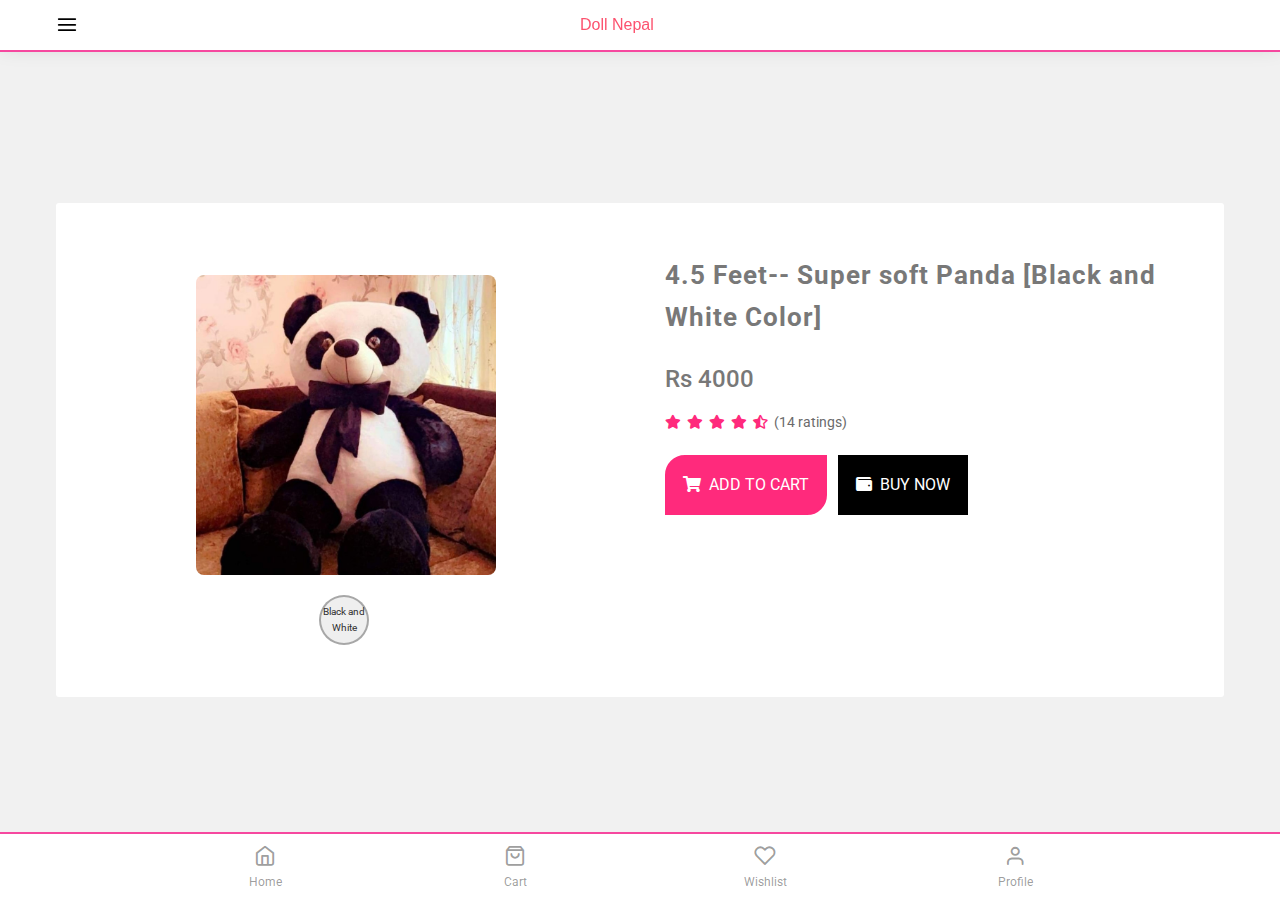
<file: panda.html>
<!DOCTYPE html>
<html lang="en">
<head>
    <meta charset="UTF-8">
    <meta name="viewport" content="width=device-width, initial-scale=1.0">

    <title>Panda 4.5Feet Teddy</title>

        <!-- Meta -->
    <meta charset="utf-8">
    <meta name="viewport" content="width=device-width, initial-scale=1, maximum-scale=1, minimum-scale=1, minimal-ui, viewport-fit=cover">
    <meta name="theme-color" content="#009688">
    <meta name="author" content="Ceetoo">
    <meta name="robots" content="index, follow"> 
    <meta name="keywords" content="Doll Nepal, doll nepal, dollnepal, dollmandu, Dollmandu, Dolls in Nepal, Teddy Bear in Nepal, teddy bear in nepal, Valentine Gift in Nepal, Best Gift for girls">
    <meta name="description" content="Doll Nepal is a Nepal based dolls and teddy bear provider in Nepal.">

    <!-- Favicons Icon -->
    <link rel="shortcut icon" type="image/x-icon" href="assets/images/teddy-bear.png">
    
    <!-- PWA Version -->
    <link rel="manifest" href="manifest.json">
    
    <!-- Global CSS -->
    <link href="assets/vendor/bootstrap-select/dist/css/bootstrap-select.min.css" rel="stylesheet">
    <link rel="stylesheet" href="assets/vendor/bootstrap-touchspin/dist/jquery.bootstrap-touchspin.min.css">
    <link rel="stylesheet" href="assets/vendor/swiper/swiper-bundle.min.css">
    
    <!-- Stylesheets -->
    <link rel="stylesheet" type="text/css" href="assets/css/style.css">
    <link rel = "stylesheet" href = "product.css">
    <link rel="stylesheet" href="https://cdnjs.cloudflare.com/ajax/libs/font-awesome/5.15.4/css/all.min.css" integrity="sha512-1ycn6IcaQQ40/MKBW2W4Rhis/DbILU74C1vSrLJxCq57o941Ym01SwNsOMqvEBFlcgUa6xLiPY/NS5R+E6ztJQ==" crossorigin="anonymous" referrerpolicy="no-referrer" />
    
    <!-- Google Fonts -->
    <link rel="preconnect" href="https://fonts.googleapis.com">
    <link rel="preconnect" href="https://fonts.gstatic.com" crossorigin="">
    <link href="https://fonts.googleapis.com/css2?family=DM+Sans:wght@100;200;300;400;500;600;700;800;900;1000&amp;family=Roboto:wght@100;300;400;500;700;900&amp;display=swap" rel="stylesheet">

<style>
.colors-45ft{
display: flex;
flex-direction: row;
align-items: center;
justify-content: center;
margin: 0px;
flex-wrap: wrap;
font-size: 10px;

}

.colors-45ft  button{
height: 50px;
width: 50px;
border: 2px solid rgba(0, 0, 0, 0.3);
border-radius: 50%;
margin: 0 7px 0px 4px;
display: flex;
align-items: center;
justify-content: center; 

}
.colors-45ft #btn1{
background-image: linear-gradient(to bottom  black, white);
color: rgb(47, 47, 47);
}


</style>

</head>
<body>
<!-- Header -->
<header class="header shadow header-fixed " style="border-bottom: 2px solid rgb(246, 72, 159);">
    <div class="container">
        <div class="header-content">
            <div class="left-content">
                <a href="javascript:void(0);" class="menu-toggler">
                    <i class="icon feather icon-menu"></i>
                </a>
            </div>
            <div class="mid-content header-logo">
        
                    <span style="color: rgb(252, 83, 111); font-weight: 500; font-size: 1rem; font-family: 'Segoe UI', Tahoma, Geneva, Verdana, sans-serif;">Doll Nepal</span>
                    <!-- <span><img class="logo-dark" src="assets/images/teddy-bear.png" alt="logo"></span> -->
                    <!-- <img class="logo-light" src="assets/images/teddy-bear.png" alt="logo"> -->
            
            </div>
            
        </div>
    </div>
</header>
<!--Header-->
    
    <!-- Sidebar -->
    <div class="dark-overlay"></div>
    <div class="sidebar" style="background-image: url('assets/images/background/bg3.png');">
        <!-- <a href="profile.html" class="author-box">
            <div class="dz-media">
                <img src="assets/images/user-profile.jpg" alt="author-image">
            </div>
            <div class="dz-info">
                <h5 class="name">Doll Nepal</h5>
                <span>dollnepal6@gmail.com</span>
            </div>
        </a> -->
        <ul class="nav navbar-nav">	
            <li class="nav-item">
                <a class="nav-link" href="index.html"> Home </a>
            </li>
            <li class="nav-item has-submenu">
                <a class="nav-link" href="#"> Teddy Bears </a>
                <ul class="submenu collapsing">
                    <li><a class="nav-link" href="#">3 Feet Teddy </a></li>
                    <li><a class="nav-link" href="#">4 Feet Teddy </a></li>
                    <li><a class="nav-link" href="#">4.5 Feet Teddy </a> </li>
                    <li><a class="nav-link" href="#">5 Feet Teddy </a> </li>
                </ul>
            </li>
            <li class="nav-item has-submenu">
                <a class="nav-link" href="#"> Baby Sofa  </a>
                <ul class="submenu collapse">
                    <li><a class="nav-link" href="#">Submenu item 4 </a></li>
                    <li><a class="nav-link" href="#">Submenu item 5 </a></li>
                    <li><a class="nav-link" href="#">Submenu item 6 </a></li>
                    <li><a class="nav-link" href="#">Submenu item 7 </a></li>
                </ul>
            </li>
            <li class="nav-item">
                <a class="nav-link" href="#"> Panda Doll</a>
            </li>
            <li class="nav-item">
                <a class="nav-link" href="#"> Other link </a>
            </li>
            </ul>
            
        </div>
    </div>
    <!-- Sidebar End -->    

<div class = "main-wrapper">
    <div class = "container">
        <div class = "product-div">
            <div class = "product-div-left">
                <div class="product-div-left-top">
                    <div class = "img-container">
                        <img id="main"src = "./assets/images/4.5ft/panda4.5.JPG">
                    </div>

                    <!-- <div id="hover-container" class = "hover-container">
                        <div><img src = "assets/images/3ft/cream3.jpg" onclick="small1()"></div>
                        <div><img src = "assets/images/3ft/brown3.JPG" onclick="small2()"></div>
                        <div><img src = "assets/images/3ft/pink3.jpg" onclick="small3()"></div>
                        <div><img src = "assets/images/3ft/purple3.jpg" onclick="small4()"></div>
                        <div><img src = "assets/images/3ft/yellow3.JPG" onclick="small5()"></div>
                    </div> -->
                </div>

                <div class="colors-45ft">
                    <button id="btn1" onclick="choice1()">Black and White</button>
            
                </div>
                
            </div>
            
            <div class = "product-div-right">
                <span class = "product-name">4.5 Feet-- Super soft Panda <h id="pcolor">[Black and White Color]</h></span>
                <span class = "product-price">Rs 4000</span>
                <div class = "product-rating">
                    <span><i class = "fas fa-star" ></i></span>
                    <span><i class = "fas fa-star"></i></span>
                    <span><i class = "fas fa-star"></i></span>
                    <span><i class = "fas fa-star"></i></span>
                    <span><i class = "fas fa-star-half-alt"></i></span>
                    <span>(14 ratings)</span>
                </div>
                <!-- <p class = "product-description">Lorem ipsum dolor, sit amet consectetur adipisicing elit. Vitae animi ad minima veritatis dolore. Architecto facere dignissimos voluptate fugit ratione molestias quis quidem exercitationem voluptas.</p> -->
                <div class = "btn-groups">
                    <button type = "button" class = "add-cart-btn"><i class = "fas fa-shopping-cart"></i>add to cart</button>
                    <button type = "button" class = "buy-now-btn"><i class = "fas fa-wallet"></i>buy now</button>
                </div>
            </div>
        </div>
    </div>
</div>




<!-- Menubar -->
<div class="menubar-area footer-fixed rounded-0" style="border-top: 2px solid rgb(246, 72, 159);">
    <div class="toolbar-inner menubar-nav">
        <a href="index.html" class="nav-link">
            <i class="icon feather icon-home"></i>
            <span>Home</span>
        </a>
        <a href="category.html" class="nav-link">
            <!-- <i class="icon feather icon-grid"></i> -->
            <i class="icon feather icon-shopping-bag"></i>
            <span>Cart</span>
        </a>
        <!-- <a href="cart.html" class="nav-link cart-handle">
            <div class="hexad-menu">
                <img src="assets/images/menu-shape-dark.svg" class="shape-dark" alt="">
                <img src="assets/images/menu-shape-light.svg" class="shape-light" alt="">
                <i class="icon feather icon-shopping-bag"></i>
            </div> -->
        </a>
        <a href="wishlist.html" class="nav-link ">
            <i class="icon feather icon-heart"></i>
            <span>Wishlist</span>
        </a>
        <a href="profile.html" class="nav-link">
            <i class="icon feather icon-user"></i>
            <span>Profile</span>
        </a>
    </div>
</div>
<!-- Menubar -->

    
</div>  
<!--**********************************
    Scripts
***********************************-->
<script>

    function choice1(){
        document.getElementById('main').src = 'assets/images/4.5ft/panda4.5.JPG';
        x = document.getElementById('pcolor');
        x.innerHTML = "[Black and White Color]";
        
    }
    



                        // function small1(){
                        //     document.getElementById('main').src = 'assets/images/3ft/cream3.jpg';
                        // }
                        // function small2(){
                        //     document.getElementById('main').src = 'assets/images/3ft/brown3.JPG';
                        // }
                        // function small3(){
                        //     document.getElementById('main').src = 'assets/images/3ft/pink3.jpg';
                        // }
                        // function small4(){
                        //     document.getElementById('main').src = 'assets/images/3ft/purple3.jpg';
                        // }
                        // function small5(){
                        //     document.getElementById('main').src = 'assets/images/3ft/yellow3.JPG';
                        // }


</script>

<script src="assets/js/jquery.js"></script>
<script src="assets/vendor/bootstrap/js/bootstrap.bundle.min.js"></script>
<script src="assets/vendor/swiper/swiper-bundle.min.js"></script><!-- Swiper -->
<script src="assets/vendor/bootstrap-touchspin/dist/jquery.bootstrap-touchspin.min.js"></script><!-- Swiper -->
<script src="assets/js/dz.carousel.js"></script><!-- Swiper -->
<script src="assets/js/custom.js"></script>




</body>
</html>
</file>
<file: product.css>
@import url('https://fonts.googleapis.com/css2?family=Roboto:wght@300;400;500;700;900&display=swap');

*{
    padding: 0;
    margin: 0;
    box-sizing: border-box;
}

html, body{
    font-family: 'Roboto', sans-serif;
}

img{
    width: 100%;
    display: block;
    border-radius: 8px;
}
.main-wrapper{
    min-height: 100vh;
    background-color: #f1f1f1;
    display: flex;
    align-items: center;
    justify-content: center;
}
.container{
    max-width: 1200px;
    padding: 0 1rem;
    margin: 0 auto;
}
.product-div{
    margin: 1rem 0;
    padding: 2rem 0;
    display: grid;
    grid-template-columns: repeat(2, 1fr);
    background-color: #fff;
    border-radius: 3px;
    column-gap: 10px;
}
.product-div-left{
    padding: 20px;
    display: flex;
    flex-direction: column;
    justify-content: left;
    align-items: center;
}
.product-div-left-top{
    padding: 20px;
    display: flex;
    flex-direction: row;
    justify-content: center;
    align-items: center;
}
.product-div-right{
    padding: 20px;
}
.img-container img{
    width: 300px;
    margin: 0 auto;
}
.hover-container{
    display: none;
    flex-direction: column;
    /* flex-wrap: wrap; */
    align-items: center;
    justify-content: right;
    margin-top: 10px;

}
.hover-container div{
    border: 2px solid rgba(0, 0, 0, 0.3);
    border-radius: 10px;
    margin: 0 4px 8px 4px;
    display: flex;
    align-items: center;
    justify-content: center;
}
/* .hover-container div:active{
    padding: 0.1rem;
    border-radius: 3px;
    margin: 0 4px 8px 4px;
    border:2 px solid rgb(246, 68, 98);
} */

.hover-container div img{
    width: 50px;
    cursor: pointer;
}
.colors-3ft{
    display: flex;
    flex-direction: row;
    align-items: center;
    justify-content: center;
    margin: 0px;
    flex-wrap: wrap;
    font-size: 10px;
}

.colors-3ft  button{
    height: 50px;
    width: 50px;
    border: 2px solid rgba(0, 0, 0, 0.3);
    border-radius: 50%;
    margin: 0 7px 0px 4px;
    display: flex;
    align-items: center;
    justify-content: center; 
    
}
.colors-3ft #btn1{
    background-color: rgb(255, 236, 218);
    color: rgb(47, 47, 47);
}
.colors-3ft #btn2{
    background-color: rgb(195, 110, 61);
    color:#f1f1f1;
}
.colors-3ft #btn3{
    background-color: rgb(255, 74, 150);
    color:#f1f1f1;
}
.colors-3ft #btn4{
    background-color: rgb(255, 46, 203);
    color:#f1f1f1;
}
#btn5{
    background-color: yellow;
    color: rgb(47, 47, 47);
}
.colors-sofa{
    display: flex;
    flex-direction: row;
    align-items: center;
    justify-content: center;
    margin: 0px;
    font-size: 10px;
}

.colors-sofa button{
    height: 50px;
    width: 50px;
    border: 2px solid rgba(0, 0, 0, 0.3);
    border-radius: 50%;
    margin: 0 7px 0px 4px;
    display: flex;
    align-items: center;
    justify-content: center; 
    
}
.colors-sofa #btn1{
    background-color: rgb(112, 205, 255);
    color: rgb(47, 47, 47);
}
.colors-sofa #btn2{
    background-color: rgb(255, 133, 214);
    color:#f1f1f1;
}
.colors-sofa #btn3{
    background-color: rgb(255, 81, 153);
    color:#f1f1f1;
}
.colors-sofa #btn4{
    background-color: rgb(147, 192, 255);
    color:#f1f1f1;
}

.product-div-right span{
    display: block;
}
.product-name{
    font-size: 26px;
    margin-bottom: 22px;
    font-weight: 700;
    letter-spacing: 1px;
    opacity: 0.9;
}
.product-price{
    font-weight: 700;
    font-size: 24px;
    opacity: 0.9;
    font-weight: 500;
}
.product-rating{
    display: flex;
    align-items: center;
    margin-top: 12px;
}
.product-rating span{
    margin-right: 6px;
}
.product-description{
    font-weight: 18px;
    line-height: 1.6;
    font-weight: 300;
    opacity: 0.9;
    margin-top: 22px;
}
.btn-groups{
    margin-top: 22px;
}
.btn-groups button{
    display: inline-block;
    font-size: 16px;
    font-family: inherit;
    text-transform: uppercase;
    padding: 15px 16px;
    color: #fff;
    cursor: pointer;
    transition: all 0.3s ease;
}
.btn-groups button .fas{
    margin-right: 8px;
}
.add-cart-btn{
    background-color: #ff2a7c;
    border: 2px solid #ff2a7c;
    margin-right: 8px;
    border-radius: 20px 0px 20px 0px;
}


.fa-star{
    color: #ff2a7c;
}
.fa-star-half-alt{
    color: #ff2a7c;
}


.add-cart-btn:hover{
    background-color: #fff;
    color: #ff2a7c;
    border-radius: 20px 20px 20px 0px;
}
.buy-now-btn{
    background-color: #000;
    border: 2px solid #000;
}
.buy-now-btn:hover{
    background-color: #fff;
    color: #000;
}

@media screen and (max-width: 992px){
    .product-div{
        grid-template-columns: 100%;
    }
    .product-div-right{
        text-align: center;
    }
    .product-rating{
        justify-content: center;
    }
    .product-description{
        max-width: 400px;
        margin-right: auto;
        margin-left: auto;
    }
}

@media screen and (max-width: 400px){
    .btn-groups button{
        width: 100%;
        margin-bottom: 10px;
    }
}
</file>
